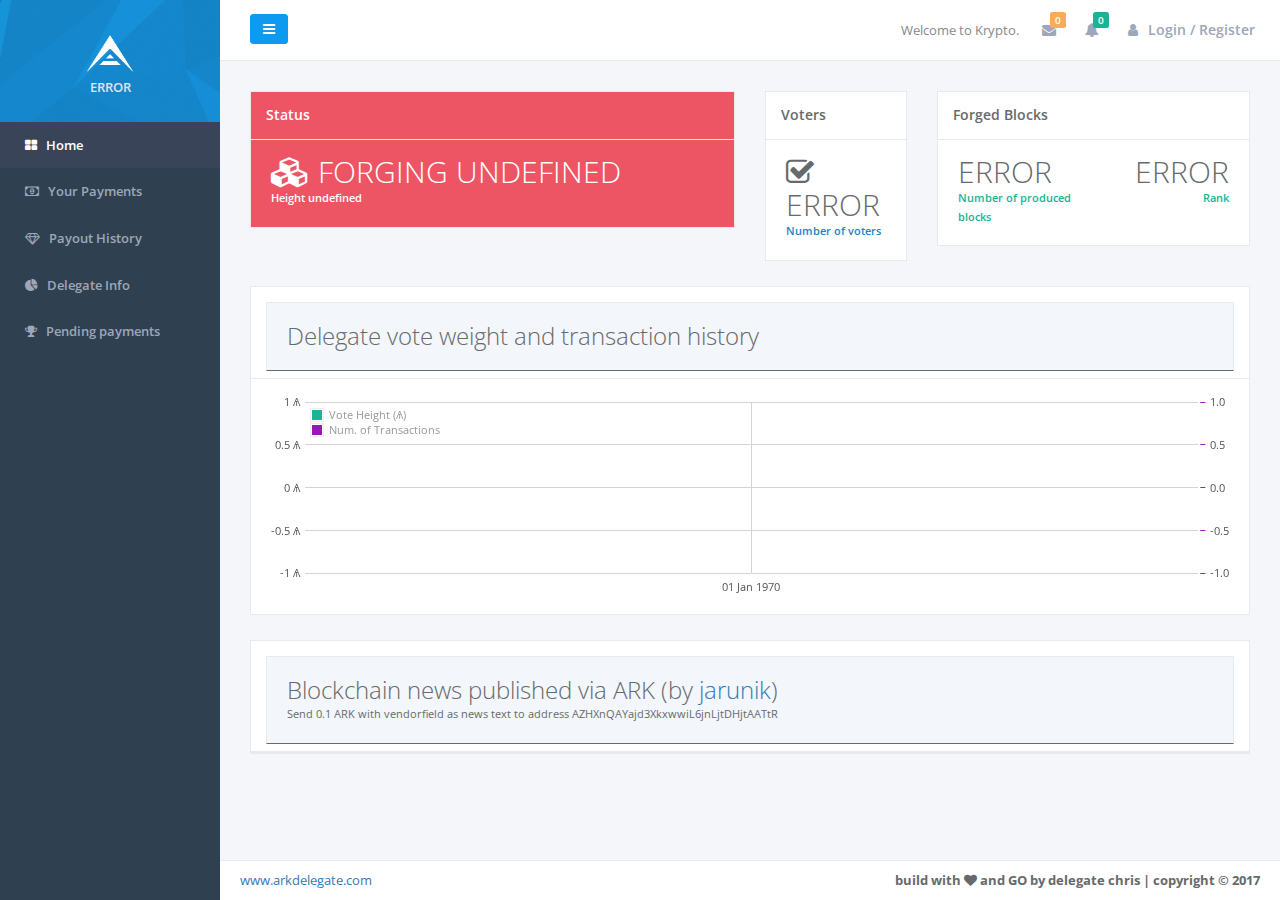
<file: cmd/arkgoserver/public/index.html>
﻿<!DOCTYPE html>
<html>

<head>
    <meta charset="utf-8">
    <meta name="viewport" content="width=device-width, initial-scale=1.0">

    <title>Index | KRYPTO</title>

    <link href="css/bootstrap.min.css" rel="stylesheet">
    <link href="font-awesome/css/font-awesome.css" rel="stylesheet">

    <link href="css/animate.css" rel="stylesheet">
    <link href="css/style.css" rel="stylesheet">

    <link rel="icon" type="image/x-icon" href="img/favicon.ico">

    <!-- Global site tag (gtag.js) - Google Analytics -->
    <script async src="https://www.googletagmanager.com/gtag/js?id=UA-108344341-1"></script>
    <script>
         window.dataLayer = window.dataLayer || [];
         function gtag() { dataLayer.push(arguments); }
         gtag('js', new Date());

         gtag('config', 'UA-108344341-1');
    </script>
</head>

<body>
    <div id="wrapper" class="skin-1">
        <nav class="navbar-default navbar-static-side" role="navigation">
            <div class="sidebar-collapse">
                <ul class="nav metismenu" id="side-menu">
                    <li class="nav-header">
                        <div class="dropdown profile-element">
                            <span>
                                <img alt="image" class="img-circle" src="img/ark-logo.png" style="max-width: 48px" />
                            </span>
                            <a id="KryptoAddress" href="#" target="_blank">
                                <span class="clear">
                                    <span class="block m-t-xs">
                                        <strong class="font-bold" id="KryptoUsername">&nbsp;</strong>
                                    </span>
                                </span>
                            </a>
                        </div>
                        <div class="logo-element">
                            Ѧ
                        </div>
                    </li>
                    <li class="active">
                        <a href="#">
                            <i class="fa fa-th-large"></i>
                            <span class="nav-label">Home</span>
                        </a>
                    </li>
                    <li>
                        <a href="yourpayments.html">
                            <i class="fa fa-money"></i>
                            <span class="nav-label">Your Payments</span>
                        </a>
                    </li>
                    <li>
                        <a href="payouthistory.html">
                            <i class="fa fa-diamond"></i>
                            <span class="nav-label">Payout History</span>
                        </a>
                    </li>
                    <li>
                        <a href="delegate.html">
                            <i class="fa fa-pie-chart"></i>
                            <span class="nav-label">Delegate Info</span>
                        </a>
                    </li>
                    <li>
                        <a href="pendingpayments.html">
                            <i class="fa fa-trophy"></i>
                            <span class="nav-label">Pending payments</span>
                        </a>
                    </li>
                </ul>
            </div>
        </nav>

        <div id="page-wrapper" class="gray-bg">
            <div class="row border-bottom">
                <nav class="navbar navbar-static-top white-bg" role="navigation" style="margin-bottom: 0">
                    <div class="navbar-header">
                        <a class="navbar-minimalize minimalize-styl-2 btn btn-primary " href="#">
                            <i class="fa fa-bars"></i>
                        </a>
                    </div>
                    <ul class="nav navbar-top-links navbar-right">
                        <li>
                            <span class="m-r-sm text-muted welcome-message">Welcome to Krypto.</span>
                        </li>
                        <li class="dropdown">
                            <a class="dropdown-toggle count-info" href="#">
                                <i class="fa fa-envelope"></i>
                                <span class="label label-warning">0</span>
                            </a>
                        </li>
                        <li class="dropdown">
                            <a class="dropdown-toggle count-info" href="#">
                                <i class="fa fa-bell"></i>
                                <span class="label label-primary">0</span>
                            </a>
                        </li>
                        <li class="dropdown">
                            <a class="dropdown-toggle count-info" aria-expanded="false" href="#" data-toggle="dropdown">
                                <i class="fa fa-user"></i> Login / Register
                            </a>
                            <ul class="dropdown-menu dropdown-alerts">
                                <li>
                                    <a href="login.html">
                                        <div>
                                            <i class="fa fa-user-circle-o fa-fw"></i> Existing user?
                                            <span class="pull-right text-muted small">Login here</span>
                                        </div>
                                    </a>
                                </li>
                                <li class="divider"></li>
                                <li>
                                    <a href="register.html">
                                        <div>
                                            <i class="fa fa-vcard fa-fw"></i> New to Krypto?
                                            <span class="pull-right text-muted small">Create account here</span>
                                        </div>
                                    </a>
                                </li>
                            </ul>
                        </li>
                    </ul>
                </nav>
            </div>

            <div class="wrapper wrapper-content">
                <div class="row">
                    <div class="col-lg-6">
                        <div class="ibox float-e-margins" id="widgetStatus">
                            <div class="ibox-title" style="background-color: transparent !important">
                                <h5>Status</h5>
                            </div>
                            <div class="ibox-content" style="background-color: transparent !important">
                                <h1 class="no-margins"><i class="fa fa-cubes"></i> <span id="lblNodeForgingAllowed"></span></h1>
                                <small class="font-bold" id="lblNodeHeight"></small>
                            </div>
                        </div>
                    </div>
                    <div class="col-lg-2">
                        <div class="ibox float-e-margins">
                            <div class="ibox-title">
                                <h5>Voters</h5>
                            </div>
                            <div class="ibox-content">
                                <h1 class="no-margins"><i class="fa fa-check-square-o"></i> <span id="KryptoVoters"></span></h1>
                                <small class="font-bold text-success">Number of voters</small>
                            </div>
                        </div>
                    </div>
                    <div class="col-lg-4">
                        <div class="ibox float-e-margins">
                            <div class="ibox-title">
                                <h5>Forged Blocks</h5>
                            </div>
                            <div class="ibox-content">
                                <div class="row">
                                    <div class="col-sm-6">
                                        <h1 class="no-margins" id="KryptoBlocksForged">0</h1>
                                        <div class="font-bold text-navy">
                                            <small>Number of produced blocks</small>
                                        </div>
                                    </div>
                                    <div class="col-sm-6 text-right">
                                        <h1 class="no-margins" id="KryptoRate">0</h1>
                                        <div class="font-bold text-navy">
                                            <small>Rank</small>
                                        </div>
                                    </div>
                                </div>
                            </div>
                        </div>
                    </div>
                </div>
                <div class="row">
                    <div class="col-lg-12">
                        <div class="ibox float-e-margins">
                            <div class="ibox-title">
                                <div class="ibox-content ibox-heading">
                                    <h3 class="m-b-xxs">Delegate vote weight and transaction history</h3>
                                </div>
                            </div>
                            <div class="ibox-content">
                                <div class="flot-chart">
                                    <div class="flot-chart-content" id="chartMyPayments"></div>
                                </div>
                            </div>
                        </div>
                    </div>
                </div>

                <div class="row">
                    <div class="col-lg-12">
                        <div class="ibox float-e-margins">
                            <div class="ibox-title">
                                <div class="ibox-content ibox-heading">
                                    <h3 class="m-b-xxs">Blockchain news published via ARK (by <a href="https://arkcoin.net/" target="_blank">jarunik</a>)</h3>
                                    <small>Send 0.1 ARK with vendorfield as news text to address AZHXnQAYajd3XkxwwiL6jnLjtDHjtAATtR</small>
                                </div>
                            </div>
                            <div class="ibox-content no-padding">
                                <ul class="list-group" id="listSocialFeed"></ul>
                            </div>
                            <div class="ibox-content no-padding text-center" id="paginationSocialFeed"></div>
                        </div>
                    </div>
                </div>
                <div class="tweet"></div>

                <div class="footer">
                    <div class="pull-left">
                        <a href="www.arkdelegate.com" target="_blank">www.arkdelegate.com</a>
                    </div>
                    <div class="pull-right">
                        <strong>build with
                            <i class="fa fa-heart"></i> and GO by delegate chris | copyright © 2017</strong>
                    </div>
                </div>
            </div>
        </div>

        <!-- Mainly scripts -->
        <script src="js/jquery-3.1.1.min.js"></script>
        <script src="js/bootstrap.min.js"></script>
        <script src="js/plugins/metisMenu/jquery.metisMenu.js"></script>
        <script src="js/plugins/slimscroll/jquery.slimscroll.min.js"></script>
        <script src="js/moment.min.js"></script>

        <!-- Flot -->
        <script src="js/plugins/flot/jquery.flot.js"></script>
        <script src="js/plugins/flot/jquery.flot.tooltip.min.js"></script>
        <script src="js/plugins/flot/jquery.flot.resize.js"></script>
        <script src="js/plugins/flot/jquery.flot.time.js"></script>

        <!-- Peity -->
        <script src="js/plugins/peity/jquery.peity.min.js"></script>

        <!-- linkify -->
        <script src="js/plugins/linkify/linkify.min.js"></script>
        <script src="js/plugins/linkify/linkify-jquery.min.js"></script>
        
        <!-- Custom and plugin javascript -->
        <script src="js/inspinia.js"></script>

        <!-- KryptoJS -->
        <script src="js/krypto.js"></script>
        <script src="js/krypto.ui.js"></script>

        <!-- Custom Krypto javascript-->
        <script src="js/krypto.ui.index.js"></script>
</body>

</html>
</file>
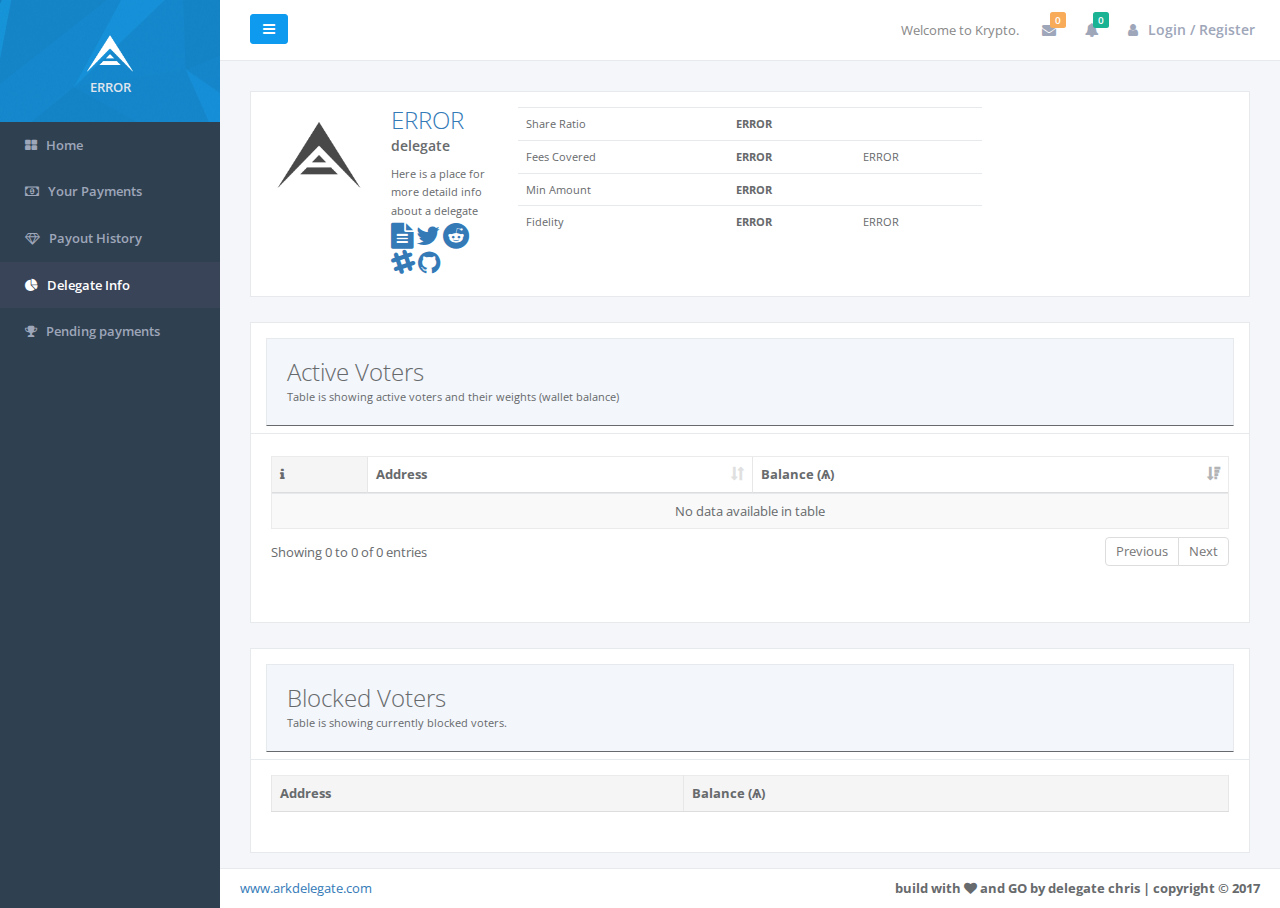
<file: cmd/arkgoserver/public/delegate.html>
﻿<!DOCTYPE html>
<html>

<head>
    <meta charset="utf-8">
    <meta name="viewport" content="width=device-width, initial-scale=1.0">

    <title>Delegate | KRYPTO</title>

    <link href="css/bootstrap.min.css" rel="stylesheet">
    <link href="font-awesome/css/font-awesome.css" rel="stylesheet">

    <!-- DataTables -->
    <link href="css/plugins/dataTables/datatables.min.css" rel="stylesheet">

    <link href="css/animate.css" rel="stylesheet">
    <link href="css/style.css" rel="stylesheet">

    <link rel="icon" type="image/x-icon" href="img/favicon.ico">

    <!-- Global site tag (gtag.js) - Google Analytics -->
    <script async src="https://www.googletagmanager.com/gtag/js?id=UA-108344341-1"></script>
    <script>
        window.dataLayer = window.dataLayer || [];
        function gtag() { dataLayer.push(arguments); }
        gtag('js', new Date());

        gtag('config', 'UA-108344341-1');
    </script>
</head>

<body>
    <div id="wrapper" class="skin-1">
        <nav class="navbar-default navbar-static-side" role="navigation">
            <div class="sidebar-collapse">
                <ul class="nav metismenu" id="side-menu">
                    <li class="nav-header">
                        <div class="dropdown profile-element">
                            <span>
                                <img alt="image" class="img-circle" src="img/ark-logo.png" style="max-width: 48px" />
                            </span>
                            <a id="KryptoAddress" href="#" target="_blank">
                                <span class="clear">
                                    <span class="block m-t-xs">
                                        <strong class="font-bold" id="KryptoUsername">&nbsp;</strong>
                                    </span>
                                </span>
                            </a>
                        </div>
                        <div class="logo-element">
                            Ѧ
                        </div>
                    </li>
                    <li>
                        <a href="index.html">
                            <i class="fa fa-th-large"></i>
                            <span class="nav-label">Home</span>
                        </a>
                    </li>
                    <li>
                        <a href="yourpayments.html">
                            <i class="fa fa-money"></i>
                            <span class="nav-label">Your Payments</span>
                        </a>
                    </li>
                    <li>
                        <a href="payouthistory.html">
                            <i class="fa fa-diamond"></i>
                            <span class="nav-label">Payout History</span>
                        </a>
                    </li>
                    <li class="active">
                        <a href="#">
                            <i class="fa fa-pie-chart"></i>
                            <span class="nav-label">Delegate Info</span>
                        </a>
                    </li>
                    <li>
                        <a href="pendingpayments.html">
                            <i class="fa fa-trophy"></i>
                            <span class="nav-label">Pending payments</span>
                        </a>
                    </li>
                </ul>
            </div>
        </nav>

        <div id="page-wrapper" class="gray-bg">
            <div class="row border-bottom">
                <nav class="navbar navbar-static-top white-bg" role="navigation" style="margin-bottom: 0">
                    <div class="navbar-header">
                        <a class="navbar-minimalize minimalize-styl-2 btn btn-primary " href="#">
                            <i class="fa fa-bars"></i>
                        </a>
                    </div>
                    <ul class="nav navbar-top-links navbar-right">
                        <li>
                            <span class="m-r-sm text-muted welcome-message">Welcome to Krypto.</span>
                        </li>
                        <li class="dropdown">
                            <a class="dropdown-toggle count-info" href="#">
                                <i class="fa fa-envelope"></i>
                                <span class="label label-warning">0</span>
                            </a>
                        </li>
                        <li class="dropdown">
                            <a class="dropdown-toggle count-info" href="#">
                                <i class="fa fa-bell"></i>
                                <span class="label label-primary">0</span>
                            </a>
                        </li>
                        <li class="dropdown">
                            <a class="dropdown-toggle count-info" aria-expanded="false" href="#" data-toggle="dropdown">
                                <i class="fa fa-user"></i> Login / Register
                            </a>
                            <ul class="dropdown-menu dropdown-alerts">
                                <li>
                                    <a href="login.html">
                                        <div>
                                            <i class="fa fa-user-circle-o fa-fw"></i> Existing user?
                                            <span class="pull-right text-muted small">Login here</span>
                                        </div>
                                    </a>
                                </li>
                                <li class="divider"></li>
                                <li>
                                    <a href="register.html">
                                        <div>
                                            <i class="fa fa-vcard fa-fw"></i> New to Krypto?
                                            <span class="pull-right text-muted small">Create account here</span>
                                        </div>
                                    </a>
                                </li>
                            </ul>
                        </li>
                    </ul>
                </nav>
            </div>

            <div class="wrapper wrapper-content">
                <div class="row">
                    <div class="col-lg-12">
                        <div class="ibox float-e-margins">
                            <div class="ibox-content">
                                <div class="row">
                                    <div class="col-md-3">
                                        <div class="profile-image">
                                            <img src="img/ark-logo-flat-black-512.png" class="img-circle circle-border m-b-md" alt="profile">
                                        </div>
                                        <div class="profile-info">
                                            <div>
                                                <a id="linkUsername" target="_blank">
                                                    <h2 class="no-margins" id="lblUsername"></h2>
                                                </a>
                                                <h4>delegate</h4>
                                                <small>
                                                    Here is a place for more detaild info about a delegate
                                                </small>
                                            </div>
                                            <div class="row">
                                                <div class="col-xs-12">
                                                    <a href="" id="btnProposal" target="_blank">
                                                        <i class="fa fa-2x fa-file-text"></i>
                                                    </a>
                                                    <a href="" id="btnTwitter" target="_blank">
                                                        <i class="fa fa-2x fa-twitter"></i>
                                                    </a>
                                                    <a href="" id="btnReddit" target="_blank">
                                                        <i class="fa fa-2x fa-reddit"></i>
                                                    </a>
                                                    <a href="" id="btnSlack" target="_blank">
                                                        <i class="fa fa-2x fa-slack"></i>
                                                    </a>
                                                    <a href="" id="btnGithub" target="_blank">
                                                        <i class="fa fa-2x fa-github"></i>
                                                    </a>
                                                </div>
                                            </div>
                                        </div>
                                    </div>
                                    <div class="col-md-6">
                                        <table class="table small m-b-xs">
                                            <tbody>
                                                <tr>
                                                    <td>Share Ratio</td>
                                                    <td>
                                                        <strong id="lblShareRatio"></strong>
                                                    </td>
                                                    <td></td>
                                                </tr>
                                                <tr>
                                                    <td>Fees Covered</td>
                                                    <td>
                                                        <strong id="lblFeesCovered"></strong>
                                                    </td>
                                                    <td id="lblFeesCoveredInfo"></td>
                                                </tr>
                                                <tr>
                                                    <td>Min Amount</td>
                                                    <td>
                                                        <strong id="lblMinAmount"></strong>
                                                    </td>
                                                    <td></td>
                                                </tr>
                                                <tr>
                                                    <td>Fidelity</td>
                                                    <td>
                                                        <strong id="lblFidelity"></strong>
                                                    </td>
                                                    <td id="lblFidelityInfo"></td>
                                                </tr>
                                            </tbody>
                                        </table>
                                    </div>
                                </div>
                            </div>
                        </div>
                    </div>
                </div>

                <div class="row">
                    <div class="col-lg-12">
                        <div class="ibox float-e-margins">
                            <div class="ibox-title">
                                <div class="ibox-content ibox-heading">
                                    <h3 class="m-b-xxs">Active Voters</h3>
                                    <small>Table is showing active voters and their weights (wallet balance)</small>
                                </div>
                            </div>
                            <div class="ibox-content">
                                <div class="">
                                    <table class="table table-striped table-bordered table-hover dt-responsive" id="tblVoters">
                                        <thead>
                                            <tr>
                                                <th title="Check payments">
                                                    <i class="fa fa-info"></i>
                                                </th>
                                                <th>Address</th>
                                                <th>Balance (Ѧ)</th>
                                            </tr>
                                        </thead>
                                    </table>
                                </div>
                            </div>
                        </div>
                    </div>
                </div>

                <div class="row">
                    <div class="col-lg-12">
                        <div class="ibox float-e-margins">
                            <div class="ibox-title">
                                <div class="ibox-content ibox-heading">
                                    <h3 class="m-b-xxs">Blocked Voters</h3>
                                    <small>Table is showing currently blocked voters.</small>
                                </div>
                            </div>
                            <div class="ibox-content">
                                <div class="">
                                    <table class="table table-striped table-bordered table-hover dt-responsive" id="tblVotersBlocked">
                                        <thead>
                                            <tr>
                                                <th>Address</th>
                                                <th>Balance (Ѧ)</th>
                                            </tr>
                                        </thead>
                                    </table>
                                </div>
                            </div>
                        </div>
                    </div>
                </div>

                <div class="footer">
                    <div class="pull-left">
                        <a href="www.arkdelegate.com" target="_blank">www.arkdelegate.com</a>
                    </div>
                    <div class="pull-right">
                        <strong>build with
                            <i class="fa fa-heart"></i> and GO by delegate chris | copyright © 2017</strong>
                    </div>
                </div>
            </div>
        </div>

        <!-- Mainly scripts -->
        <script src="js/jquery-3.1.1.min.js"></script>
        <script src="js/bootstrap.min.js"></script>
        <script src="js/plugins/metisMenu/jquery.metisMenu.js"></script>
        <script src="js/plugins/slimscroll/jquery.slimscroll.min.js"></script>
        <script src="js/moment.min.js"></script>

        <!-- DataTables -->
        <script src="js/plugins/dataTables/datatables.min.js"></script>
        <script src="js/plugins/dataTables/dataTables.bootstrap.min.js"></script>
        <script src="js/plugins/dataTables/responsive.bootstrap.min.js"></script>

        <!-- Custom and plugin javascript -->
        <script src="js/inspinia.js"></script>

        <!-- KryptoJS -->
        <script src="js/krypto.js"></script>
        <script src="js/krypto.ui.js"></script>

        <!-- Custom Krypto javascript-->
        <script src="js/krypto.ui.delegate.js"></script>
</body>

</html>
</file>
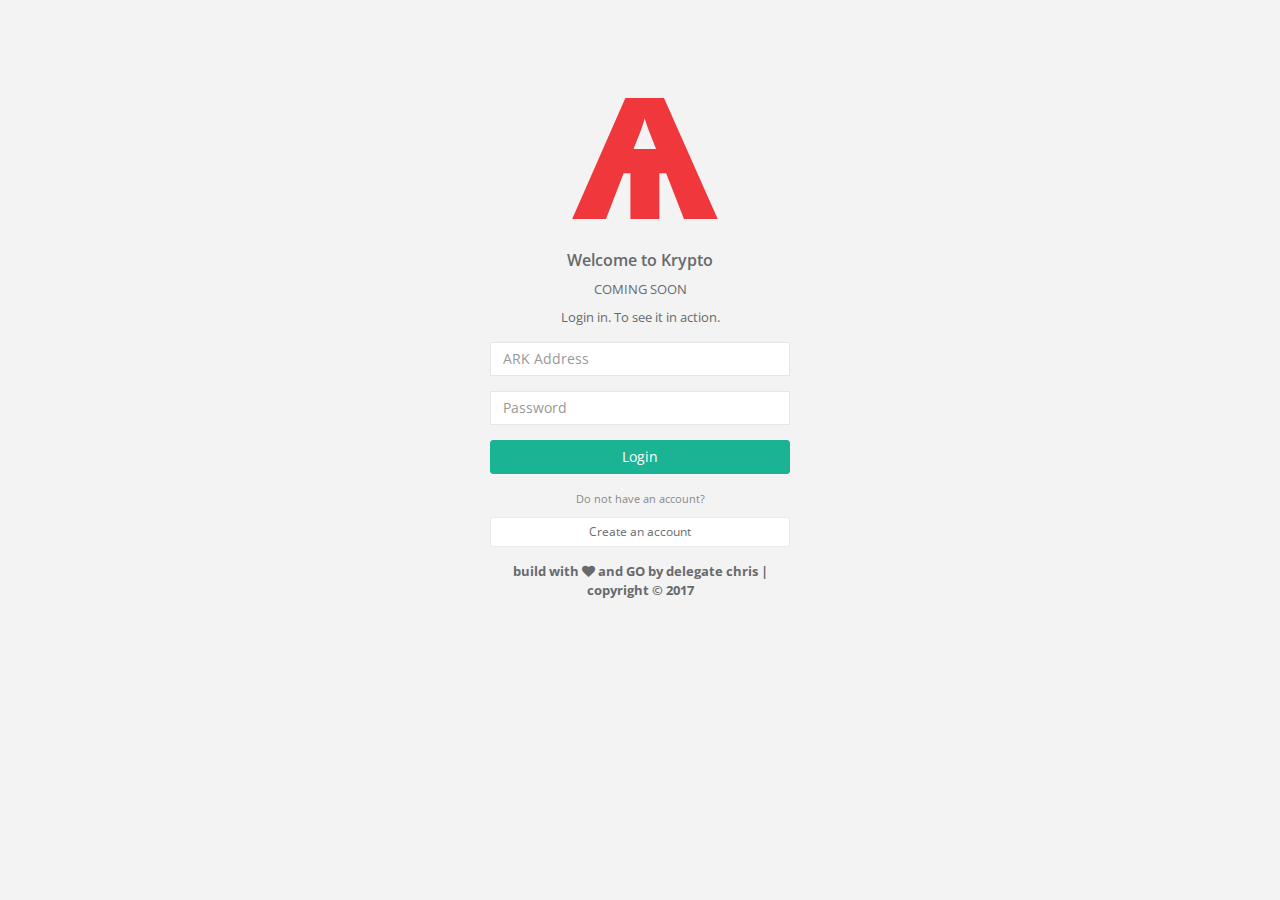
<file: cmd/arkgoserver/public/login.html>
<!DOCTYPE html>
<html>

<head>
    <meta charset="utf-8">
    <meta name="viewport" content="width=device-width, initial-scale=1.0">

    <title>Login | KRYPTO</title>

    <link href="css/bootstrap.min.css" rel="stylesheet">
    <link href="font-awesome/css/font-awesome.css" rel="stylesheet">

    <link href="css/animate.css" rel="stylesheet">
    <link href="css/style.css" rel="stylesheet">

    <link rel="icon" type="image/x-icon" href="img/favicon.ico">

    <!-- Global site tag (gtag.js) - Google Analytics -->
    <script async src="https://www.googletagmanager.com/gtag/js?id=UA-108344341-1"></script>
    <script>
        window.dataLayer = window.dataLayer || [];
        function gtag() { dataLayer.push(arguments); }
        gtag('js', new Date());

        gtag('config', 'UA-108344341-1');
    </script>
</head>

<body class="gray-bg">
    <div class="middle-box text-center loginscreen animated fadeInDown">
        <div>
            <div>
                <h1 class="logo-name">Ѧ</h1>
            </div>
            <h3>Welcome to Krypto</h3>
            <p>
                COMING SOON
            </p>
            <p>Login in. To see it in action.</p>
            <form class="m-t" role="form" action="index.html">
                <div class="form-group">
                    <input type="text" class="form-control" placeholder="ARK Address" required="">
                </div>
                <div class="form-group">
                    <input type="password" class="form-control" placeholder="Password" required="">
                </div>
                <button type="submit" class="btn btn-primary block full-width m-b">Login</button>

                <p class="text-muted text-center">
                    <small>Do not have an account?</small>
                </p>
                <a class="btn btn-sm btn-white btn-block" href="register.html">Create an account</a>
            </form>
            <p class="m-t">
                <strong>build with
                    <i class="fa fa-heart"></i> and GO by delegate chris | copyright © 2017</strong>
            </p>
        </div>
    </div>

    <!-- Mainly scripts -->
    <script src="js/jquery-3.1.1.min.js"></script>
    <script src="js/bootstrap.min.js"></script>
</body>

</html>
</file>
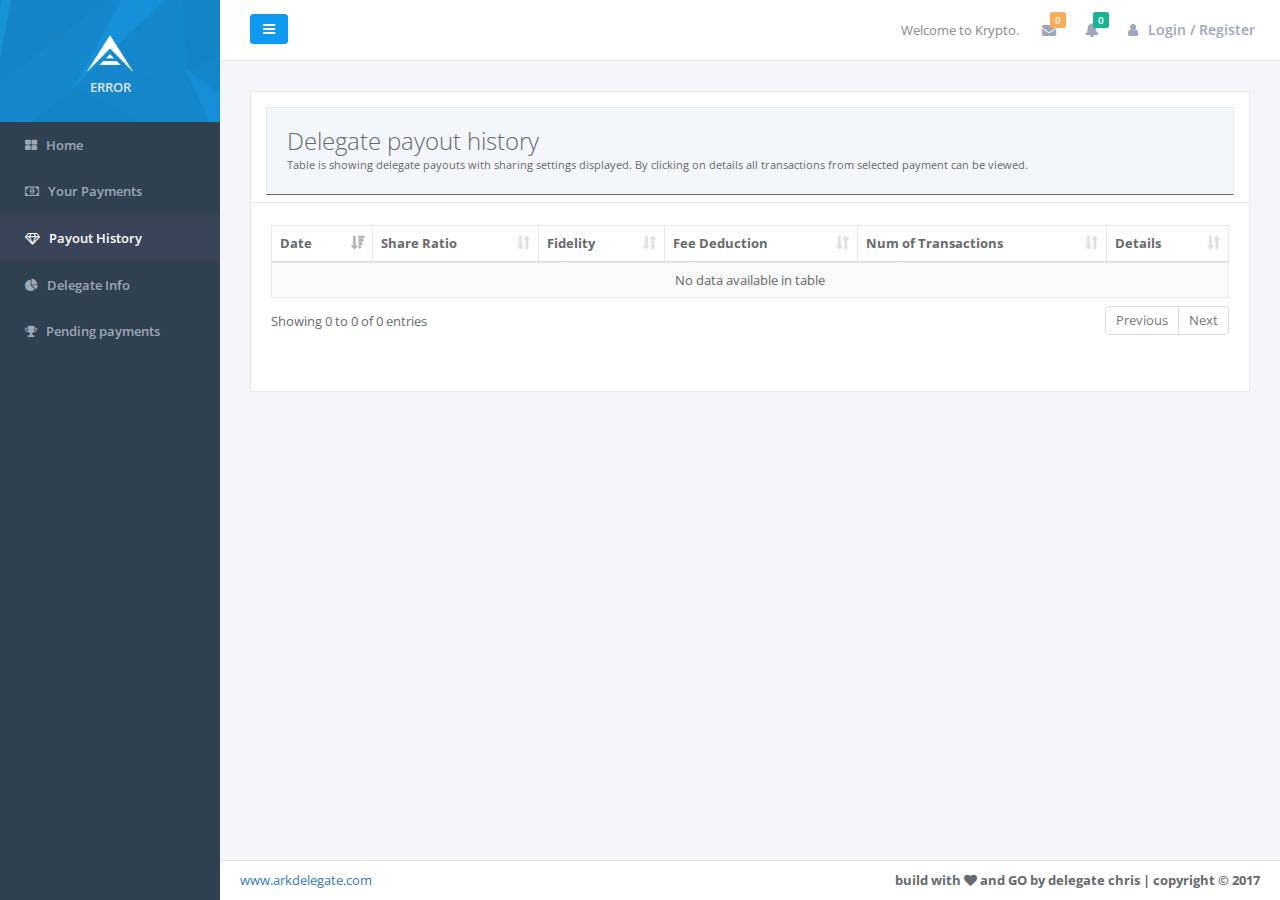
<file: cmd/arkgoserver/public/payouthistory.html>
﻿<!DOCTYPE html>
<html>

<head>
    <meta charset="utf-8">
    <meta name="viewport" content="width=device-width, initial-scale=1.0">

    <title>Payout History | KRYPTO</title>

    <link href="css/bootstrap.min.css" rel="stylesheet">
    <link href="font-awesome/css/font-awesome.css" rel="stylesheet">

    <!-- Morris -->
    <link href="css/plugins/morris/morris-0.4.3.min.css" rel="stylesheet">

    <!-- DataTables -->
    <link href="css/plugins/dataTables/datatables.min.css" rel="stylesheet">

    <link href="css/animate.css" rel="stylesheet">
    <link href="css/style.css" rel="stylesheet">

    <link rel="icon" type="image/x-icon" href="img/favicon.ico">

    <!-- Global site tag (gtag.js) - Google Analytics -->
    <script async src="https://www.googletagmanager.com/gtag/js?id=UA-108344341-1"></script>
    <script>
        window.dataLayer = window.dataLayer || [];
        function gtag() { dataLayer.push(arguments); }
        gtag('js', new Date());

        gtag('config', 'UA-108344341-1');
    </script>
</head>

<body>
    <div id="wrapper" class="skin-1">
        <nav class="navbar-default navbar-static-side" role="navigation">
            <div class="sidebar-collapse">
                <ul class="nav metismenu" id="side-menu">
                    <li class="nav-header">
                        <div class="dropdown profile-element">
                            <span>
                                <img alt="image" class="img-circle" src="img/ark-logo.png" style="max-width: 48px" />
                            </span>
                            <a id="KryptoAddress" href="#" target="_blank">
                                <span class="clear">
                                    <span class="block m-t-xs">
                                        <strong class="font-bold" id="KryptoUsername">&nbsp;</strong>
                                    </span>
                                </span>
                            </a>
                        </div>
                        <div class="logo-element">
                            Ѧ
                        </div>
                    </li>
                    <li>
                        <a href="index.html">
                            <i class="fa fa-th-large"></i>
                            <span class="nav-label">Home</span>
                        </a>
                    </li>
                    <li>
                        <a href="yourpayments.html">
                            <i class="fa fa-money"></i>
                            <span class="nav-label">Your Payments</span>
                        </a>
                    </li>
                    <li class="active">
                        <a href="#">
                            <i class="fa fa-diamond"></i>
                            <span class="nav-label">Payout History</span>
                        </a>
                    </li>
                    <li>
                        <a href="delegate.html">
                            <i class="fa fa-pie-chart"></i>
                            <span class="nav-label">Delegate Info</span>
                        </a>
                    </li>
                    <li>
                        <a href="pendingpayments.html">
                            <i class="fa fa-trophy"></i>
                            <span class="nav-label">Pending payments</span>
                        </a>
                    </li>
                </ul>
            </div>
        </nav>

        <div id="page-wrapper" class="gray-bg">
            <div class="row border-bottom">
                <nav class="navbar navbar-static-top white-bg" role="navigation" style="margin-bottom: 0">
                    <div class="navbar-header">
                        <a class="navbar-minimalize minimalize-styl-2 btn btn-primary " href="#">
                            <i class="fa fa-bars"></i>
                        </a>
                    </div>
                    <ul class="nav navbar-top-links navbar-right">
                        <li>
                            <span class="m-r-sm text-muted welcome-message">Welcome to Krypto.</span>
                        </li>
                        <li class="dropdown">
                            <a class="dropdown-toggle count-info" href="#">
                                <i class="fa fa-envelope"></i>
                                <span class="label label-warning">0</span>
                            </a>
                        </li>
                        <li class="dropdown">
                            <a class="dropdown-toggle count-info" href="#">
                                <i class="fa fa-bell"></i>
                                <span class="label label-primary">0</span>
                            </a>
                        </li>
                        <li class="dropdown">
                            <a class="dropdown-toggle count-info" aria-expanded="false" href="#" data-toggle="dropdown">
                                <i class="fa fa-user"></i> Login / Register
                            </a>
                            <ul class="dropdown-menu dropdown-alerts">
                                <li>
                                    <a href="login.html">
                                        <div>
                                            <i class="fa fa-user-circle-o fa-fw"></i> Existing user?
                                            <span class="pull-right text-muted small">Login here</span>
                                        </div>
                                    </a>
                                </li>
                                <li class="divider"></li>
                                <li>
                                    <a href="register.html">
                                        <div>
                                            <i class="fa fa-vcard fa-fw"></i> New to Krypto?
                                            <span class="pull-right text-muted small">Create account here</span>
                                        </div>
                                    </a>
                                </li>
                            </ul>
                        </li>
                    </ul>
                </nav>
            </div>

            <div class="wrapper wrapper-content animated fadeInRight">
                <div class="row">
                    <div class="col-lg-12">
                        <div class="ibox float-e-margins">
                            <div class="ibox-title">
                                <div class="ibox-content ibox-heading">
                                    <h3 class="m-b-xxs">Delegate payout history</h3>
                                    <small>Table is showing delegate payouts with sharing settings displayed. By clicking on details
                                        all transactions from selected payment can be viewed.</small>
                                </div>
                            </div>
                            <div class="ibox-content">
                                <div class="">
                                    <table class="table table-striped table-bordered table-hover dt-responsive" id="tblKryptoPayments">
                                        <thead>
                                            <tr>
                                                <th>Date</th>
                                                <th></th>
                                                <th>Share Ratio</th>
                                                <th>Fidelity</th>
                                                <th>Fee Deduction</th>
                                                <th>Num of Transactions</th>
                                                <th>Details</th>
                                            </tr>
                                        </thead>
                                    </table>
                                </div>
                            </div>
                        </div>
                    </div>
                </div>
            </div>

            <div class="footer">
                <div class="pull-left">
                    <a href="http://www.arkdelegate.com" target="_blank">www.arkdelegate.com</a>
                </div>
                <div class="pull-right">
                    <strong>build with
                        <i class="fa fa-heart"></i> and GO by delegate chris | copyright © 2017</strong>
                </div>
            </div>
        </div>
    </div>

    
    <!-- Mainly scripts -->
    <script src="js/jquery-3.1.1.min.js"></script>
    <script src="js/bootstrap.min.js"></script>
    <script src="js/plugins/metisMenu/jquery.metisMenu.js"></script>
    <script src="js/plugins/slimscroll/jquery.slimscroll.min.js"></script>
    <script src="js/moment.min.js"></script>

    <!-- DataTables -->
    <script src="js/plugins/dataTables/datatables.min.js"></script>
    <script src="js/plugins/dataTables/dataTables.bootstrap.min.js"></script>
    <script src="js/plugins/dataTables/responsive.bootstrap.min.js"></script>

    <!-- Custom and plugin javascript -->
    <script src="js/inspinia.js"></script>

    <!-- KryptoJS -->
    <script src="js/krypto.js"></script>
    <script src="js/krypto.ui.js"></script>

    <!-- Custom Krypto javascript-->
    <script src="js/krypto.ui.payouthistory.js"></script>
</body>

</html>
</file>
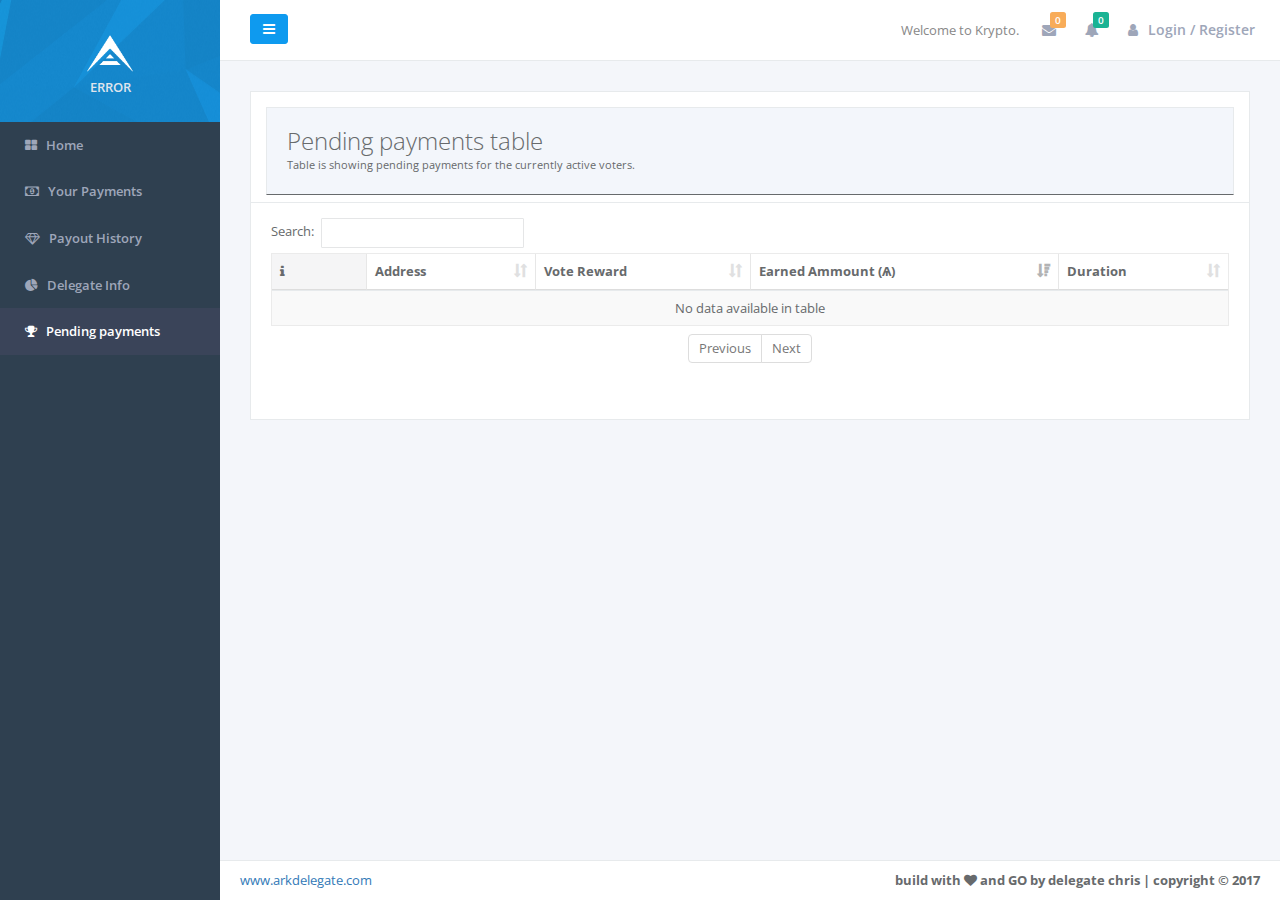
<file: cmd/arkgoserver/public/pendingpayments.html>
﻿<!DOCTYPE html>
<html>

<head>
    <meta charset="utf-8">
    <meta name="viewport" content="width=device-width, initial-scale=1.0">

    <title>Pending Payments | KRYPTO</title>

    <link href="css/bootstrap.min.css" rel="stylesheet">
    <link href="font-awesome/css/font-awesome.css" rel="stylesheet">

    <!-- Morris -->
    <link href="css/plugins/morris/morris-0.4.3.min.css" rel="stylesheet">

    <!-- DataTables -->
    <link href="css/plugins/dataTables/datatables.min.css" rel="stylesheet">

    <link href="css/animate.css" rel="stylesheet">
    <link href="css/style.css" rel="stylesheet">

    <link rel="icon" type="image/x-icon" href="img/favicon.ico">

    <!-- Global site tag (gtag.js) - Google Analytics -->
    <script async src="https://www.googletagmanager.com/gtag/js?id=UA-108344341-1"></script>
    <script>
        window.dataLayer = window.dataLayer || [];
        function gtag() { dataLayer.push(arguments); }
        gtag('js', new Date());

        gtag('config', 'UA-108344341-1');
    </script>
</head>

<body>
    <div id="wrapper" class="skin-1">
        <nav class="navbar-default navbar-static-side" role="navigation">
            <div class="sidebar-collapse">
                <ul class="nav metismenu" id="side-menu">
                    <li class="nav-header">
                        <div class="dropdown profile-element">
                            <span>
                                <img alt="image" class="img-circle" src="img/ark-logo.png" style="max-width: 48px" />
                            </span>
                            <a id="KryptoAddress" href="#" target="_blank">
                                <span class="clear">
                                    <span class="block m-t-xs">
                                        <strong class="font-bold" id="KryptoUsername">&nbsp;</strong>
                                    </span>
                                </span>
                            </a>
                        </div>
                        <div class="logo-element">
                            Ѧ
                        </div>
                    </li>
                    <li>
                        <a href="index.html">
                            <i class="fa fa-th-large"></i>
                            <span class="nav-label">Home</span>
                        </a>
                    </li>
                    <li>
                        <a href="yourpayments.html">
                            <i class="fa fa-money"></i>
                            <span class="nav-label">Your Payments</span>
                        </a>
                    </li>
                    <li>
                        <a href="payouthistory.html">
                            <i class="fa fa-diamond"></i>
                            <span class="nav-label">Payout History</span>
                        </a>
                    </li>
                    <li>
                        <a href="delegate.html">
                            <i class="fa fa-pie-chart"></i>
                            <span class="nav-label">Delegate Info</span>
                        </a>
                    </li>
                    <li class="active">
                        <a href="#">
                            <i class="fa fa-trophy"></i>
                            <span class="nav-label">Pending payments</span>
                        </a>
                    </li>
                </ul>
            </div>
        </nav>

        <div id="page-wrapper" class="gray-bg">
            <div class="row border-bottom">
                <nav class="navbar navbar-static-top white-bg" role="navigation" style="margin-bottom: 0">
                    <div class="navbar-header">
                        <a class="navbar-minimalize minimalize-styl-2 btn btn-primary " href="#">
                            <i class="fa fa-bars"></i>
                        </a>
                    </div>
                    <ul class="nav navbar-top-links navbar-right">
                        <li>
                            <span class="m-r-sm text-muted welcome-message">Welcome to Krypto.</span>
                        </li>
                        <li class="dropdown">
                            <a class="dropdown-toggle count-info" href="#">
                                <i class="fa fa-envelope"></i>
                                <span class="label label-warning">0</span>
                            </a>
                        </li>
                        <li class="dropdown">
                            <a class="dropdown-toggle count-info" href="#">
                                <i class="fa fa-bell"></i>
                                <span class="label label-primary">0</span>
                            </a>
                        </li>
                        <li class="dropdown">
                            <a class="dropdown-toggle count-info" aria-expanded="false" href="#" data-toggle="dropdown">
                                <i class="fa fa-user"></i> Login / Register
                            </a>
                            <ul class="dropdown-menu dropdown-alerts">
                                <li>
                                    <a href="login.html">
                                        <div>
                                            <i class="fa fa-user-circle-o fa-fw"></i> Existing user?
                                            <span class="pull-right text-muted small">Login here</span>
                                        </div>
                                    </a>
                                </li>
                                <li class="divider"></li>
                                <li>
                                    <a href="register.html">
                                        <div>
                                            <i class="fa fa-vcard fa-fw"></i> New to Krypto?
                                            <span class="pull-right text-muted small">Create account here</span>
                                        </div>
                                    </a>
                                </li>
                            </ul>
                        </li>
                    </ul>
                </nav>
            </div>

            <div class="wrapper wrapper-content animated fadeInRight">
                <div class="row">
                    <div class="col-lg-12">
                        <div class="ibox float-e-margins">
                            <div class="ibox-title">
                                <div class="ibox-content ibox-heading">
                                    <h3 class="m-b-xxs">Pending payments table</h3>
                                    <small>Table is showing pending payments for the currently active voters.</small>
                                </div>
                            </div>
                            <div class="ibox-content">
                                <div class="">
                                    <table class="table table-striped table-bordered table-hover dt-responsive" id="KryptoVotersRewards">
                                        <thead>
                                            <tr>
                                                <th title="Check payments">
                                                    <i class="fa fa-info"></i>
                                                </th>
                                                <th>Address</th>
                                                <th>Vote Reward</th>
                                                <th>Earned Ammount (Ѧ)</th>
                                                <th>Duration</th>
                                            </tr>
                                        </thead>
                                    </table>
                                </div>
                            </div>
                        </div>
                    </div>
                </div>
            </div>

            <div class="footer">
                <div class="pull-left">
                    <a href="www.arkdelegate.com" target="_blank">www.arkdelegate.com</a>
                </div>
                <div class="pull-right">
                    <strong>build with
                        <i class="fa fa-heart"></i> and GO by delegate chris | copyright © 2017</strong>
                </div>
            </div>
        </div>
    </div>
    
    <!-- Mainly scripts -->
    <script src="js/jquery-3.1.1.min.js"></script>
    <script src="js/bootstrap.min.js"></script>
    <script src="js/plugins/metisMenu/jquery.metisMenu.js"></script>
    <script src="js/plugins/slimscroll/jquery.slimscroll.min.js"></script>
    <script src="js/moment.min.js"></script>

    <!-- DataTables -->
    <script src="js/plugins/dataTables/datatables.min.js"></script>
    <script src="js/plugins/dataTables/dataTables.bootstrap.min.js"></script>
    <script src="js/plugins/dataTables/responsive.bootstrap.min.js"></script>

    <!-- Custom and plugin javascript -->
    <script src="js/inspinia.js"></script>

    <!-- KryptoJS -->
    <script src="js/krypto.js"></script>
    <script src="js/krypto.ui.js"></script>

    <!-- Custom Krypto javascript-->
    <script src="js/krypto.ui.pendingpayments.js"></script>
</body>

</html>
</file>
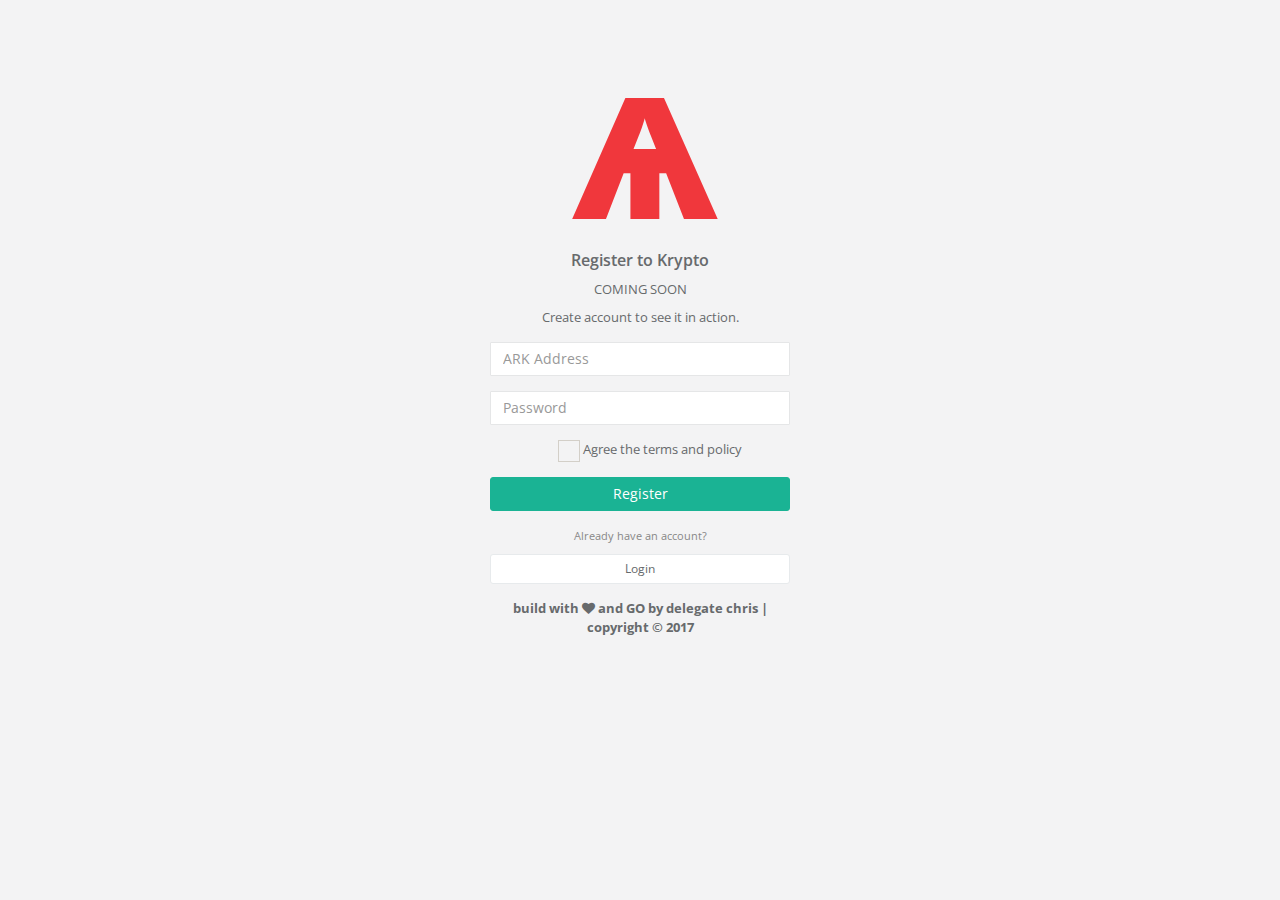
<file: cmd/arkgoserver/public/register.html>
<!DOCTYPE html>
<html>

<head>
    <meta charset="utf-8">
    <meta name="viewport" content="width=device-width, initial-scale=1.0">

    <title>Register | KRYPTO</title>

    <link href="css/bootstrap.min.css" rel="stylesheet">
    <link href="font-awesome/css/font-awesome.css" rel="stylesheet">
    <link href="css/plugins/iCheck/custom.css" rel="stylesheet">
    <link href="css/animate.css" rel="stylesheet">
    <link href="css/style.css" rel="stylesheet">

    <link rel="icon" type="image/x-icon" href="img/favicon.ico">

    <!-- Global site tag (gtag.js) - Google Analytics -->
    <script async src="https://www.googletagmanager.com/gtag/js?id=UA-108344341-1"></script>
    <script>
        window.dataLayer = window.dataLayer || [];
        function gtag() { dataLayer.push(arguments); }
        gtag('js', new Date());

        gtag('config', 'UA-108344341-1');
    </script>
</head>

<body class="gray-bg">
    <div class="middle-box text-center loginscreen   animated fadeInDown">
        <div>
            <div>
                <h1 class="logo-name">Ѧ</h1>
            </div>
            <h3>Register to Krypto</h3>
            <p>
                COMING SOON
            </p>
            <p>Create account to see it in action.</p>
            <form class="m-t" role="form" action="register.html">
                <div class="form-group">
                    <input type="text" class="form-control" placeholder="ARK Address" required="">
                </div>
                <div class="form-group">
                    <input type="password" class="form-control" placeholder="Password" required="">
                </div>
                <div class="form-group">
                    <div class="checkbox i-checks">
                        <label>
                            <input type="checkbox">
                            <i></i> Agree the terms and policy </label>
                    </div>
                </div>
                <button type="submit" class="btn btn-primary block full-width m-b">Register</button>

                <p class="text-muted text-center">
                    <small>Already have an account?</small>
                </p>
                <a class="btn btn-sm btn-white btn-block" href="login.html">Login</a>
            </form>
            <p class="m-t">
                <strong>build with
                    <i class="fa fa-heart"></i> and GO by delegate chris | copyright © 2017</strong>
            </p>
        </div>
    </div>

    <!-- Mainly scripts -->
    <script src="js/jquery-3.1.1.min.js"></script>
    <script src="js/bootstrap.min.js"></script>

    <!-- iCheck -->
    <script src="js/plugins/iCheck/icheck.min.js"></script>

    <script src="js/krypto.ui.register.js"></script>
</body>

</html>
</file>
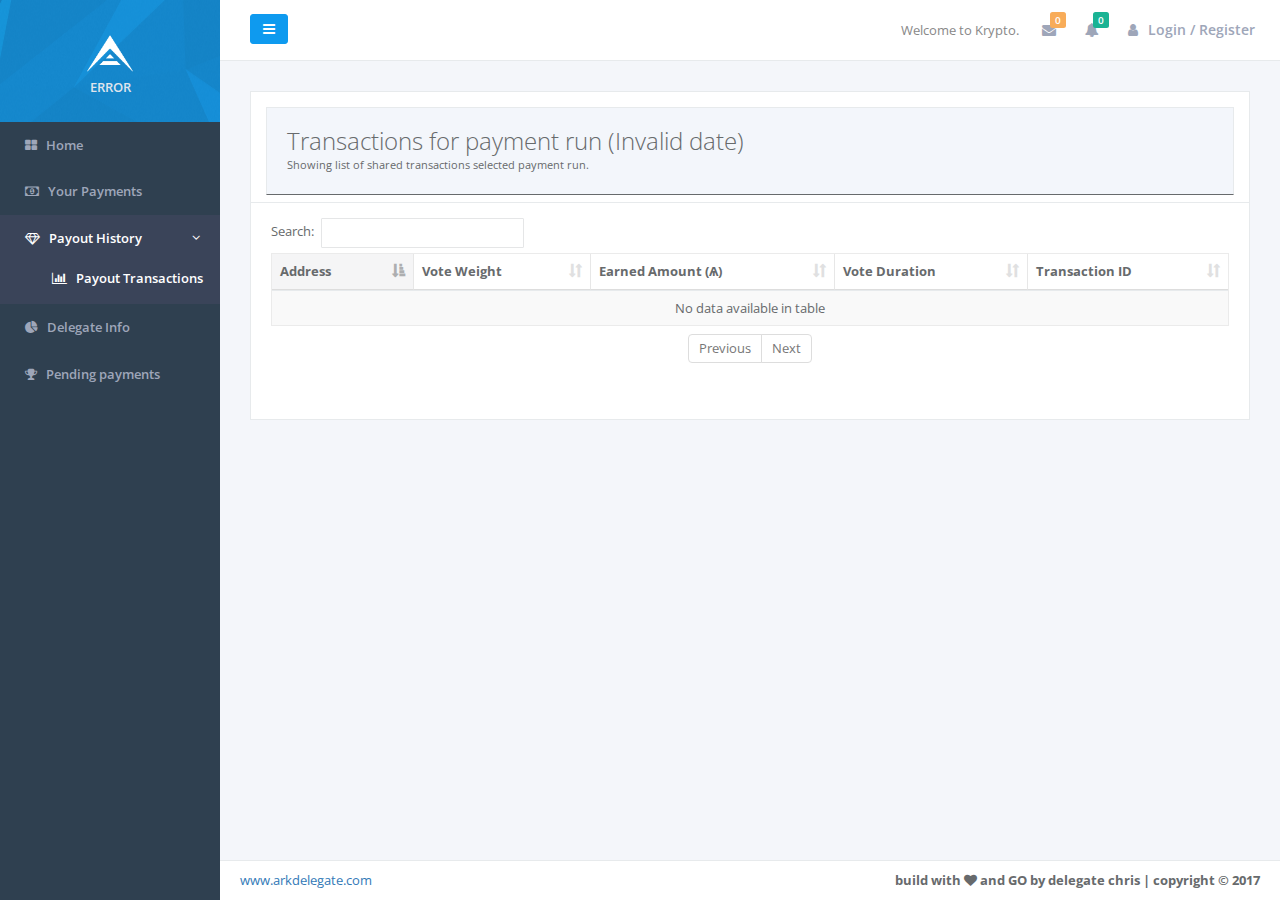
<file: cmd/arkgoserver/public/transactions.html>
﻿<!DOCTYPE html>
<html>

<head>
    <meta charset="utf-8">
    <meta name="viewport" content="width=device-width, initial-scale=1.0">

    <title>Transactions | KRYPTO</title>

    <link href="css/bootstrap.min.css" rel="stylesheet">
    <link href="font-awesome/css/font-awesome.css" rel="stylesheet">

    <!-- Morris -->
    <link href="css/plugins/morris/morris-0.4.3.min.css" rel="stylesheet">

    <!-- DataTables -->
    <link href="css/plugins/dataTables/datatables.min.css" rel="stylesheet">

    <link href="css/animate.css" rel="stylesheet">
    <link href="css/style.css" rel="stylesheet">

    <link rel="icon" type="image/x-icon" href="img/favicon.ico">

    <!-- Global site tag (gtag.js) - Google Analytics -->
    <script async src="https://www.googletagmanager.com/gtag/js?id=UA-108344341-1"></script>
    <script>
        window.dataLayer = window.dataLayer || [];
        function gtag() { dataLayer.push(arguments); }
        gtag('js', new Date());

        gtag('config', 'UA-108344341-1');
    </script>
</head>

<body>
    <div id="wrapper" class="skin-1">
        <nav class="navbar-default navbar-static-side" role="navigation">
            <div class="sidebar-collapse">
                <ul class="nav metismenu" id="side-menu">
                    <li class="nav-header">
                        <div class="dropdown profile-element">
                            <span>
                                <img alt="image" class="img-circle" src="img/ark-logo.png" style="max-width: 48px" />
                            </span>
                            <a id="KryptoAddress" href="#" target="_blank">
                                <span class="clear">
                                    <span class="block m-t-xs">
                                        <strong class="font-bold" id="KryptoUsername">&nbsp;</strong>
                                    </span>
                                </span>
                            </a>
                        </div>
                        <div class="logo-element">
                            Ѧ
                        </div>
                    </li>
                    <li>
                        <a href="index.html">
                            <i class="fa fa-th-large"></i>
                            <span class="nav-label">Home</span>
                        </a>
                    </li>
                    <li>
                        <a href="yourpayments.html">
                            <i class="fa fa-money"></i>
                            <span class="nav-label">Your Payments</span>
                        </a>
                    </li>
                    <li class="active">
                        <a href="payouthistory.html">
                            <i class="fa fa-diamond"></i>
                            <span class="nav-label">Payout History</span>
                            <span class="fa arrow"></span>
                        </a>
                        <ul class="nav nav-second-level collapse in">
                            <li class="active">
                                <a id="aMe" href="">
                                    <i class="fa fa-bar-chart-o"></i>
                                    <span class="nav-label">Payout Transactions</span>
                                </a>
                            </li>

                        </ul>
                    </li>
                    <li>
                        <a href="delegate.html">
                            <i class="fa fa-pie-chart"></i>
                            <span class="nav-label">Delegate Info</span>
                        </a>
                    </li>
                    <li>
                        <a href="pendingpayments.html">
                            <i class="fa fa-trophy"></i>
                            <span class="nav-label">Pending payments</span>
                        </a>
                    </li>
                </ul>
            </div>
        </nav>

        <div id="page-wrapper" class="gray-bg">
            <div class="row border-bottom">
                <nav class="navbar navbar-static-top white-bg" role="navigation" style="margin-bottom: 0">
                    <div class="navbar-header">
                        <a class="navbar-minimalize minimalize-styl-2 btn btn-primary " href="#">
                            <i class="fa fa-bars"></i>
                        </a>
                    </div>
                    <ul class="nav navbar-top-links navbar-right">
                        <li>
                            <span class="m-r-sm text-muted welcome-message">Welcome to Krypto.</span>
                        </li>
                        <li class="dropdown">
                            <a class="dropdown-toggle count-info" href="#">
                                <i class="fa fa-envelope"></i>
                                <span class="label label-warning">0</span>
                            </a>
                        </li>
                        <li class="dropdown">
                            <a class="dropdown-toggle count-info" href="#">
                                <i class="fa fa-bell"></i>
                                <span class="label label-primary">0</span>
                            </a>
                        </li>
                        <li class="dropdown">
                            <a class="dropdown-toggle count-info" aria-expanded="false" href="#" data-toggle="dropdown">
                                <i class="fa fa-user"></i> Login / Register
                            </a>
                            <ul class="dropdown-menu dropdown-alerts">
                                <li>
                                    <a href="login.html">
                                        <div>
                                            <i class="fa fa-user-circle-o fa-fw"></i> Existing user?
                                            <span class="pull-right text-muted small">Login here</span>
                                        </div>
                                    </a>
                                </li>
                                <li class="divider"></li>
                                <li>
                                    <a href="register.html">
                                        <div>
                                            <i class="fa fa-vcard fa-fw"></i> New to Krypto?
                                            <span class="pull-right text-muted small">Create account here</span>
                                        </div>
                                    </a>
                                </li>
                            </ul>
                        </li>
                    </ul>
                </nav>
            </div>

            <div class="wrapper wrapper-content animated fadeInRight">
                <div class="row">
                    <div class="col-lg-12">
                        <div class="ibox float-e-margins">
                            <div class="ibox-title">
                                <div class="ibox-content ibox-heading">
                                    <h3 class="m-b-xxs">Transactions for payment run <span id="lblTimestamp"></span></h3>
                                    <small>Showing list of shared transactions selected payment run.</small>
                                </div>
                            </div>
                            <div class="ibox-content">
                                <div class="">
                                    <table class="table table-striped table-bordered table-hover dt-responsive" id="KryptoPaymentTransactions">
                                        <thead>
                                            <tr>
                                                <th>Address</th>
                                                <th>Vote Weight</th>
                                                <th>Earned Amount (Ѧ)</th>
                                                <th>Vote Duration</th>
                                                <th>Vote Duration</th>
                                                <th>Transaction ID</th>
                                            </tr>
                                        </thead>
                                    </table>
                                </div>
                            </div>
                        </div>
                    </div>
                </div>
            </div>

            <div class="footer">
                <div class="pull-left">
                    <a href="www.arkdelegate.com" target="_blank">www.arkdelegate.com</a>
                </div>
                <div class="pull-right">
                    <strong>build with
                        <i class="fa fa-heart"></i> and GO by delegate chris | copyright © 2017</strong>
                </div>
            </div>
        </div>
    </div>

    <!-- Mainly scripts -->
    <script src="js/jquery-3.1.1.min.js"></script>
    <script src="js/bootstrap.min.js"></script>
    <script src="js/plugins/metisMenu/jquery.metisMenu.js"></script>
    <script src="js/plugins/slimscroll/jquery.slimscroll.min.js"></script>
    <script src="js/moment.min.js"></script>

    <!-- DataTables -->
    <script src="js/plugins/dataTables/datatables.min.js"></script>
    <script src="js/plugins/dataTables/dataTables.bootstrap.min.js"></script>
    <script src="js/plugins/dataTables/responsive.bootstrap.min.js"></script>

    <!-- Custom and plugin javascript -->
    <script src="js/inspinia.js"></script>

    <!-- KryptoJS -->
    <script src="js/krypto.js"></script>
    <script src="js/krypto.ui.js"></script>

    <!-- Custom Krypto javascript-->
    <script src="js/krypto.ui.transactions.js"></script>
</body>

</html>
</file>
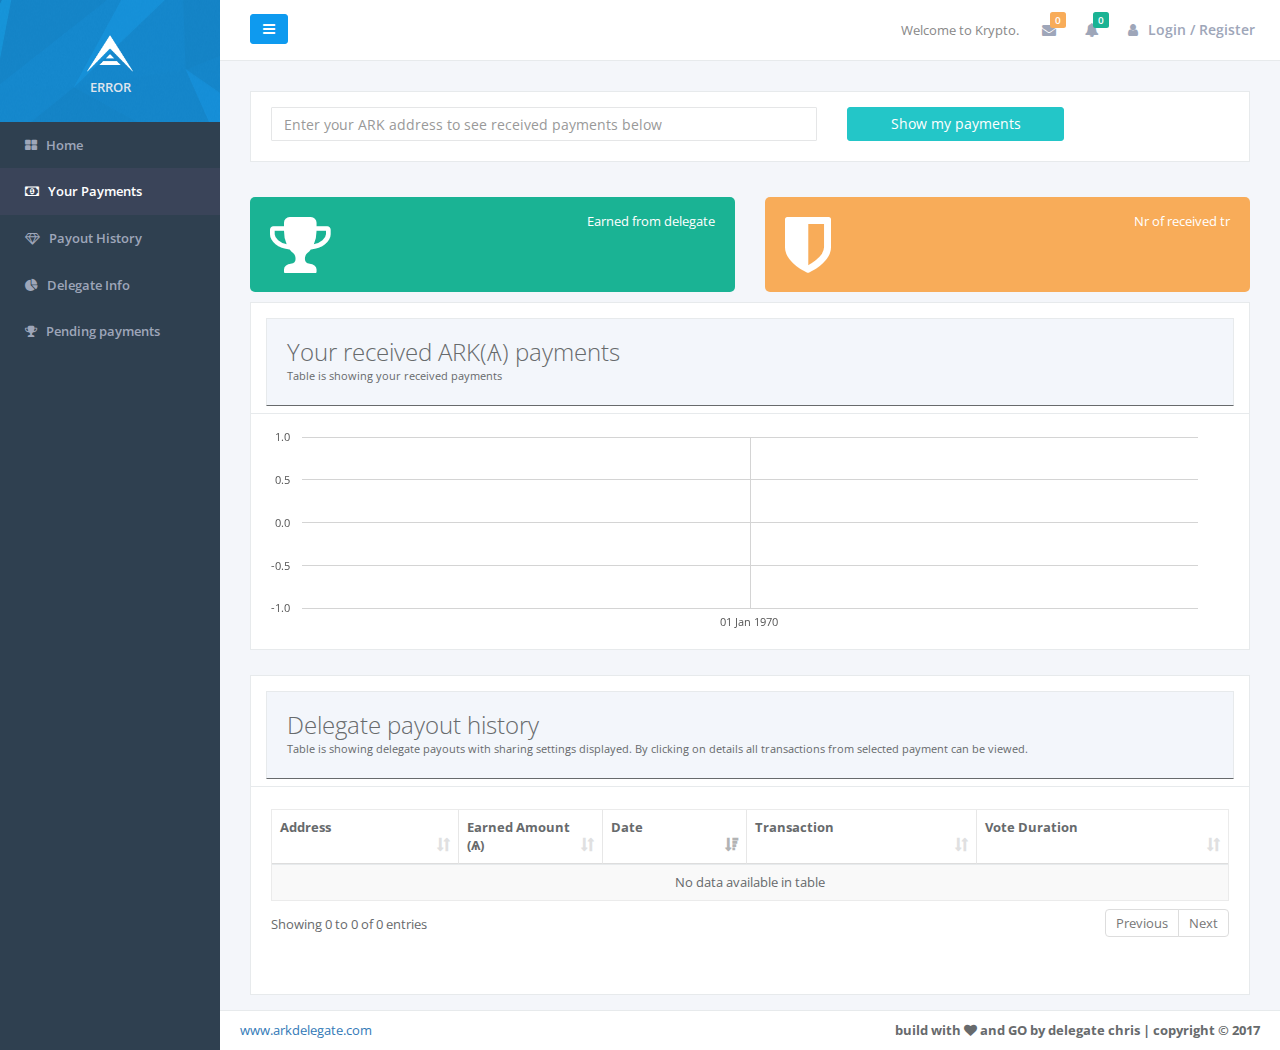
<file: cmd/arkgoserver/public/yourpayments.html>
﻿<!DOCTYPE html>
<html>

<head>
    <meta charset="utf-8">
    <meta name="viewport" content="width=device-width, initial-scale=1.0">

    <title>Your Payments | KRYPTO</title>

    <link href="css/bootstrap.min.css" rel="stylesheet">
    <link href="font-awesome/css/font-awesome.css" rel="stylesheet">

    <!-- Morris -->
    <link href="css/plugins/morris/morris-0.4.3.min.css" rel="stylesheet">

    <!-- DataTables -->
    <link href="css/plugins/dataTables/datatables.min.css" rel="stylesheet">

    <link href="css/animate.css" rel="stylesheet">
    <link href="css/style.css" rel="stylesheet">

    <link rel="icon" type="image/x-icon" href="img/favicon.ico">

    <!-- Global site tag (gtag.js) - Google Analytics -->
    <script async src="https://www.googletagmanager.com/gtag/js?id=UA-108344341-1"></script>
    <script>
        window.dataLayer = window.dataLayer || [];
        function gtag() { dataLayer.push(arguments); }
        gtag('js', new Date());

        gtag('config', 'UA-108344341-1');
    </script>
</head>

<body>
    <div id="wrapper" class="skin-1">
        <nav class="navbar-default navbar-static-side" role="navigation">
            <div class="sidebar-collapse">
                <ul class="nav metismenu" id="side-menu">
                    <li class="nav-header">
                        <div class="dropdown profile-element">
                            <span>
                                <img alt="image" class="img-circle" src="img/ark-logo.png" style="max-width: 48px" />
                            </span>
                            <a id="KryptoAddress" href="#" target="_blank">
                                <span class="clear">
                                    <span class="block m-t-xs">
                                        <strong class="font-bold" id="KryptoUsername">&nbsp;</strong>
                                    </span>
                                </span>
                            </a>
                        </div>
                        <div class="logo-element">
                            Ѧ
                        </div>
                    </li>
                    <li>
                        <a href="index.html">
                            <i class="fa fa-th-large"></i>
                            <span class="nav-label">Home</span>
                        </a>
                    </li>
                    <li class="active">
                        <a href="#">
                            <i class="fa fa-money"></i>
                            <span class="nav-label">Your Payments</span>
                        </a>
                    </li>
                    <li>
                        <a href="payouthistory.html">
                            <i class="fa fa-diamond"></i>
                            <span class="nav-label">Payout History</span>
                        </a>
                    </li>
                    <li>
                        <a href="delegate.html">
                            <i class="fa fa-pie-chart"></i>
                            <span class="nav-label">Delegate Info</span>
                        </a>
                    </li>
                    <li>
                        <a href="pendingpayments.html">
                            <i class="fa fa-trophy"></i>
                            <span class="nav-label">Pending payments</span>
                        </a>
                    </li>
                </ul>
            </div>
        </nav>

        <div id="page-wrapper" class="gray-bg">
            <div class="row border-bottom">
                <nav class="navbar navbar-static-top white-bg" role="navigation" style="margin-bottom: 0">
                    <div class="navbar-header" style="width: 100%">
                        <a class="navbar-minimalize minimalize-styl-2 btn btn-primary " href="#">
                            <i class="fa fa-bars"></i>
                        </a>
                        <ul class="nav navbar-top-links navbar-right">
                            <li>
                                <span class="m-r-sm text-muted welcome-message">Welcome to Krypto.</span>
                            </li>
                            <li class="dropdown">
                                <a class="dropdown-toggle count-info" href="#">
                                    <i class="fa fa-envelope"></i>
                                    <span class="label label-warning">0</span>
                                </a>
                            </li>
                            <li class="dropdown">
                                <a class="dropdown-toggle count-info" href="#">
                                    <i class="fa fa-bell"></i>
                                    <span class="label label-primary">0</span>
                                </a>
                            </li>
                            <li class="dropdown">
                                <a class="dropdown-toggle count-info" aria-expanded="false" href="#" data-toggle="dropdown">
                                    <i class="fa fa-user"></i> Login / Register
                                </a>
                                <ul class="dropdown-menu dropdown-alerts">
                                    <li>
                                        <a href="login.html">
                                            <div>
                                                <i class="fa fa-user-circle-o fa-fw"></i> Existing user?
                                                <span class="pull-right text-muted small">Login here</span>
                                            </div>
                                        </a>
                                    </li>
                                    <li class="divider"></li>
                                    <li>
                                        <a href="register.html">
                                            <div>
                                                <i class="fa fa-vcard fa-fw"></i> New to Krypto?
                                                <span class="pull-right text-muted small">Create account here</span>
                                            </div>
                                        </a>
                                    </li>
                                </ul>
                            </li>
                        </ul>
                </nav>
                </div>

                <div class="wrapper wrapper-content animated fadeInRight">
                    <div class="row">
                        <div class="col-sm-12">
                            <div class="ibox">
                                <div class="ibox-content">
                                    <div class="row">
                                        <div class="col-sm-7">
                                            <input type="text" placeholder="Enter your ARK address to see received payments below" class="form-control" id="tbAddress" />
                                        </div>
                                        <div class="col-sm-3">
                                            <button class="btn btn-block btn-info" id="btnAddress">Show my payments</button>
                                        </div>
                                    </div>
                                </div>
                            </div>
                        </div>
                    </div>
                    <div class="row">
                        <div class="col-lg-6">
                            <div class="widget style1 navy-bg">
                                <div class="row">
                                    <div class="col-xs-4">
                                        <i class="fa fa-trophy fa-5x"></i>
                                    </div>
                                    <div class="col-xs-8 text-right">
                                        <span> Earned from delegate </span>
                                        <h2 class="font-bold" id="lblTotalEarned">&nbsp;</h2>
                                    </div>
                                </div>
                            </div>
                        </div>
                        <div class="col-lg-6">
                            <div class="widget style1 yellow-bg">
                                <div class="row">
                                    <div class="col-xs-4">
                                        <i class="fa fa-shield fa-5x"></i>
                                    </div>
                                    <div class="col-xs-8 text-right">
                                        <span> Nr of received tr </span>
                                        <h2 class="font-bold" id="lblNumOfTransactions">&nbsp;</h2>
                                    </div>
                                </div>
                            </div>
                        </div>
                    </div>
                    <div class="row">
                        <div class="col-lg-12">
                            <div class="ibox float-e-margins">
                                <div class="ibox-title">
                                    <div class="ibox-content ibox-heading">
                                        <h3 class="m-b-xxs">Your received ARK(Ѧ) payments</h3>
                                        <small>Table is showing your received payments</small>
                                    </div>
                                </div>
                                <div class="ibox-content">
                                    <div class="flot-chart">
                                        <div class="flot-chart-content" id="chartMyPayments"></div>
                                    </div>
                                </div>
                            </div>
                        </div>
                    </div>
                    <div class="row">
                        <div class="col-lg-12">
                            <div class="ibox float-e-margins">
                                <div class="ibox-title">
                                    <div class="ibox-content ibox-heading">
                                        <h3 class="m-b-xxs">Delegate payout history</h3>
                                        <small>Table is showing delegate payouts with sharing settings displayed. By clicking on
                                            details all transactions from selected payment can be viewed.</small>
                                    </div>
                                </div>
                                <div class="ibox-content">
                                    <div class="table-responsive">
                                        <table class="table table-striped table-bordered table-hover dt-responsive" id="tblMyPayments">
                                            <thead>
                                                <tr>
                                                    <th>Address</th>
                                                    <th>Earned Amount (Ѧ)</th>
                                                    <th>Date</th>
                                                    <th>Date</th>
                                                    <th>Transaction</th>
                                                    <th>Vote Duration</th>
                                                    <th>Vote Duration</th>
                                                </tr>
                                            </thead>
                                        </table>
                                    </div>
                                </div>
                            </div>
                        </div>
                    </div>
                </div>

                <div class="footer">
                    <div class="pull-left">
                        <a href="www.arkdelegate.com" target="_blank">www.arkdelegate.com</a>
                    </div>
                    <div class="pull-right">
                        <strong>build with
                            <i class="fa fa-heart"></i> and GO by delegate chris | copyright © 2017</strong>
                    </div>
                </div>
            </div>
        </div>

        <!-- Mainly scripts -->
        <script src="js/jquery-3.1.1.min.js"></script>
        <script src="js/bootstrap.min.js"></script>
        <script src="js/plugins/metisMenu/jquery.metisMenu.js"></script>
        <script src="js/plugins/slimscroll/jquery.slimscroll.min.js"></script>
        <script src="js/moment.min.js"></script>

        <!-- DataTables -->
        <script src="js/plugins/dataTables/datatables.min.js"></script>
        <script src="js/plugins/dataTables/dataTables.bootstrap.min.js"></script>
        <script src="js/plugins/dataTables/responsive.bootstrap.min.js"></script>

        <!-- Flot -->
        <script src="js/plugins/flot/jquery.flot.js"></script>
        <script src="js/plugins/flot/jquery.flot.tooltip.min.js"></script>
        <script src="js/plugins/flot/jquery.flot.resize.js"></script>
        <script src="js/plugins/flot/jquery.flot.time.js"></script>

        <!-- Custom and plugin javascript -->
        <script src="js/inspinia.js"></script>

        <!-- KryptoJS -->
        <script src="js/krypto.js"></script>
        <script src="js/krypto.ui.js"></script>

        <!-- Custom Krypto javascript-->
        <script src="js/krypto.ui.yourpayments.js"></script>
</body>

</html>
</file>
<file: cmd/arkgoserver/public/css/style.css>
@import url("https://fonts.googleapis.com/css?family=Open+Sans:300,400,600,700");
@import url("https://fonts.googleapis.com/css?family=Roboto:400,300,500,700");

/*
 *
 *   INSPINIA - Responsive Admin Theme
 *   version 2.7
 *
*/
h1,
h2,
h3,
h4,
h5,
h6 {
  font-weight: 100;
}
h1 {
  font-size: 30px;
}
h2 {
  font-size: 24px;
}
h3 {
  font-size: 16px;
}
h4 {
  font-size: 14px;
}
h5 {
  font-size: 12px;
}
h6 {
  font-size: 10px;
}
h3,
h4,
h5 {
  margin-top: 5px;
  font-weight: 600;
}

.nav > li > a {
  color: #a7b1c2;
  font-weight: 600;
  padding: 14px 20px 14px 25px;
}
.nav.navbar-right > li > a {
  color: #999c9e;
}
.nav > li.active > a {
  color: #ffffff;
}
.navbar-default .nav > li > a:hover,
.navbar-default .nav > li > a:focus {
  background-color: #293846;
  color: white;
}
.nav .open > a,
.nav .open > a:hover,
.nav .open > a:focus {
  background: #fff;
}
.nav.navbar-top-links > li > a:hover,
.nav.navbar-top-links > li > a:focus {
  background-color: transparent;
}
.nav > li > a i {
  margin-right: 6px;
}
.navbar {
  border: 0;
}
.navbar-default {
  background-color: transparent;
  border-color: #2f4050;
}
.navbar-top-links li {
  display: inline-block;
}
.navbar-top-links li:last-child {
  margin-right: 40px;
}
.body-small .navbar-top-links li:last-child {
  margin-right: 0;
}
.navbar-top-links li a {
  padding: 20px 10px;
  min-height: 50px;
}
.dropdown-menu {
  border: medium none;
  border-radius: 3px;
  box-shadow: 0 0 3px rgba(86, 96, 117, 0.7);
  display: none;
  float: left;
  font-size: 12px;
  left: 0;
  list-style: none outside none;
  padding: 0;
  position: absolute;
  text-shadow: none;
  top: 100%;
  z-index: 1000;
}
.dropdown-menu > li > a {
  border-radius: 3px;
  color: inherit;
  line-height: 25px;
  margin: 4px;
  text-align: left;
  font-weight: normal;
}
.dropdown-menu > .active > a,
.dropdown-menu > .active > a:focus,
.dropdown-menu > .active > a:hover {
  color: #fff;
  text-decoration: none;
  background-color: #1ab394;
  outline: 0;
}
.dropdown-menu > li > a.font-bold {
  font-weight: 600;
}
.navbar-top-links .dropdown-menu li {
  display: block;
}
.navbar-top-links .dropdown-menu li:last-child {
  margin-right: 0;
}
.navbar-top-links .dropdown-menu li a {
  padding: 3px 20px;
  min-height: 0;
}
.navbar-top-links .dropdown-menu li a div {
  white-space: normal;
}
.navbar-top-links .dropdown-messages,
.navbar-top-links .dropdown-tasks,
.navbar-top-links .dropdown-alerts {
  width: 310px;
  min-width: 0;
}
.navbar-top-links .dropdown-messages {
  margin-left: 5px;
}
.navbar-top-links .dropdown-tasks {
  margin-left: -59px;
}
.navbar-top-links .dropdown-alerts {
  margin-left: -123px;
}
.navbar-top-links .dropdown-user {
  right: 0;
  left: auto;
}
.dropdown-messages,
.dropdown-alerts {
  padding: 10px 10px 10px 10px;
}
.dropdown-messages li a,
.dropdown-alerts li a {
  font-size: 12px;
}
.dropdown-messages li em,
.dropdown-alerts li em {
  font-size: 10px;
}
.nav.navbar-top-links .dropdown-alerts a {
  font-size: 12px;
}
.nav-header {
  padding: 33px 25px;
  background-color: #2f4050;
  background-image: url("patterns/header-profile.png");
}
.pace-done .nav-header {
  transition: all 0.4s;
}
ul.nav-second-level {
  background: #293846;
}
.nav > li.active {
  border-left: 4px solid #19aa8d;
  background: #293846;
}
.nav.nav-second-level > li.active {
  border: none;
}
.nav.nav-second-level.collapse[style] {
  height: auto !important;
}
.nav-header a {
  color: #DFE4ED;
}
.nav-header .text-muted {
  color: #8095a8;
}
.minimalize-styl-2 {
  padding: 4px 12px;
  margin: 14px 5px 5px 20px;
  font-size: 14px;
  float: left;
}
.navbar-form-custom {
  float: left;
  height: 50px;
  padding: 0;
  width: 300px;
  display: block;
}
.navbar-form-custom .form-group {
  margin-bottom: 0;
}
.nav.navbar-top-links a {
  font-size: 14px;
}
.navbar-form-custom .form-control {
  background: none repeat scroll 0 0 rgba(0, 0, 0, 0);
  border: medium none;
  font-size: 14px;
  height: 60px;
  margin: 0;
  z-index: 2000;
}
.count-info .label {
  line-height: 12px;
  padding: 2px 5px;
  position: absolute;
  right: 6px;
  top: 12px;
}
.arrow {
  float: right;
}
.fa.arrow:before {
  content: "\f104";
}
.active > a > .fa.arrow:before {
  content: "\f107";
}
.nav-second-level li,
.nav-third-level li {
  border-bottom: none !important;
}
.nav-second-level li a {
  padding: 7px 10px 7px 10px;
  padding-left: 52px;
}
.nav-third-level li a {
  padding-left: 62px;
}
.nav-second-level li:last-child {
  margin-bottom: 10px;
}
body:not(.fixed-sidebar):not(.canvas-menu).mini-navbar .nav li:hover > .nav-second-level,
.mini-navbar .nav li:focus > .nav-second-level {
  display: block;
  border-radius: 0 2px 2px 0;
  min-width: 140px;
  height: auto;
}
body.mini-navbar .navbar-default .nav > li > .nav-second-level li a {
  font-size: 12px;
  border-radius: 3px;
}
.fixed-nav .slimScrollDiv #side-menu {
  padding-bottom: 60px;
}
.mini-navbar .nav-second-level li a {
  padding: 10px 10px 10px 15px;
}
.mini-navbar .nav .nav-second-level {
  position: absolute;
  left: 70px;
  top: 0;
  background-color: #2f4050;
  padding: 10px 10px 10px 10px;
  font-size: 12px;
}
.canvas-menu.mini-navbar .nav-second-level {
  background: #293846;
}
.mini-navbar li.active .nav-second-level {
  left: 65px;
}
.navbar-default .special_link a {
  background: #1ab394;
  color: white;
}
.navbar-default .special_link a:hover {
  background: #17987e !important;
  color: white;
}
.navbar-default .special_link a span.label {
  background: #fff;
  color: #1ab394;
}
.navbar-default .landing_link a {
  background: #1cc09f;
  color: white;
}
.navbar-default .landing_link a:hover {
  background: #1ab394 !important;
  color: white;
}
.navbar-default .landing_link a span.label {
  background: #fff;
  color: #1cc09f;
}
.logo-element {
  text-align: center;
  font-size: 18px;
  font-weight: 600;
  color: white;
  display: none;
  padding: 18px 0;
}
.pace-done .navbar-static-side,
.pace-done .nav-header,
.pace-done li.active,
.pace-done #page-wrapper,
.pace-done .footer {
  -webkit-transition: all 0.4s;
  -moz-transition: all 0.4s;
  -o-transition: all 0.4s;
  transition: all 0.4s;
}
.navbar-fixed-top {
  background: #fff;
  transition-duration: 0.4s;
  border-bottom: 1px solid #e7eaec !important;
  z-index: 2030;
}
.navbar-fixed-top,
.navbar-static-top {
  background: #f3f3f4;
}
.fixed-nav #wrapper {
  margin-top: 0;
}
.nav-tabs > li.active > a,
.nav-tabs > li.active > a:hover,
.nav-tabs > li.active > a:focus {
  -moz-border-bottom-colors: none;
  -moz-border-left-colors: none;
  -moz-border-right-colors: none;
  -moz-border-top-colors: none;
  background: none;
  border-color: #dddddd #dddddd rgba(0, 0, 0, 0);
  border-bottom: #f3f3f4;
  border-image: none;
  border-style: solid;
  border-width: 1px;
  color: #555555;
  cursor: default;
}
.nav.nav-tabs li {
  background: none;
  border: none;
}
body.fixed-nav #wrapper .navbar-static-side,
body.fixed-nav #wrapper #page-wrapper {
  margin-top: 60px;
}
body.top-navigation.fixed-nav #wrapper #page-wrapper {
  margin-top: 0;
}
body.fixed-nav.fixed-nav-basic .navbar-fixed-top {
  left: 220px;
}
body.fixed-nav.fixed-nav-basic.mini-navbar .navbar-fixed-top {
  left: 70px;
}
body.fixed-nav.fixed-nav-basic.fixed-sidebar.mini-navbar .navbar-fixed-top {
  left: 0;
}
body.fixed-nav.fixed-nav-basic #wrapper .navbar-static-side {
  margin-top: 0;
}
body.fixed-nav.fixed-nav-basic.body-small .navbar-fixed-top {
  left: 0;
}
body.fixed-nav.fixed-nav-basic.fixed-sidebar.mini-navbar.body-small .navbar-fixed-top {
  left: 220px;
}
.fixed-nav .minimalize-styl-2 {
  margin: 14px 5px 5px 15px;
}
.body-small .navbar-fixed-top {
  margin-left: 0;
}
body.mini-navbar .navbar-static-side {
  width: 70px;
}
body.mini-navbar .profile-element,
body.mini-navbar .nav-label,
body.mini-navbar .navbar-default .nav li a span {
  display: none;
}
body.canvas-menu .profile-element {
  display: block;
}
body:not(.fixed-sidebar):not(.canvas-menu).mini-navbar .nav-second-level {
  display: none;
}
body.mini-navbar .navbar-default .nav > li > a {
  font-size: 16px;
}
body.mini-navbar .logo-element {
  display: block;
}
body.canvas-menu .logo-element {
  display: none;
}
body.mini-navbar .nav-header {
  padding: 0;
  background-color: #1ab394;
}
body.canvas-menu .nav-header {
  padding: 33px 25px;
}
body.mini-navbar #page-wrapper {
  margin: 0 0 0 70px;
}
body.fixed-sidebar.mini-navbar .footer,
body.canvas-menu.mini-navbar .footer {
  margin: 0 0 0 0 !important;
}
body.canvas-menu.mini-navbar #page-wrapper,
body.canvas-menu.mini-navbar .footer {
  margin: 0 0 0 0;
}
body.fixed-sidebar .navbar-static-side,
body.canvas-menu .navbar-static-side {
  position: fixed;
  width: 220px;
  z-index: 2001;
  height: 100%;
}
body.fixed-sidebar.mini-navbar .navbar-static-side {
  width: 0;
}
body.fixed-sidebar.mini-navbar #page-wrapper {
  margin: 0 0 0 0;
}
body.body-small.fixed-sidebar.mini-navbar #page-wrapper {
  margin: 0 0 0 220px;
}
body.body-small.fixed-sidebar.mini-navbar .navbar-static-side {
  width: 220px;
}
.fixed-sidebar.mini-navbar .nav li:focus > .nav-second-level,
.canvas-menu.mini-navbar .nav li:focus > .nav-second-level {
  display: block;
  height: auto;
}
body.fixed-sidebar.mini-navbar .navbar-default .nav > li > .nav-second-level li a {
  font-size: 12px;
  border-radius: 3px;
}
body.canvas-menu.mini-navbar .navbar-default .nav > li > .nav-second-level li a {
  font-size: 13px;
  border-radius: 3px;
}
.fixed-sidebar.mini-navbar .nav-second-level li a,
.canvas-menu.mini-navbar .nav-second-level li a {
  padding: 10px 10px 10px 15px;
}
.fixed-sidebar.mini-navbar .nav-second-level,
.canvas-menu.mini-navbar .nav-second-level {
  position: relative;
  padding: 0;
  font-size: 13px;
}
.fixed-sidebar.mini-navbar li.active .nav-second-level,
.canvas-menu.mini-navbar li.active .nav-second-level {
  left: 0;
}
body.fixed-sidebar.mini-navbar .navbar-default .nav > li > a,
body.canvas-menu.mini-navbar .navbar-default .nav > li > a {
  font-size: 13px;
}
body.fixed-sidebar.mini-navbar .nav-label,
body.fixed-sidebar.mini-navbar .navbar-default .nav li a span,
body.canvas-menu.mini-navbar .nav-label,
body.canvas-menu.mini-navbar .navbar-default .nav li a span {
  display: inline;
}
body.canvas-menu.mini-navbar .navbar-default .nav li .profile-element a span {
  display: block;
}
.canvas-menu.mini-navbar .nav-second-level li a,
.fixed-sidebar.mini-navbar .nav-second-level li a {
  padding: 7px 10px 7px 52px;
}
.fixed-sidebar.mini-navbar .nav-second-level,
.canvas-menu.mini-navbar .nav-second-level {
  left: 0;
}
body.canvas-menu nav.navbar-static-side {
  z-index: 2001;
  background: #2f4050;
  height: 100%;
  position: fixed;
  display: none;
}
body.canvas-menu.mini-navbar nav.navbar-static-side {
  display: block;
  width: 220px;
}
.top-navigation #page-wrapper {
  margin-left: 0;
}
.top-navigation .navbar-nav .dropdown-menu > .active > a {
  background: white;
  color: #1ab394;
  font-weight: bold;
}
.white-bg .navbar-fixed-top,
.white-bg .navbar-static-top {
  background: #fff;
}
.top-navigation .navbar {
  margin-bottom: 0;
}
.top-navigation .nav > li > a {
  padding: 15px 20px;
  color: #676a6c;
}
.top-navigation .nav > li a:hover,
.top-navigation .nav > li a:focus {
  background: #fff;
  color: #1ab394;
}
.top-navigation .nav > li.active {
  background: #fff;
  border: none;
}
.top-navigation .nav > li.active > a {
  color: #1ab394;
}
.top-navigation .navbar-right {
  margin-right: 10px;
}
.top-navigation .navbar-nav .dropdown-menu {
  box-shadow: none;
  border: 1px solid #e7eaec;
}
.top-navigation .dropdown-menu > li > a {
  margin: 0;
  padding: 7px 20px;
}
.navbar .dropdown-menu {
  margin-top: 0;
}
.top-navigation .navbar-brand {
  background: #1ab394;
  color: #fff;
  padding: 15px 25px;
}
.top-navigation .navbar-top-links li:last-child {
  margin-right: 0;
}
.top-navigation.mini-navbar #page-wrapper,
.top-navigation.body-small.fixed-sidebar.mini-navbar #page-wrapper,
.mini-navbar .top-navigation #page-wrapper,
.body-small.fixed-sidebar.mini-navbar .top-navigation #page-wrapper,
.canvas-menu #page-wrapper {
  margin: 0;
}
.top-navigation.fixed-nav #wrapper,
.fixed-nav #wrapper.top-navigation {
  margin-top: 50px;
}
.top-navigation .footer.fixed {
  margin-left: 0 !important;
}
.top-navigation .wrapper.wrapper-content {
  padding: 40px;
}
.top-navigation.body-small .wrapper.wrapper-content,
.body-small .top-navigation .wrapper.wrapper-content {
  padding: 40px 0 40px 0;
}
.navbar-toggle {
  background-color: #1ab394;
  color: #fff;
  padding: 6px 12px;
  font-size: 14px;
}
.top-navigation .navbar-nav .open .dropdown-menu > li > a,
.top-navigation .navbar-nav .open .dropdown-menu .dropdown-header {
  padding: 10px 15px 10px 20px;
}
@media (max-width: 768px) {
  .top-navigation .navbar-header {
    display: block;
    float: none;
  }
}
.menu-visible-lg,
.menu-visible-md {
  display: none !important;
}
@media (min-width: 1200px) {
  .menu-visible-lg {
    display: block !important;
  }
}
@media (min-width: 992px) {
  .menu-visible-md {
    display: block !important;
  }
}
@media (max-width: 767px) {
  .menu-visible-md {
    display: block !important;
  }
  .menu-visible-lg {
    display: block !important;
  }
}
.btn {
  border-radius: 3px;
}
.float-e-margins .btn {
  margin-bottom: 5px;
}
.btn-w-m {
  min-width: 120px;
}
.btn-primary.btn-outline {
  color: #1ab394;
}
.btn-success.btn-outline {
  color: #1c84c6;
}
.btn-info.btn-outline {
  color: #23c6c8;
}
.btn-warning.btn-outline {
  color: #f8ac59;
}
.btn-danger.btn-outline {
  color: #ed5565;
}
.btn-primary.btn-outline:hover,
.btn-success.btn-outline:hover,
.btn-info.btn-outline:hover,
.btn-warning.btn-outline:hover,
.btn-danger.btn-outline:hover {
  color: #fff;
}
.btn-primary {
  background-color: #1ab394;
  border-color: #1ab394;
  color: #FFFFFF;
}
.btn-primary:hover,
.btn-primary:focus,
.btn-primary:active,
.btn-primary.active,
.open .dropdown-toggle.btn-primary,
.btn-primary:active:focus,
.btn-primary:active:hover,
.btn-primary.active:hover,
.btn-primary.active:focus {
  background-color: #18a689;
  border-color: #18a689;
  color: #FFFFFF;
}
.btn-primary:active,
.btn-primary.active,
.open .dropdown-toggle.btn-primary {
  background-image: none;
}
.btn-primary.disabled,
.btn-primary.disabled:hover,
.btn-primary.disabled:focus,
.btn-primary.disabled:active,
.btn-primary.disabled.active,
.btn-primary[disabled],
.btn-primary[disabled]:hover,
.btn-primary[disabled]:focus,
.btn-primary[disabled]:active,
.btn-primary.active[disabled],
fieldset[disabled] .btn-primary,
fieldset[disabled] .btn-primary:hover,
fieldset[disabled] .btn-primary:focus,
fieldset[disabled] .btn-primary:active,
fieldset[disabled] .btn-primary.active {
  background-color: #1dc5a3;
  border-color: #1dc5a3;
}
.btn-success {
  background-color: #1c84c6;
  border-color: #1c84c6;
  color: #FFFFFF;
}
.btn-success:hover,
.btn-success:focus,
.btn-success:active,
.btn-success.active,
.open .dropdown-toggle.btn-success,
.btn-success:active:focus,
.btn-success:active:hover,
.btn-success.active:hover,
.btn-success.active:focus {
  background-color: #1a7bb9;
  border-color: #1a7bb9;
  color: #FFFFFF;
}
.btn-success:active,
.btn-success.active,
.open .dropdown-toggle.btn-success {
  background-image: none;
}
.btn-success.disabled,
.btn-success.disabled:hover,
.btn-success.disabled:focus,
.btn-success.disabled:active,
.btn-success.disabled.active,
.btn-success[disabled],
.btn-success[disabled]:hover,
.btn-success[disabled]:focus,
.btn-success[disabled]:active,
.btn-success.active[disabled],
fieldset[disabled] .btn-success,
fieldset[disabled] .btn-success:hover,
fieldset[disabled] .btn-success:focus,
fieldset[disabled] .btn-success:active,
fieldset[disabled] .btn-success.active {
  background-color: #1f90d8;
  border-color: #1f90d8;
}
.btn-info {
  background-color: #23c6c8;
  border-color: #23c6c8;
  color: #FFFFFF;
}
.btn-info:hover,
.btn-info:focus,
.btn-info:active,
.btn-info.active,
.open .dropdown-toggle.btn-info,
.btn-info:active:focus,
.btn-info:active:hover,
.btn-info.active:hover,
.btn-info.active:focus {
  background-color: #21b9bb;
  border-color: #21b9bb;
  color: #FFFFFF;
}
.btn-info:active,
.btn-info.active,
.open .dropdown-toggle.btn-info {
  background-image: none;
}
.btn-info.disabled,
.btn-info.disabled:hover,
.btn-info.disabled:focus,
.btn-info.disabled:active,
.btn-info.disabled.active,
.btn-info[disabled],
.btn-info[disabled]:hover,
.btn-info[disabled]:focus,
.btn-info[disabled]:active,
.btn-info.active[disabled],
fieldset[disabled] .btn-info,
fieldset[disabled] .btn-info:hover,
fieldset[disabled] .btn-info:focus,
fieldset[disabled] .btn-info:active,
fieldset[disabled] .btn-info.active {
  background-color: #26d7d9;
  border-color: #26d7d9;
}
.btn-default {
  color: inherit;
  background: white;
  border: 1px solid #e7eaec;
}
.btn-default:hover,
.btn-default:focus,
.btn-default:active,
.btn-default.active,
.open .dropdown-toggle.btn-default,
.btn-default:active:focus,
.btn-default:active:hover,
.btn-default.active:hover,
.btn-default.active:focus {
  color: inherit;
  border: 1px solid #d2d2d2;
}
.btn-default:active,
.btn-default.active,
.open .dropdown-toggle.btn-default {
  box-shadow: 0 2px 5px rgba(0, 0, 0, 0.15) inset;
}
.btn-default.disabled,
.btn-default.disabled:hover,
.btn-default.disabled:focus,
.btn-default.disabled:active,
.btn-default.disabled.active,
.btn-default[disabled],
.btn-default[disabled]:hover,
.btn-default[disabled]:focus,
.btn-default[disabled]:active,
.btn-default.active[disabled],
fieldset[disabled] .btn-default,
fieldset[disabled] .btn-default:hover,
fieldset[disabled] .btn-default:focus,
fieldset[disabled] .btn-default:active,
fieldset[disabled] .btn-default.active {
  color: #cacaca;
}
.btn-warning {
  background-color: #f8ac59;
  border-color: #f8ac59;
  color: #FFFFFF;
}
.btn-warning:hover,
.btn-warning:focus,
.btn-warning:active,
.btn-warning.active,
.open .dropdown-toggle.btn-warning,
.btn-warning:active:focus,
.btn-warning:active:hover,
.btn-warning.active:hover,
.btn-warning.active:focus {
  background-color: #f7a54a;
  border-color: #f7a54a;
  color: #FFFFFF;
}
.btn-warning:active,
.btn-warning.active,
.open .dropdown-toggle.btn-warning {
  background-image: none;
}
.btn-warning.disabled,
.btn-warning.disabled:hover,
.btn-warning.disabled:focus,
.btn-warning.disabled:active,
.btn-warning.disabled.active,
.btn-warning[disabled],
.btn-warning[disabled]:hover,
.btn-warning[disabled]:focus,
.btn-warning[disabled]:active,
.btn-warning.active[disabled],
fieldset[disabled] .btn-warning,
fieldset[disabled] .btn-warning:hover,
fieldset[disabled] .btn-warning:focus,
fieldset[disabled] .btn-warning:active,
fieldset[disabled] .btn-warning.active {
  background-color: #f9b66d;
  border-color: #f9b66d;
}
.btn-danger {
  background-color: #ed5565;
  border-color: #ed5565;
  color: #FFFFFF;
}
.btn-danger:hover,
.btn-danger:focus,
.btn-danger:active,
.btn-danger.active,
.open .dropdown-toggle.btn-danger,
.btn-danger:active:focus,
.btn-danger:active:hover,
.btn-danger.active:hover,
.btn-danger.active:focus {
  background-color: #ec4758;
  border-color: #ec4758;
  color: #FFFFFF;
}
.btn-danger:active,
.btn-danger.active,
.open .dropdown-toggle.btn-danger {
  background-image: none;
}
.btn-danger.disabled,
.btn-danger.disabled:hover,
.btn-danger.disabled:focus,
.btn-danger.disabled:active,
.btn-danger.disabled.active,
.btn-danger[disabled],
.btn-danger[disabled]:hover,
.btn-danger[disabled]:focus,
.btn-danger[disabled]:active,
.btn-danger.active[disabled],
fieldset[disabled] .btn-danger,
fieldset[disabled] .btn-danger:hover,
fieldset[disabled] .btn-danger:focus,
fieldset[disabled] .btn-danger:active,
fieldset[disabled] .btn-danger.active {
  background-color: #ef6776;
  border-color: #ef6776;
}
.btn-link {
  color: inherit;
}
.btn-link:hover,
.btn-link:focus,
.btn-link:active,
.btn-link.active,
.open .dropdown-toggle.btn-link {
  color: #1ab394;
  text-decoration: none;
}
.btn-link:active,
.btn-link.active,
.open .dropdown-toggle.btn-link {
  background-image: none;
}
.btn-link.disabled,
.btn-link.disabled:hover,
.btn-link.disabled:focus,
.btn-link.disabled:active,
.btn-link.disabled.active,
.btn-link[disabled],
.btn-link[disabled]:hover,
.btn-link[disabled]:focus,
.btn-link[disabled]:active,
.btn-link.active[disabled],
fieldset[disabled] .btn-link,
fieldset[disabled] .btn-link:hover,
fieldset[disabled] .btn-link:focus,
fieldset[disabled] .btn-link:active,
fieldset[disabled] .btn-link.active {
  color: #cacaca;
}
.btn-white {
  color: inherit;
  background: white;
  border: 1px solid #e7eaec;
}
.btn-white:hover,
.btn-white:focus,
.btn-white:active,
.btn-white.active,
.open .dropdown-toggle.btn-white,
.btn-white:active:focus,
.btn-white:active:hover,
.btn-white.active:hover,
.btn-white.active:focus {
  color: inherit;
  border: 1px solid #d2d2d2;
}
.btn-white:active,
.btn-white.active {
  box-shadow: 0 2px 5px rgba(0, 0, 0, 0.15) inset;
}
.btn-white:active,
.btn-white.active,
.open .dropdown-toggle.btn-white {
  background-image: none;
}
.btn-white.disabled,
.btn-white.disabled:hover,
.btn-white.disabled:focus,
.btn-white.disabled:active,
.btn-white.disabled.active,
.btn-white[disabled],
.btn-white[disabled]:hover,
.btn-white[disabled]:focus,
.btn-white[disabled]:active,
.btn-white.active[disabled],
fieldset[disabled] .btn-white,
fieldset[disabled] .btn-white:hover,
fieldset[disabled] .btn-white:focus,
fieldset[disabled] .btn-white:active,
fieldset[disabled] .btn-white.active {
  color: #cacaca;
}
.form-control,
.form-control:focus,
.has-error .form-control:focus,
.has-success .form-control:focus,
.has-warning .form-control:focus,
.navbar-collapse,
.navbar-form,
.navbar-form-custom .form-control:focus,
.navbar-form-custom .form-control:hover,
.open .btn.dropdown-toggle,
.panel,
.popover,
.progress,
.progress-bar {
  box-shadow: none;
}
.btn-outline {
  color: inherit;
  background-color: transparent;
  transition: all .5s;
}
.btn-rounded {
  border-radius: 50px;
}
.btn-large-dim {
  width: 90px;
  height: 90px;
  font-size: 42px;
}
button.dim {
  display: inline-block;
  text-decoration: none;
  text-transform: uppercase;
  text-align: center;
  padding-top: 6px;
  margin-right: 10px;
  position: relative;
  cursor: pointer;
  border-radius: 5px;
  font-weight: 600;
  margin-bottom: 20px !important;
}
button.dim:active {
  top: 3px;
}
button.btn-primary.dim {
  box-shadow: inset 0 0 0 #16987e, 0 5px 0 0 #16987e, 0 10px 5px #999999;
}
button.btn-primary.dim:active {
  box-shadow: inset 0 0 0 #16987e, 0 2px 0 0 #16987e, 0 5px 3px #999999;
}
button.btn-default.dim {
  box-shadow: inset 0 0 0 #b3b3b3, 0 5px 0 0 #b3b3b3, 0 10px 5px #999999;
}
button.btn-default.dim:active {
  box-shadow: inset 0 0 0 #b3b3b3, 0 2px 0 0 #b3b3b3, 0 5px 3px #999999;
}
button.btn-warning.dim {
  box-shadow: inset 0 0 0 #f79d3c, 0 5px 0 0 #f79d3c, 0 10px 5px #999999;
}
button.btn-warning.dim:active {
  box-shadow: inset 0 0 0 #f79d3c, 0 2px 0 0 #f79d3c, 0 5px 3px #999999;
}
button.btn-info.dim {
  box-shadow: inset 0 0 0 #1eacae, 0 5px 0 0 #1eacae, 0 10px 5px #999999;
}
button.btn-info.dim:active {
  box-shadow: inset 0 0 0 #1eacae, 0 2px 0 0 #1eacae, 0 5px 3px #999999;
}
button.btn-success.dim {
  box-shadow: inset 0 0 0 #1872ab, 0 5px 0 0 #1872ab, 0 10px 5px #999999;
}
button.btn-success.dim:active {
  box-shadow: inset 0 0 0 #1872ab, 0 2px 0 0 #1872ab, 0 5px 3px #999999;
}
button.btn-danger.dim {
  box-shadow: inset 0 0 0 #ea394c, 0 5px 0 0 #ea394c, 0 10px 5px #999999;
}
button.btn-danger.dim:active {
  box-shadow: inset 0 0 0 #ea394c, 0 2px 0 0 #ea394c, 0 5px 3px #999999;
}
button.dim:before {
  font-size: 50px;
  line-height: 1em;
  font-weight: normal;
  color: #fff;
  display: block;
  padding-top: 10px;
}
button.dim:active:before {
  top: 7px;
  font-size: 50px;
}
.btn:focus {
  outline: none !important;
}
.label {
  background-color: #d1dade;
  color: #5e5e5e;
  font-family: 'Open Sans', 'Helvetica Neue', Helvetica, Arial, sans-serif;
  font-size: 10px;
  font-weight: 600;
  padding: 3px 8px;
  text-shadow: none;
}
.badge {
  background-color: #d1dade;
  color: #5e5e5e;
  font-family: 'Open Sans', 'Helvetica Neue', Helvetica, Arial, sans-serif;
  font-size: 11px;
  font-weight: 600;
  padding-bottom: 4px;
  padding-left: 6px;
  padding-right: 6px;
  text-shadow: none;
}
.label-primary,
.badge-primary {
  background-color: #1ab394;
  color: #FFFFFF;
}
.label-success,
.badge-success {
  background-color: #1c84c6;
  color: #FFFFFF;
}
.label-warning,
.badge-warning {
  background-color: #f8ac59;
  color: #FFFFFF;
}
.label-warning-light,
.badge-warning-light {
  background-color: #f8ac59;
  color: #ffffff;
}
.label-danger,
.badge-danger {
  background-color: #ed5565;
  color: #FFFFFF;
}
.label-info,
.badge-info {
  background-color: #23c6c8;
  color: #FFFFFF;
}
.label-inverse,
.badge-inverse {
  background-color: #262626;
  color: #FFFFFF;
}
.label-white,
.badge-white {
  background-color: #FFFFFF;
  color: #5E5E5E;
}
.label-white,
.badge-disable {
  background-color: #2A2E36;
  color: #8B91A0;
}
/* TOOGLE SWICH */
.onoffswitch {
  position: relative;
  width: 64px;
  -webkit-user-select: none;
  -moz-user-select: none;
  -ms-user-select: none;
}
.onoffswitch-checkbox {
  display: none;
}
.onoffswitch-label {
  display: block;
  overflow: hidden;
  cursor: pointer;
  border: 2px solid #1ab394;
  border-radius: 2px;
}
.onoffswitch-inner {
  width: 200%;
  margin-left: -100%;
  -moz-transition: margin 0.3s ease-in 0s;
  -webkit-transition: margin 0.3s ease-in 0s;
  -o-transition: margin 0.3s ease-in 0s;
  transition: margin 0.3s ease-in 0s;
}
.onoffswitch-inner:before,
.onoffswitch-inner:after {
  float: left;
  width: 50%;
  height: 20px;
  padding: 0;
  line-height: 20px;
  font-size: 12px;
  color: white;
  font-family: Trebuchet, Arial, sans-serif;
  font-weight: bold;
  -moz-box-sizing: border-box;
  -webkit-box-sizing: border-box;
  box-sizing: border-box;
}
.onoffswitch-inner:before {
  content: "ON";
  padding-left: 10px;
  background-color: #1ab394;
  color: #FFFFFF;
}
.onoffswitch-inner:after {
  content: "OFF";
  padding-right: 10px;
  background-color: #FFFFFF;
  color: #999999;
  text-align: right;
}
.onoffswitch-switch {
  width: 20px;
  margin: 0;
  background: #FFFFFF;
  border: 2px solid #1ab394;
  border-radius: 2px;
  position: absolute;
  top: 0;
  bottom: 0;
  right: 44px;
  -moz-transition: all 0.3s ease-in 0s;
  -webkit-transition: all 0.3s ease-in 0s;
  -o-transition: all 0.3s ease-in 0s;
  transition: all 0.3s ease-in 0s;
}
.onoffswitch-checkbox:checked + .onoffswitch-label .onoffswitch-inner {
  margin-left: 0;
}
.onoffswitch-checkbox:checked + .onoffswitch-label .onoffswitch-switch {
  right: 0;
}
.onoffswitch-checkbox:disabled + .onoffswitch-label .onoffswitch-inner:before {
  background-color: #919191;
}
.onoffswitch-checkbox:disabled + .onoffswitch-label,
.onoffswitch-checkbox:disabled + .onoffswitch-label .onoffswitch-switch {
  border-color: #919191;
}
/* CHOSEN PLUGIN */
.chosen-container-single .chosen-single {
  background: #ffffff;
  box-shadow: none;
  -moz-box-sizing: border-box;
  border-radius: 2px;
  cursor: text;
  height: auto !important;
  margin: 0;
  min-height: 30px;
  overflow: hidden;
  padding: 4px 12px;
  position: relative;
  width: 100%;
}
.chosen-container-multi .chosen-choices li.search-choice {
  background: #f1f1f1;
  border: 1px solid #e5e6e7;
  border-radius: 2px;
  box-shadow: none;
  color: #333333;
  cursor: default;
  line-height: 13px;
  margin: 3px 0 3px 5px;
  padding: 3px 20px 3px 5px;
  position: relative;
}
/* Tags Input Plugin */
.bootstrap-tagsinput {
  border: 1px solid #e5e6e7;
  box-shadow: none;
}
/* PAGINATIN */
.pagination > .active > a,
.pagination > .active > span,
.pagination > .active > a:hover,
.pagination > .active > span:hover,
.pagination > .active > a:focus,
.pagination > .active > span:focus {
  background-color: #f4f4f4;
  border-color: #DDDDDD;
  color: inherit;
  cursor: default;
  z-index: 2;
}
.pagination > li > a,
.pagination > li > span {
  background-color: #FFFFFF;
  border: 1px solid #DDDDDD;
  color: inherit;
  float: left;
  line-height: 1.42857;
  margin-left: -1px;
  padding: 4px 10px;
  position: relative;
  text-decoration: none;
}
/* TOOLTIPS */
.tooltip-inner {
  background-color: #2F4050;
}
.tooltip.top .tooltip-arrow {
  border-top-color: #2F4050;
}
.tooltip.right .tooltip-arrow {
  border-right-color: #2F4050;
}
.tooltip.bottom .tooltip-arrow {
  border-bottom-color: #2F4050;
}
.tooltip.left .tooltip-arrow {
  border-left-color: #2F4050;
}
/* EASY PIE CHART*/
.easypiechart {
  position: relative;
  text-align: center;
}
.easypiechart .h2 {
  margin-left: 10px;
  margin-top: 10px;
  display: inline-block;
}
.easypiechart canvas {
  top: 0;
  left: 0;
}
.easypiechart .easypie-text {
  line-height: 1;
  position: absolute;
  top: 33px;
  width: 100%;
  z-index: 1;
}
.easypiechart img {
  margin-top: -4px;
}
.jqstooltip {
  -webkit-box-sizing: content-box;
  -moz-box-sizing: content-box;
  box-sizing: content-box;
}
/* FULLCALENDAR */
.fc-state-default {
  background-color: #ffffff;
  background-image: none;
  background-repeat: repeat-x;
  box-shadow: none;
  color: #333333;
  text-shadow: none;
}
.fc-state-default {
  border: 1px solid;
}
.fc-button {
  color: inherit;
  border: 1px solid #e7eaec;
  cursor: pointer;
  display: inline-block;
  height: 1.9em;
  line-height: 1.9em;
  overflow: hidden;
  padding: 0 0.6em;
  position: relative;
  white-space: nowrap;
}
.fc-state-active {
  background-color: #1ab394;
  border-color: #1ab394;
  color: #ffffff;
}
.fc-header-title h2 {
  font-size: 16px;
  font-weight: 600;
  color: inherit;
}
.fc-content .fc-widget-header,
.fc-content .fc-widget-content {
  border-color: #e7eaec;
  font-weight: normal;
}
.fc-border-separate tbody {
  background-color: #F8F8F8;
}
.fc-state-highlight {
  background: none repeat scroll 0 0 #FCF8E3;
}
.external-event {
  padding: 5px 10px;
  border-radius: 2px;
  cursor: pointer;
  margin-bottom: 5px;
}
.fc-ltr .fc-event-hori.fc-event-end,
.fc-rtl .fc-event-hori.fc-event-start {
  border-radius: 2px;
}
.fc-event,
.fc-agenda .fc-event-time,
.fc-event a {
  padding: 4px 6px;
  background-color: #1ab394;
  /* background color */
  border-color: #1ab394;
  /* border color */
}
.fc-event-time,
.fc-event-title {
  color: #717171;
  padding: 0 1px;
}
.ui-calendar .fc-event-time,
.ui-calendar .fc-event-title {
  color: #fff;
}
/* Chat */
.chat-activity-list .chat-element {
  border-bottom: 1px solid #e7eaec;
}
.chat-element:first-child {
  margin-top: 0;
}
.chat-element {
  padding-bottom: 15px;
}
.chat-element,
.chat-element .media {
  margin-top: 15px;
}
.chat-element,
.media-body {
  overflow: hidden;
}
.chat-element .media-body {
  display: block;
  width: auto;
}
.chat-element > .pull-left {
  margin-right: 10px;
}
.chat-element img.img-circle,
.dropdown-messages-box img.img-circle {
  width: 38px;
  height: 38px;
}
.chat-element .well {
  border: 1px solid #e7eaec;
  box-shadow: none;
  margin-top: 10px;
  margin-bottom: 5px;
  padding: 10px 20px;
  font-size: 11px;
  line-height: 16px;
}
.chat-element .actions {
  margin-top: 10px;
}
.chat-element .photos {
  margin: 10px 0;
}
.right.chat-element > .pull-right {
  margin-left: 10px;
}
.chat-photo {
  max-height: 180px;
  border-radius: 4px;
  overflow: hidden;
  margin-right: 10px;
  margin-bottom: 10px;
}
.chat {
  margin: 0;
  padding: 0;
  list-style: none;
}
.chat li {
  margin-bottom: 10px;
  padding-bottom: 5px;
  border-bottom: 1px dotted #B3A9A9;
}
.chat li.left .chat-body {
  margin-left: 60px;
}
.chat li.right .chat-body {
  margin-right: 60px;
}
.chat li .chat-body p {
  margin: 0;
  color: #777777;
}
.panel .slidedown .glyphicon,
.chat .glyphicon {
  margin-right: 5px;
}
.chat-panel .panel-body {
  height: 350px;
  overflow-y: scroll;
}
/* LIST GROUP */
a.list-group-item.active,
a.list-group-item.active:hover,
a.list-group-item.active:focus {
  background-color: #1ab394;
  border-color: #1ab394;
  color: #FFFFFF;
  z-index: 2;
}
.list-group-item-heading {
  margin-top: 10px;
}
.list-group-item-text {
  margin: 0 0 10px;
  color: inherit;
  font-size: 12px;
  line-height: inherit;
}
.no-padding .list-group-item {
  border-left: none;
  border-right: none;
  border-bottom: none;
}
.no-padding .list-group-item:first-child {
  border-left: none;
  border-right: none;
  border-bottom: none;
  border-top: none;
}
.no-padding .list-group {
  margin-bottom: 0;
}
.list-group-item {
  background-color: inherit;
  border: 1px solid #e7eaec;
  display: block;
  margin-bottom: -1px;
  padding: 10px 15px;
  position: relative;
}
.elements-list .list-group-item {
  border-left: none;
  border-right: none;
  padding: 15px 25px;
}
.elements-list .list-group-item:first-child {
  border-left: none;
  border-right: none;
  border-top: none !important;
}
.elements-list .list-group {
  margin-bottom: 0;
}
.elements-list a {
  color: inherit;
}
.elements-list .list-group-item.active,
.elements-list .list-group-item:hover {
  background: #f3f3f4;
  color: inherit;
  border-color: #e7eaec;
  border-radius: 0;
}
.elements-list li.active {
  transition: none;
}
.element-detail-box {
  padding: 25px;
}
/* FLOT CHART  */
.flot-chart {
  display: block;
  height: 200px;
}
.widget .flot-chart.dashboard-chart {
  display: block;
  height: 120px;
  margin-top: 40px;
}
.flot-chart.dashboard-chart {
  display: block;
  height: 180px;
  margin-top: 40px;
}
.flot-chart-content {
  width: 100%;
  height: 100%;
}
.flot-chart-pie-content {
  width: 200px;
  height: 200px;
  margin: auto;
}
.jqstooltip {
  position: absolute;
  display: block;
  left: 0;
  top: 0;
  visibility: hidden;
  background: #2b303a;
  background-color: rgba(43, 48, 58, 0.8);
  color: white;
  text-align: left;
  white-space: nowrap;
  z-index: 10000;
  padding: 5px 5px 5px 5px;
  min-height: 22px;
  border-radius: 3px;
}
.jqsfield {
  color: white;
  text-align: left;
}
.fh-150 {
  height: 150px;
}
.fh-200 {
  height: 200px;
}
.h-150 {
  min-height: 150px;
}
.h-200 {
  min-height: 200px;
}
.h-300 {
  min-height: 300px;
}
.w-150 {
  min-width: 150px;
}
.w-200 {
  min-width: 200px;
}
.w-300 {
  min-width: 300px;
}
.legendLabel {
  padding-left: 5px;
}
.stat-list li:first-child {
  margin-top: 0;
}
.stat-list {
  list-style: none;
  padding: 0;
  margin: 0;
}
.stat-percent {
  float: right;
}
.stat-list li {
  margin-top: 15px;
  position: relative;
}
/* DATATABLES */
table.dataTable thead .sorting,
table.dataTable thead .sorting_asc:after,
table.dataTable thead .sorting_desc,
table.dataTable thead .sorting_asc_disabled,
table.dataTable thead .sorting_desc_disabled {
  background: transparent;
}
.dataTables_wrapper {
  padding-bottom: 30px;
}
.dataTables_length {
  float: left;
}
.dataTables_filter label {
  margin-right: 5px;
}
.html5buttons {
  float: right;
}
.html5buttons a {
  border: 1px solid #e7eaec;
  background: #fff;
  color: #676a6c;
  box-shadow: none;
  padding: 6px 8px;
  font-size: 12px;
}
.html5buttons a:hover,
.html5buttons a:focus:active {
  background-color: #eee;
  color: inherit;
  border-color: #d2d2d2;
}
div.dt-button-info {
  z-index: 100;
}
@media (max-width: 768px) {
  .html5buttons {
    float: none;
    margin-top: 10px;
  }
  .dataTables_length {
    float: none;
  }
}
/* CIRCLE */
.img-circle {
  border-radius: 50%;
}
.btn-circle {
  width: 30px;
  height: 30px;
  padding: 6px 0;
  border-radius: 15px;
  text-align: center;
  font-size: 12px;
  line-height: 1.428571429;
}
.btn-circle.btn-lg {
  width: 50px;
  height: 50px;
  padding: 10px 16px;
  border-radius: 25px;
  font-size: 18px;
  line-height: 1.33;
}
.btn-circle.btn-xl {
  width: 70px;
  height: 70px;
  padding: 10px 16px;
  border-radius: 35px;
  font-size: 24px;
  line-height: 1.33;
}
.show-grid [class^="col-"] {
  padding-top: 10px;
  padding-bottom: 10px;
  border: 1px solid #ddd;
  background-color: #eee !important;
}
.show-grid {
  margin: 15px 0;
}
/* ANIMATION */
.css-animation-box h1 {
  font-size: 44px;
}
.animation-efect-links a {
  padding: 4px 6px;
  font-size: 12px;
}
#animation_box {
  background-color: #f9f8f8;
  border-radius: 16px;
  width: 80%;
  margin: 0 auto;
  padding-top: 80px;
}
.animation-text-box {
  position: absolute;
  margin-top: 40px;
  left: 50%;
  margin-left: -100px;
  width: 200px;
}
.animation-text-info {
  position: absolute;
  margin-top: -60px;
  left: 50%;
  margin-left: -100px;
  width: 200px;
  font-size: 10px;
}
.animation-text-box h2 {
  font-size: 54px;
  font-weight: 600;
  margin-bottom: 5px;
}
.animation-text-box p {
  font-size: 12px;
  text-transform: uppercase;
}
/* PEACE */
.pace {
  -webkit-pointer-events: none;
  pointer-events: none;
  -webkit-user-select: none;
  -moz-user-select: none;
  user-select: none;
}
.pace-inactive {
  display: none;
}
.pace .pace-progress {
  background: #1ab394;
  position: fixed;
  z-index: 2040;
  top: 0;
  right: 100%;
  width: 100%;
  height: 2px;
}
.pace-inactive {
  display: none;
}
/* WIDGETS */
.widget {
  border-radius: 5px;
  padding: 15px 20px;
  margin-bottom: 10px;
  margin-top: 10px;
}
.widget.style1 h2 {
  font-size: 30px;
}
.widget h2,
.widget h3 {
  margin-top: 5px;
  margin-bottom: 0;
}
.widget-text-box {
  padding: 20px;
  border: 1px solid #e7eaec;
  background: #ffffff;
}
.widget-head-color-box {
  border-radius: 5px 5px 0 0;
  margin-top: 10px;
}
.widget .flot-chart {
  height: 100px;
}
.vertical-align div {
  display: inline-block;
  vertical-align: middle;
}
.vertical-align h2,
.vertical-align h3 {
  margin: 0;
}
.todo-list {
  list-style: none outside none;
  margin: 0;
  padding: 0;
  font-size: 14px;
}
.todo-list.small-list {
  font-size: 12px;
}
.todo-list.small-list > li {
  background: #f3f3f4;
  border-left: none;
  border-right: none;
  border-radius: 4px;
  color: inherit;
  margin-bottom: 2px;
  padding: 6px 6px 6px 12px;
}
.todo-list.small-list .btn-xs,
.todo-list.small-list .btn-group-xs > .btn {
  border-radius: 5px;
  font-size: 10px;
  line-height: 1.5;
  padding: 1px 2px 1px 5px;
}
.todo-list > li {
  background: #f3f3f4;
  border-left: 6px solid #e7eaec;
  border-right: 6px solid #e7eaec;
  border-radius: 4px;
  color: inherit;
  margin-bottom: 2px;
  padding: 10px;
}
.todo-list .handle {
  cursor: move;
  display: inline-block;
  font-size: 16px;
  margin: 0 5px;
}
.todo-list > li .label {
  font-size: 9px;
  margin-left: 10px;
}
.check-link {
  font-size: 16px;
}
.todo-completed {
  text-decoration: line-through;
}
.geo-statistic h1 {
  font-size: 36px;
  margin-bottom: 0;
}
.glyphicon.fa {
  font-family: "FontAwesome";
}
/* INPUTS */
.inline {
  display: inline-block !important;
}
.input-s-sm {
  width: 120px;
}
.input-s {
  width: 200px;
}
.input-s-lg {
  width: 250px;
}
.i-checks {
  padding-left: 0;
}
.form-control,
.single-line {
  background-color: #FFFFFF;
  background-image: none;
  border: 1px solid #e5e6e7;
  border-radius: 1px;
  color: inherit;
  display: block;
  padding: 6px 12px;
  transition: border-color 0.15s ease-in-out 0s, box-shadow 0.15s ease-in-out 0s;
  width: 100%;
  font-size: 14px;
}
.form-control:focus,
.single-line:focus {
  border-color: #1ab394;
}
.has-success .form-control,
.has-success .form-control:focus {
  border-color: #1ab394;
}
.has-warning .form-control,
.has-warning .form-control:focus {
  border-color: #f8ac59;
}
.has-error .form-control,
.has-error .form-control:focus {
  border-color: #ed5565;
}
.has-success .control-label {
  color: #1ab394;
}
.has-warning .control-label {
  color: #f8ac59;
}
.has-error .control-label {
  color: #ed5565;
}
.input-group-addon {
  background-color: #fff;
  border: 1px solid #E5E6E7;
  border-radius: 1px;
  color: inherit;
  font-size: 14px;
  font-weight: 400;
  line-height: 1;
  padding: 6px 12px;
  text-align: center;
}
.spinner-buttons.input-group-btn .btn-xs {
  line-height: 1.13;
}
.spinner-buttons.input-group-btn {
  width: 20%;
}
.noUi-connect {
  background: none repeat scroll 0 0 #1ab394;
  box-shadow: none;
}
.slider_red .noUi-connect {
  background: none repeat scroll 0 0 #ed5565;
  box-shadow: none;
}
/* UI Sortable */
.ui-sortable .ibox-title {
  cursor: move;
}
.ui-sortable-placeholder {
  border: 1px dashed #cecece !important;
  visibility: visible !important;
  background: #e7eaec;
}
.ibox.ui-sortable-placeholder {
  margin: 0 0 23px !important;
}
/* SWITCHES */
.onoffswitch {
  position: relative;
  width: 54px;
  -webkit-user-select: none;
  -moz-user-select: none;
  -ms-user-select: none;
}
.onoffswitch-checkbox {
  display: none;
}
.onoffswitch-label {
  display: block;
  overflow: hidden;
  cursor: pointer;
  border: 2px solid #1AB394;
  border-radius: 3px;
}
.onoffswitch-inner {
  display: block;
  width: 200%;
  margin-left: -100%;
  -moz-transition: margin 0.3s ease-in 0s;
  -webkit-transition: margin 0.3s ease-in 0s;
  -o-transition: margin 0.3s ease-in 0s;
  transition: margin 0.3s ease-in 0s;
}
.onoffswitch-inner:before,
.onoffswitch-inner:after {
  display: block;
  float: left;
  width: 50%;
  height: 16px;
  padding: 0;
  line-height: 16px;
  font-size: 10px;
  color: white;
  font-family: Trebuchet, Arial, sans-serif;
  font-weight: bold;
  -moz-box-sizing: border-box;
  -webkit-box-sizing: border-box;
  box-sizing: border-box;
}
.onoffswitch-inner:before {
  content: "ON";
  padding-left: 7px;
  background-color: #1AB394;
  color: #FFFFFF;
}
.onoffswitch-inner:after {
  content: "OFF";
  padding-right: 7px;
  background-color: #FFFFFF;
  color: #919191;
  text-align: right;
}
.onoffswitch-switch {
  display: block;
  width: 18px;
  margin: 0;
  background: #FFFFFF;
  border: 2px solid #1AB394;
  border-radius: 3px;
  position: absolute;
  top: 0;
  bottom: 0;
  right: 36px;
  -moz-transition: all 0.3s ease-in 0s;
  -webkit-transition: all 0.3s ease-in 0s;
  -o-transition: all 0.3s ease-in 0s;
  transition: all 0.3s ease-in 0s;
}
.onoffswitch-checkbox:checked + .onoffswitch-label .onoffswitch-inner {
  margin-left: 0;
}
.onoffswitch-checkbox:checked + .onoffswitch-label .onoffswitch-switch {
  right: 0;
}
/* jqGrid */
.ui-jqgrid {
  -moz-box-sizing: content-box;
}
.ui-jqgrid-btable {
  border-collapse: separate;
}
.ui-jqgrid-htable {
  border-collapse: separate;
}
.ui-jqgrid-titlebar {
  height: 40px;
  line-height: 15px;
  color: #676a6c;
  background-color: #F9F9F9;
  text-shadow: 0 1px 0 rgba(255, 255, 255, 0.5);
}
.ui-jqgrid .ui-jqgrid-title {
  float: left;
  margin: 1.1em 1em 0.2em;
}
.ui-jqgrid .ui-jqgrid-titlebar {
  position: relative;
  border-left: 0 solid;
  border-right: 0 solid;
  border-top: 0 solid;
}
.ui-widget-header {
  background: none;
  background-image: none;
  background-color: #f5f5f6;
  text-transform: uppercase;
  border-top-left-radius: 0;
  border-top-right-radius: 0;
}
.ui-jqgrid tr.ui-row-ltr td {
  border-right-color: inherit;
  border-right-style: solid;
  border-right-width: 1px;
  text-align: left;
  border-color: #DDDDDD;
  background-color: inherit;
}
.ui-search-toolbar input[type="text"] {
  font-size: 12px;
  height: 15px;
  border: 1px solid #CCCCCC;
  border-radius: 0;
}
.ui-state-default,
.ui-widget-content .ui-state-default,
.ui-widget-header .ui-state-default {
  background: #F9F9F9;
  border: 1px solid #DDDDDD;
  line-height: 15px;
  font-weight: bold;
  color: #676a6c;
  text-shadow: 0 1px 0 rgba(255, 255, 255, 0.5);
}
.ui-widget-content {
  box-sizing: content-box;
}
.ui-icon-triangle-1-n {
  background-position: 1px -16px;
}
.ui-jqgrid tr.ui-search-toolbar th {
  border-top-width: 0 !important;
  border-top-color: inherit !important;
  border-top-style: ridge !important;
}
.ui-state-hover,
.ui-widget-content .ui-state-hover,
.ui-state-focus,
.ui-widget-content .ui-state-focus,
.ui-widget-header .ui-state-focus {
  background: #f5f5f5;
  border-collapse: separate;
}
.ui-state-highlight,
.ui-widget-content .ui-state-highlight,
.ui-widget-header .ui-state-highlight {
  background: #f2fbff;
}
.ui-state-active,
.ui-widget-content .ui-state-active,
.ui-widget-header .ui-state-active {
  border: 1px solid #dddddd;
  background: #ffffff;
  font-weight: normal;
  color: #212121;
}
.ui-jqgrid .ui-pg-input {
  font-size: inherit;
  width: 50px;
  border: 1px solid #CCCCCC;
  height: 15px;
}
.ui-jqgrid .ui-pg-selbox {
  display: block;
  font-size: 1em;
  height: 25px;
  line-height: 18px;
  margin: 0;
  width: auto;
}
.ui-jqgrid .ui-pager-control {
  position: relative;
}
.ui-jqgrid .ui-jqgrid-pager {
  height: 32px;
  position: relative;
}
.ui-pg-table .navtable .ui-corner-all {
  border-radius: 0;
}
.ui-jqgrid .ui-pg-button:hover {
  padding: 1px;
  border: 0;
}
.ui-jqgrid .loading {
  position: absolute;
  top: 45%;
  left: 45%;
  width: auto;
  height: auto;
  z-index: 101;
  padding: 6px;
  margin: 5px;
  text-align: center;
  font-weight: bold;
  display: none;
  border-width: 2px !important;
  font-size: 11px;
}
.ui-jqgrid .form-control {
  height: 10px;
  width: auto;
  display: inline;
  padding: 10px 12px;
}
.ui-jqgrid-pager {
  height: 32px;
}
.ui-corner-all,
.ui-corner-top,
.ui-corner-left,
.ui-corner-tl {
  border-top-left-radius: 0;
}
.ui-corner-all,
.ui-corner-top,
.ui-corner-right,
.ui-corner-tr {
  border-top-right-radius: 0;
}
.ui-corner-all,
.ui-corner-bottom,
.ui-corner-left,
.ui-corner-bl {
  border-bottom-left-radius: 0;
}
.ui-corner-all,
.ui-corner-bottom,
.ui-corner-right,
.ui-corner-br {
  border-bottom-right-radius: 0;
}
.ui-widget-content {
  border: 1px solid #ddd;
}
.ui-jqgrid .ui-jqgrid-titlebar {
  padding: 0;
}
.ui-jqgrid .ui-jqgrid-titlebar {
  border-bottom: 1px solid #ddd;
}
.ui-jqgrid tr.jqgrow td {
  padding: 6px;
}
.ui-jqdialog .ui-jqdialog-titlebar {
  padding: 10px 10px;
}
.ui-jqdialog .ui-jqdialog-title {
  float: none !important;
}
.ui-jqdialog > .ui-resizable-se {
  position: absolute;
}
/* Nestable list */
.dd {
  position: relative;
  display: block;
  margin: 0;
  padding: 0;
  list-style: none;
  font-size: 13px;
  line-height: 20px;
}
.dd-list {
  display: block;
  position: relative;
  margin: 0;
  padding: 0;
  list-style: none;
}
.dd-list .dd-list {
  padding-left: 30px;
}
.dd-collapsed .dd-list {
  display: none;
}
.dd-item,
.dd-empty,
.dd-placeholder {
  display: block;
  position: relative;
  margin: 0;
  padding: 0;
  min-height: 20px;
  font-size: 13px;
  line-height: 20px;
}
.dd-handle {
  display: block;
  margin: 5px 0;
  padding: 5px 10px;
  color: #333;
  text-decoration: none;
  border: 1px solid #e7eaec;
  background: #f5f5f5;
  -webkit-border-radius: 3px;
  border-radius: 3px;
  box-sizing: border-box;
  -moz-box-sizing: border-box;
}
.dd-handle span {
  font-weight: bold;
}
.dd-handle:hover {
  background: #f0f0f0;
  cursor: pointer;
  font-weight: bold;
}
.dd-item > button {
  display: block;
  position: relative;
  cursor: pointer;
  float: left;
  width: 25px;
  height: 20px;
  margin: 5px 0;
  padding: 0;
  text-indent: 100%;
  white-space: nowrap;
  overflow: hidden;
  border: 0;
  background: transparent;
  font-size: 12px;
  line-height: 1;
  text-align: center;
  font-weight: bold;
}
.dd-item > button:before {
  content: '+';
  display: block;
  position: absolute;
  width: 100%;
  text-align: center;
  text-indent: 0;
}
.dd-item > button[data-action="collapse"]:before {
  content: '-';
}
#nestable2 .dd-item > button {
  font-family: FontAwesome;
  height: 34px;
  width: 33px;
  color: #c1c1c1;
}
#nestable2 .dd-item > button:before {
  content: "\f067";
}
#nestable2 .dd-item > button[data-action="collapse"]:before {
  content: "\f068";
}
.dd-placeholder,
.dd-empty {
  margin: 5px 0;
  padding: 0;
  min-height: 30px;
  background: #f2fbff;
  border: 1px dashed #b6bcbf;
  box-sizing: border-box;
  -moz-box-sizing: border-box;
}
.dd-empty {
  border: 1px dashed #bbb;
  min-height: 100px;
  background-color: #e5e5e5;
  background-image: -webkit-linear-gradient(45deg, #ffffff 25%, transparent 25%, transparent 75%, #ffffff 75%, #ffffff), -webkit-linear-gradient(45deg, #ffffff 25%, transparent 25%, transparent 75%, #ffffff 75%, #ffffff);
  background-image: -moz-linear-gradient(45deg, #ffffff 25%, transparent 25%, transparent 75%, #ffffff 75%, #ffffff), -moz-linear-gradient(45deg, #ffffff 25%, transparent 25%, transparent 75%, #ffffff 75%, #ffffff);
  background-image: linear-gradient(45deg, #ffffff 25%, transparent 25%, transparent 75%, #ffffff 75%, #ffffff), linear-gradient(45deg, #ffffff 25%, transparent 25%, transparent 75%, #ffffff 75%, #ffffff);
  background-size: 60px 60px;
  background-position: 0 0, 30px 30px;
}
.dd-dragel {
  position: absolute;
  z-index: 9999;
  pointer-events: none;
}
.dd-dragel > .dd-item .dd-handle {
  margin-top: 0;
}
.dd-dragel .dd-handle {
  -webkit-box-shadow: 2px 4px 6px 0 rgba(0, 0, 0, 0.1);
  box-shadow: 2px 4px 6px 0 rgba(0, 0, 0, 0.1);
}
/**
* Nestable Extras
*/
.nestable-lists {
  display: block;
  clear: both;
  padding: 30px 0;
  width: 100%;
  border: 0;
  border-top: 2px solid #ddd;
  border-bottom: 2px solid #ddd;
}
#nestable-menu {
  padding: 0;
  margin: 10px 0 20px 0;
}
#nestable-output,
#nestable2-output {
  width: 100%;
  font-size: 0.75em;
  line-height: 1.333333em;
  font-family: open sans, lucida grande, lucida sans unicode, helvetica, arial, sans-serif;
  padding: 5px;
  box-sizing: border-box;
  -moz-box-sizing: border-box;
}
#nestable2 .dd-handle {
  color: inherit;
  border: 1px dashed #e7eaec;
  background: #f3f3f4;
  padding: 10px;
}
#nestable2 span.label {
  margin-right: 10px;
}
#nestable-output,
#nestable2-output {
  font-size: 12px;
  padding: 25px;
  box-sizing: border-box;
  -moz-box-sizing: border-box;
}
/* CodeMirror */
.CodeMirror {
  border: 1px solid #eee;
  height: auto;
}
.CodeMirror-scroll {
  overflow-y: hidden;
  overflow-x: auto;
}
/* Google Maps */
.google-map {
  height: 300px;
}
/* Validation */
label.error {
  color: #cc5965;
  display: inline-block;
  margin-left: 5px;
}
.form-control.error {
  border: 1px dotted #cc5965;
}
/* ngGrid */
.gridStyle {
  border: 1px solid #d4d4d4;
  width: 100%;
  height: 400px;
}
.gridStyle2 {
  border: 1px solid #d4d4d4;
  width: 500px;
  height: 300px;
}
.ngH eaderCell {
  border-right: none;
  border-bottom: 1px solid #e7eaec;
}
.ngCell {
  border-right: none;
}
.ngTopPanel {
  background: #F5F5F6;
}
.ngRow.even {
  background: #f9f9f9;
}
.ngRow.selected {
  background: #EBF2F1;
}
.ngRow {
  border-bottom: 1px solid #e7eaec;
}
.ngCell {
  background-color: transparent;
}
.ngHeaderCell {
  border-right: none;
}
/* Toastr custom style */
#toast-container > .toast {
  background-image: none !important;
}
#toast-container > .toast:before {
  position: fixed;
  font-family: FontAwesome;
  font-size: 24px;
  line-height: 24px;
  float: left;
  color: #FFF;
  padding-right: 0.5em;
  margin: auto 0.5em auto -1.5em;
}
#toast-container > .toast-warning:before {
  content: "\f0e7";
}
#toast-container > .toast-error:before {
  content: "\f071";
}
#toast-container > .toast-info:before {
  content: "\f005";
}
#toast-container > .toast-success:before {
  content: "\f00C";
}
#toast-container > div {
  -moz-box-shadow: 0 0 3px #999;
  -webkit-box-shadow: 0 0 3px #999;
  box-shadow: 0 0 3px #999;
  opacity: .9;
  -ms-filter: alpha(opacity=90);
  filter: alpha(opacity=90);
}
#toast-container > :hover {
  -moz-box-shadow: 0 0 4px #999;
  -webkit-box-shadow: 0 0 4px #999;
  box-shadow: 0 0 4px #999;
  opacity: 1;
  -ms-filter: alpha(opacity=100);
  filter: alpha(opacity=100);
  cursor: pointer;
}
.toast {
  background-color: #1ab394;
}
.toast-success {
  background-color: #1ab394;
}
.toast-error {
  background-color: #ed5565;
}
.toast-info {
  background-color: #23c6c8;
}
.toast-warning {
  background-color: #f8ac59;
}
.toast-top-full-width {
  margin-top: 20px;
}
.toast-bottom-full-width {
  margin-bottom: 20px;
}
/* Notifie */
.cg-notify-message.inspinia-notify {
  background: #fff;
  padding: 0;
  box-shadow: 0 0 1px rgba(0, 0, 0, 0.1), 0 2px 4px rgba(0, 0, 0, 0.2);
  -webkit-box-shadow: 0 0 1px rgba(0, 0, 0, 0.1), 0 2px 4px rgba(0, 0, 0, 0.2);
  -moz-box-shadow: 0 0 1px rgba(0, 0, 0, 0.1), 0 2px 4px rgba(0, 0, 0, 0.2);
  border: none;
  margin-top: 30px;
  color: inherit;
}
.inspinia-notify.alert-warning {
  border-left: 6px solid #f8ac59;
}
.inspinia-notify.alert-success {
  border-left: 6px solid #1c84c6;
}
.inspinia-notify.alert-danger {
  border-left: 6px solid #ed5565;
}
.inspinia-notify.alert-info {
  border-left: 6px solid #1ab394;
}
/* Image cropper style */
.img-container,
.img-preview {
  overflow: hidden;
  text-align: center;
  width: 100%;
}
.img-preview-sm {
  height: 130px;
  width: 200px;
}
/* Forum styles  */
.forum-post-container .media {
  margin: 10px 10px 10px 10px;
  padding: 20px 10px 20px 10px;
  border-bottom: 1px solid #f1f1f1;
}
.forum-avatar {
  float: left;
  margin-right: 20px;
  text-align: center;
  width: 110px;
}
.forum-avatar .img-circle {
  height: 48px;
  width: 48px;
}
.author-info {
  color: #676a6c;
  font-size: 11px;
  margin-top: 5px;
  text-align: center;
}
.forum-post-info {
  padding: 9px 12px 6px 12px;
  background: #f9f9f9;
  border: 1px solid #f1f1f1;
}
.media-body > .media {
  background: #f9f9f9;
  border-radius: 3px;
  border: 1px solid #f1f1f1;
}
.forum-post-container .media-body .photos {
  margin: 10px 0;
}
.forum-photo {
  max-width: 140px;
  border-radius: 3px;
}
.media-body > .media .forum-avatar {
  width: 70px;
  margin-right: 10px;
}
.media-body > .media .forum-avatar .img-circle {
  height: 38px;
  width: 38px;
}
.mid-icon {
  font-size: 66px;
}
.forum-item {
  margin: 10px 0;
  padding: 10px 0 20px;
  border-bottom: 1px solid #f1f1f1;
}
.views-number {
  font-size: 24px;
  line-height: 18px;
  font-weight: 400;
}
.forum-container,
.forum-post-container {
  padding: 30px !important;
}
.forum-item small {
  color: #999;
}
.forum-item .forum-sub-title {
  color: #999;
  margin-left: 50px;
}
.forum-title {
  margin: 15px 0 15px 0;
}
.forum-info {
  text-align: center;
}
.forum-desc {
  color: #999;
}
.forum-icon {
  float: left;
  width: 30px;
  margin-right: 20px;
  text-align: center;
}
a.forum-item-title {
  color: inherit;
  display: block;
  font-size: 18px;
  font-weight: 600;
}
a.forum-item-title:hover {
  color: inherit;
}
.forum-icon .fa {
  font-size: 30px;
  margin-top: 8px;
  color: #9b9b9b;
}
.forum-item.active .fa {
  color: #1ab394;
}
.forum-item.active a.forum-item-title {
  color: #1ab394;
}
@media (max-width: 992px) {
  .forum-info {
    margin: 15px 0 10px 0;
    /* Comment this is you want to show forum info in small devices */
    display: none;
  }
  .forum-desc {
    float: none !important;
  }
}
/* New Timeline style */
.vertical-container {
  /* this class is used to give a max-width to the element it is applied to, and center it horizontally when it reaches that max-width */
  width: 90%;
  max-width: 1170px;
  margin: 0 auto;
}
.vertical-container::after {
  /* clearfix */
  content: '';
  display: table;
  clear: both;
}
#vertical-timeline {
  position: relative;
  padding: 0;
  margin-top: 2em;
  margin-bottom: 2em;
}
#vertical-timeline::before {
  content: '';
  position: absolute;
  top: 0;
  left: 18px;
  height: 100%;
  width: 4px;
  background: #f1f1f1;
}
.vertical-timeline-content .btn {
  float: right;
}
#vertical-timeline.light-timeline:before {
  background: #e7eaec;
}
.dark-timeline .vertical-timeline-content:before {
  border-color: transparent #f5f5f5 transparent transparent;
}
.dark-timeline.center-orientation .vertical-timeline-content:before {
  border-color: transparent transparent transparent #f5f5f5;
}
.dark-timeline .vertical-timeline-block:nth-child(2n) .vertical-timeline-content:before,
.dark-timeline.center-orientation .vertical-timeline-block:nth-child(2n) .vertical-timeline-content:before {
  border-color: transparent #f5f5f5 transparent transparent;
}
.dark-timeline .vertical-timeline-content,
.dark-timeline.center-orientation .vertical-timeline-content {
  background: #f5f5f5;
}
@media only screen and (min-width: 1170px) {
  #vertical-timeline.center-orientation {
    margin-top: 3em;
    margin-bottom: 3em;
  }
  #vertical-timeline.center-orientation:before {
    left: 50%;
    margin-left: -2px;
  }
}
@media only screen and (max-width: 1170px) {
  .center-orientation.dark-timeline .vertical-timeline-content:before {
    border-color: transparent #f5f5f5 transparent transparent;
  }
}
.vertical-timeline-block {
  position: relative;
  margin: 2em 0;
}
.vertical-timeline-block:after {
  content: "";
  display: table;
  clear: both;
}
.vertical-timeline-block:first-child {
  margin-top: 0;
}
.vertical-timeline-block:last-child {
  margin-bottom: 0;
}
@media only screen and (min-width: 1170px) {
  .center-orientation .vertical-timeline-block {
    margin: 4em 0;
  }
  .center-orientation .vertical-timeline-block:first-child {
    margin-top: 0;
  }
  .center-orientation .vertical-timeline-block:last-child {
    margin-bottom: 0;
  }
}
.vertical-timeline-icon {
  position: absolute;
  top: 0;
  left: 0;
  width: 40px;
  height: 40px;
  border-radius: 50%;
  font-size: 16px;
  border: 3px solid #f1f1f1;
  text-align: center;
}
.vertical-timeline-icon i {
  display: block;
  width: 24px;
  height: 24px;
  position: relative;
  left: 50%;
  top: 50%;
  margin-left: -12px;
  margin-top: -9px;
}
@media only screen and (min-width: 1170px) {
  .center-orientation .vertical-timeline-icon {
    width: 50px;
    height: 50px;
    left: 50%;
    margin-left: -25px;
    -webkit-transform: translateZ(0);
    -webkit-backface-visibility: hidden;
    font-size: 19px;
  }
  .center-orientation .vertical-timeline-icon i {
    margin-left: -12px;
    margin-top: -10px;
  }
  .center-orientation .cssanimations .vertical-timeline-icon.is-hidden {
    visibility: hidden;
  }
}
.vertical-timeline-content {
  position: relative;
  margin-left: 60px;
  background: white;
  border-radius: 0.25em;
  padding: 1em;
}
.vertical-timeline-content:after {
  content: "";
  display: table;
  clear: both;
}
.vertical-timeline-content h2 {
  font-weight: 400;
  margin-top: 4px;
}
.vertical-timeline-content p {
  margin: 1em 0;
  line-height: 1.6;
}
.vertical-timeline-content .vertical-date {
  float: left;
  font-weight: 500;
}
.vertical-date small {
  color: #1ab394;
  font-weight: 400;
}
.vertical-timeline-content::before {
  content: '';
  position: absolute;
  top: 16px;
  right: 100%;
  height: 0;
  width: 0;
  border: 7px solid transparent;
  border-right: 7px solid white;
}
@media only screen and (min-width: 768px) {
  .vertical-timeline-content h2 {
    font-size: 18px;
  }
  .vertical-timeline-content p {
    font-size: 13px;
  }
}
@media only screen and (min-width: 1170px) {
  .center-orientation .vertical-timeline-content {
    margin-left: 0;
    padding: 1.6em;
    width: 45%;
  }
  .center-orientation .vertical-timeline-content::before {
    top: 24px;
    left: 100%;
    border-color: transparent;
    border-left-color: white;
  }
  .center-orientation .vertical-timeline-content .btn {
    float: left;
  }
  .center-orientation .vertical-timeline-content .vertical-date {
    position: absolute;
    width: 100%;
    left: 122%;
    top: 2px;
    font-size: 14px;
  }
  .center-orientation .vertical-timeline-block:nth-child(even) .vertical-timeline-content {
    float: right;
  }
  .center-orientation .vertical-timeline-block:nth-child(even) .vertical-timeline-content::before {
    top: 24px;
    left: auto;
    right: 100%;
    border-color: transparent;
    border-right-color: white;
  }
  .center-orientation .vertical-timeline-block:nth-child(even) .vertical-timeline-content .btn {
    float: right;
  }
  .center-orientation .vertical-timeline-block:nth-child(even) .vertical-timeline-content .vertical-date {
    left: auto;
    right: 122%;
    text-align: right;
  }
  .center-orientation .cssanimations .vertical-timeline-content.is-hidden {
    visibility: hidden;
  }
}
/* Tabs */
.tabs-container .panel-body {
  background: #fff;
  border: 1px solid #e7eaec;
  border-radius: 2px;
  padding: 20px;
  position: relative;
}
.tabs-container .nav-tabs > li.active > a,
.tabs-container .nav-tabs > li.active > a:hover,
.tabs-container .nav-tabs > li.active > a:focus {
  border: 1px solid #e7eaec;
  border-bottom-color: transparent;
  background-color: #fff;
}
.tabs-container .nav-tabs > li {
  float: left;
  margin-bottom: -1px;
}
.tabs-container .tab-pane .panel-body {
  border-top: none;
}
.tabs-container .nav-tabs > li.active > a,
.tabs-container .nav-tabs > li.active > a:hover,
.tabs-container .nav-tabs > li.active > a:focus {
  border: 1px solid #e7eaec;
  border-bottom-color: transparent;
}
.tabs-container .nav-tabs {
  border-bottom: 1px solid #e7eaec;
}
.tabs-container .tab-pane .panel-body {
  border-top: none;
}
.tabs-container .tabs-left .tab-pane .panel-body,
.tabs-container .tabs-right .tab-pane .panel-body {
  border-top: 1px solid #e7eaec;
}
.tabs-container .nav-tabs > li a:hover {
  background: transparent;
  border-color: transparent;
}
.tabs-container .tabs-below > .nav-tabs,
.tabs-container .tabs-right > .nav-tabs,
.tabs-container .tabs-left > .nav-tabs {
  border-bottom: 0;
}
.tabs-container .tabs-left .panel-body {
  position: static;
}
.tabs-container .tabs-left > .nav-tabs,
.tabs-container .tabs-right > .nav-tabs {
  width: 20%;
}
.tabs-container .tabs-left .panel-body {
  width: 80%;
  margin-left: 20%;
}
.tabs-container .tabs-right .panel-body {
  width: 80%;
  margin-right: 20%;
}
.tabs-container .tab-content > .tab-pane,
.tabs-container .pill-content > .pill-pane {
  display: none;
}
.tabs-container .tab-content > .active,
.tabs-container .pill-content > .active {
  display: block;
}
.tabs-container .tabs-below > .nav-tabs {
  border-top: 1px solid #e7eaec;
}
.tabs-container .tabs-below > .nav-tabs > li {
  margin-top: -1px;
  margin-bottom: 0;
}
.tabs-container .tabs-below > .nav-tabs > li > a {
  -webkit-border-radius: 0 0 4px 4px;
  -moz-border-radius: 0 0 4px 4px;
  border-radius: 0 0 4px 4px;
}
.tabs-container .tabs-below > .nav-tabs > li > a:hover,
.tabs-container .tabs-below > .nav-tabs > li > a:focus {
  border-top-color: #e7eaec;
  border-bottom-color: transparent;
}
.tabs-container .tabs-left > .nav-tabs > li,
.tabs-container .tabs-right > .nav-tabs > li {
  float: none;
}
.tabs-container .tabs-left > .nav-tabs > li > a,
.tabs-container .tabs-right > .nav-tabs > li > a {
  min-width: 74px;
  margin-right: 0;
  margin-bottom: 3px;
}
.tabs-container .tabs-left > .nav-tabs {
  float: left;
  margin-right: 19px;
}
.tabs-container .tabs-left > .nav-tabs > li > a {
  margin-right: -1px;
  -webkit-border-radius: 4px 0 0 4px;
  -moz-border-radius: 4px 0 0 4px;
  border-radius: 4px 0 0 4px;
}
.tabs-container .tabs-left > .nav-tabs .active > a,
.tabs-container .tabs-left > .nav-tabs .active > a:hover,
.tabs-container .tabs-left > .nav-tabs .active > a:focus {
  border-color: #e7eaec transparent #e7eaec #e7eaec;
}
.tabs-container .tabs-right > .nav-tabs {
  float: right;
  margin-left: 19px;
}
.tabs-container .tabs-right > .nav-tabs > li > a {
  margin-left: -1px;
  -webkit-border-radius: 0 4px 4px 0;
  -moz-border-radius: 0 4px 4px 0;
  border-radius: 0 4px 4px 0;
}
.tabs-container .tabs-right > .nav-tabs .active > a,
.tabs-container .tabs-right > .nav-tabs .active > a:hover,
.tabs-container .tabs-right > .nav-tabs .active > a:focus {
  border-color: #e7eaec #e7eaec #e7eaec transparent;
  z-index: 1;
}
@media (max-width: 767px) {
  .tabs-container .nav-tabs > li {
    float: none !important;
  }
  .tabs-container .nav-tabs > li.active > a {
    border-bottom: 1px solid #e7eaec !important;
    margin: 0;
  }
}
/* jsvectormap */
.jvectormap-container {
  width: 100%;
  height: 100%;
  position: relative;
  overflow: hidden;
}
.jvectormap-tip {
  position: absolute;
  display: none;
  border: solid 1px #CDCDCD;
  border-radius: 3px;
  background: #292929;
  color: white;
  font-family: sans-serif, Verdana;
  font-size: smaller;
  padding: 5px;
}
.jvectormap-zoomin,
.jvectormap-zoomout,
.jvectormap-goback {
  position: absolute;
  left: 10px;
  border-radius: 3px;
  background: #1ab394;
  padding: 3px;
  color: white;
  cursor: pointer;
  line-height: 10px;
  text-align: center;
  box-sizing: content-box;
}
.jvectormap-zoomin,
.jvectormap-zoomout {
  width: 10px;
  height: 10px;
}
.jvectormap-zoomin {
  top: 10px;
}
.jvectormap-zoomout {
  top: 30px;
}
.jvectormap-goback {
  bottom: 10px;
  z-index: 1000;
  padding: 6px;
}
.jvectormap-spinner {
  position: absolute;
  left: 0;
  top: 0;
  right: 0;
  bottom: 0;
  background: center no-repeat url([data-uri]);
}
.jvectormap-legend-title {
  font-weight: bold;
  font-size: 14px;
  text-align: center;
}
.jvectormap-legend-cnt {
  position: absolute;
}
.jvectormap-legend-cnt-h {
  bottom: 0;
  right: 0;
}
.jvectormap-legend-cnt-v {
  top: 0;
  right: 0;
}
.jvectormap-legend {
  background: black;
  color: white;
  border-radius: 3px;
}
.jvectormap-legend-cnt-h .jvectormap-legend {
  float: left;
  margin: 0 10px 10px 0;
  padding: 3px 3px 1px 3px;
}
.jvectormap-legend-cnt-h .jvectormap-legend .jvectormap-legend-tick {
  float: left;
}
.jvectormap-legend-cnt-v .jvectormap-legend {
  margin: 10px 10px 0 0;
  padding: 3px;
}
.jvectormap-legend-cnt-h .jvectormap-legend-tick {
  width: 40px;
}
.jvectormap-legend-cnt-h .jvectormap-legend-tick-sample {
  height: 15px;
}
.jvectormap-legend-cnt-v .jvectormap-legend-tick-sample {
  height: 20px;
  width: 20px;
  display: inline-block;
  vertical-align: middle;
}
.jvectormap-legend-tick-text {
  font-size: 12px;
}
.jvectormap-legend-cnt-h .jvectormap-legend-tick-text {
  text-align: center;
}
.jvectormap-legend-cnt-v .jvectormap-legend-tick-text {
  display: inline-block;
  vertical-align: middle;
  line-height: 20px;
  padding-left: 3px;
}
/*Slick Carousel */
.slick-prev:before,
.slick-next:before {
  color: #1ab394 !important;
}
/* Payments */
.payment-card {
  background: #ffffff;
  padding: 20px;
  margin-bottom: 25px;
  border: 1px solid #e7eaec;
}
.payment-icon-big {
  font-size: 60px;
  color: #d1dade;
}
.payments-method.panel-group .panel + .panel {
  margin-top: -1px;
}
.payments-method .panel-heading {
  padding: 15px;
}
.payments-method .panel {
  border-radius: 0;
}
.payments-method .panel-heading h5 {
  margin-bottom: 5px;
}
.payments-method .panel-heading i {
  font-size: 26px;
}
/* Select2 custom styles */
.select2-container--default .select2-selection--single,
.select2-container--default .select2-selection--multiple {
  border-color: #e7eaec;
}
.select2-container--default.select2-container--focus .select2-selection--single,
.select2-container--default.select2-container--focus .select2-selection--multiple {
  border-color: #1ab394;
}
.select2-container--default .select2-results__option--highlighted[aria-selected] {
  background-color: #1ab394;
}
.select2-container--default .select2-search--dropdown .select2-search__field {
  border-color: #e7eaec;
}
.select2-dropdown {
  border-color: #e7eaec;
}
.select2-dropdown input:focus {
  outline: none;
}
.select2-selection {
  outline: none;
}
.ui-select-container.ui-select-bootstrap .ui-select-choices-row.active > a {
  background-color: #1ab394;
}
/* Tour */
.tour-tour .btn.btn-default {
  background-color: #ffffff;
  border: 1px solid #d2d2d2;
  color: inherit;
}
.tour-step-backdrop {
  z-index: 2101;
}
.tour-backdrop {
  z-index: 2100;
  opacity: .7;
}
.popover[class*=tour-] {
  z-index: 2100;
}
body.tour-open .animated {
  animation-fill-mode: initial;
}
/* Resizable */
.resizable-panels .ibox {
  clear: none;
  margin: 10px;
  float: left;
  overflow: hidden;
  min-height: 150px;
  min-width: 150px;
}
.resizable-panels .ibox .ibox-content {
  height: calc(100% - 49px);
}
.ui-resizable-helper {
  background: rgba(211, 211, 211, 0.4);
}
/* Wizard step fix */
.wizard > .content > .body {
  position: relative;
}
/* PDF js style */
.pdf-toolbar {
  max-width: 600px;
  margin: 0 auto;
}
/* Dropzone */
.dropzone {
  min-height: 140px;
  border: 1px dashed #1ab394;
  background: white;
  padding: 20px 20px;
}
.dropzone .dz-message {
  font-size: 16px;
}
/* Activity stream */
.stream {
  position: relative;
  padding: 10px 0;
}
.stream:first-child .stream-badge:before {
  top: 10px;
}
.stream:last-child .stream-badge:before {
  height: 30px;
}
.stream .stream-badge {
  width: 50px;
}
.stream .stream-badge i {
  border: 1px solid #e7eaec;
  border-radius: 50%;
  padding: 6px;
  color: #808486;
  position: absolute;
  background-color: #ffffff;
  left: 8px;
}
.stream .stream-badge i.fa-circle {
  color: #ced0d1;
}
.stream .stream-badge i.bg-success {
  color: #ffffff;
  background-color: #1c84c6;
  border-color: #1c84c6;
}
.stream .stream-badge i.bg-primary {
  color: #ffffff;
  background-color: #1ab394;
  border-color: #1ab394;
}
.stream .stream-badge i.bg-warning {
  color: #ffffff;
  background-color: #f8ac59;
  border-color: #f8ac59;
}
.stream .stream-badge i.bg-info {
  color: #ffffff;
  background-color: #23c6c8;
  border-color: #23c6c8;
}
.stream .stream-badge i.bg-danger {
  color: #ffffff;
  background-color: #ed5565;
  border-color: #ed5565;
}
.stream .stream-badge:before {
  content: '';
  width: 1px;
  background-color: #e7eaec;
  position: absolute;
  top: 0;
  bottom: 0;
  left: 20px;
}
.stream .stream-info {
  font-size: 12px;
  margin-bottom: 5px;
}
.stream .stream-info img {
  border-radius: 50%;
  width: 18px;
  height: 18px;
  margin-right: 2px;
  margin-top: -4px;
}
.stream .stream-info .date {
  color: #9a9d9f;
  font-size: 80%;
}
.stream .stream-panel {
  margin-left: 55px;
}
.stream-small {
  margin: 10px 0;
}
.stream-small .label {
  padding: 2px 6px;
  margin-right: 2px;
}
.sidebar-panel {
  width: 220px;
  background: #ebebed;
  padding: 10px 20px;
  position: absolute;
  right: 0;
}
.sidebar-panel .feed-element img.img-circle {
  width: 32px;
  height: 32px;
}
.sidebar-panel .feed-element,
.media-body,
.sidebar-panel p {
  font-size: 12px;
}
.sidebar-panel .feed-element {
  margin-top: 20px;
  padding-bottom: 0;
}
.sidebar-panel .list-group {
  margin-bottom: 10px;
}
.sidebar-panel .list-group .list-group-item {
  padding: 5px 0;
  font-size: 12px;
  border: 0;
}
.sidebar-content .wrapper,
.wrapper.sidebar-content {
  padding-right: 230px !important;
}
.body-small .sidebar-content .wrapper,
.body-small .wrapper.sidebar-content {
  padding-right: 20px !important;
}
#right-sidebar {
  background-color: #fff;
  border-left: 1px solid #e7eaec;
  border-top: 1px solid #e7eaec;
  overflow: hidden;
  position: fixed;
  top: 60px;
  width: 260px !important;
  z-index: 1009;
  bottom: 0;
  right: -260px;
}
#right-sidebar.sidebar-open {
  right: 0;
}
#right-sidebar.sidebar-open.sidebar-top {
  top: 0;
  border-top: none;
}
.sidebar-container ul.nav-tabs {
  border: none;
}
.sidebar-container ul.nav-tabs.navs-4 li {
  width: 25%;
}
.sidebar-container ul.nav-tabs.navs-3 li {
  width: 33.3333%;
}
.sidebar-container ul.nav-tabs.navs-2 li {
  width: 50%;
}
.sidebar-container ul.nav-tabs li {
  border: none;
}
.sidebar-container ul.nav-tabs li a {
  border: none;
  padding: 12px 10px;
  margin: 0;
  border-radius: 0;
  background: #2f4050;
  color: #fff;
  text-align: center;
  border-right: 1px solid #334556;
}
.sidebar-container ul.nav-tabs li.active a {
  border: none;
  background: #f9f9f9;
  color: #676a6c;
  font-weight: bold;
}
.sidebar-container .nav-tabs > li.active > a:hover,
.sidebar-container .nav-tabs > li.active > a:focus {
  border: none;
}
.sidebar-container ul.sidebar-list {
  margin: 0;
  padding: 0;
}
.sidebar-container ul.sidebar-list li {
  border-bottom: 1px solid #e7eaec;
  padding: 15px 20px;
  list-style: none;
  font-size: 12px;
}
.sidebar-container .sidebar-message:nth-child(2n+2) {
  background: #f9f9f9;
}
.sidebar-container ul.sidebar-list li a {
  text-decoration: none;
  color: inherit;
}
.sidebar-container .sidebar-content {
  padding: 15px 20px;
  font-size: 12px;
}
.sidebar-container .sidebar-title {
  background: #f9f9f9;
  padding: 20px;
  border-bottom: 1px solid #e7eaec;
}
.sidebar-container .sidebar-title h3 {
  margin-bottom: 3px;
  padding-left: 2px;
}
.sidebar-container .tab-content h4 {
  margin-bottom: 5px;
}
.sidebar-container .sidebar-message > a > .pull-left {
  margin-right: 10px;
}
.sidebar-container .sidebar-message > a {
  text-decoration: none;
  color: inherit;
}
.sidebar-container .sidebar-message {
  padding: 15px 20px;
}
.sidebar-container .sidebar-message .message-avatar {
  height: 38px;
  width: 38px;
  border-radius: 50%;
}
.sidebar-container .setings-item {
  padding: 15px 20px;
  border-bottom: 1px solid #e7eaec;
}
body {
  font-family: "open sans", "Helvetica Neue", Helvetica, Arial, sans-serif;
  background-color: #2f4050;
  font-size: 13px;
  color: #676a6c;
  overflow-x: hidden;
}
html,
body {
  height: 100%;
}
body.full-height-layout #wrapper,
body.full-height-layout #page-wrapper {
  height: 100%;
}
#page-wrapper {
  min-height: auto;
}
body.boxed-layout {
  background: url('patterns/shattered.png');
}
body.boxed-layout #wrapper {
  background-color: #2f4050;
  max-width: 1200px;
  margin: 0 auto;
  -webkit-box-shadow: 0 0 5px 0 rgba(0, 0, 0, 0.75);
  -moz-box-shadow: 0 0 5px 0 rgba(0, 0, 0, 0.75);
  box-shadow: 0 0 5px 0 rgba(0, 0, 0, 0.75);
}
.top-navigation.boxed-layout #wrapper,
.boxed-layout #wrapper.top-navigation {
  max-width: 1300px !important;
}
.block {
  display: block;
}
.clear {
  display: block;
  overflow: hidden;
}
a {
  cursor: pointer;
}
a:hover,
a:focus {
  text-decoration: none;
}
.border-bottom {
  border-bottom: 1px solid #e7eaec !important;
}
.font-bold {
  font-weight: 600;
}
.font-normal {
  font-weight: 400;
}
.text-uppercase {
  text-transform: uppercase;
}
.font-italic {
  font-style: italic;
}
.b-r {
  border-right: 1px solid #e7eaec;
}
.hr-line-dashed {
  border-top: 1px dashed #e7eaec;
  color: #ffffff;
  background-color: #ffffff;
  height: 1px;
  margin: 20px 0;
}
.hr-line-solid {
  border-bottom: 1px solid #e7eaec;
  background-color: rgba(0, 0, 0, 0);
  border-style: solid !important;
  margin-top: 15px;
  margin-bottom: 15px;
}
video {
  width: 100% !important;
  height: auto !important;
}
/* GALLERY */
.gallery > .row > div {
  margin-bottom: 15px;
}
.fancybox img {
  margin-bottom: 5px;
  /* Only for demo */
  width: 24%;
}
/* Summernote text editor  */
.note-editor {
  height: auto !important;
}
.note-editor.fullscreen {
  z-index: 2050;
}
.note-editor.note-frame.fullscreen {
  z-index: 2020;
}
.note-editor.note-frame .note-editing-area .note-editable {
  color: #676a6c;
  padding: 15px;
}
.note-editor.note-frame {
  border: none;
}
.note-editor.panel {
  margin-bottom: 0;
}
/* MODAL */
.modal-content {
  background-clip: padding-box;
  background-color: #FFFFFF;
  border: 1px solid rgba(0, 0, 0, 0);
  border-radius: 4px;
  box-shadow: 0 1px 3px rgba(0, 0, 0, 0.3);
  outline: 0 none;
  position: relative;
}
.modal-dialog {
  z-index: 2200;
}
.modal-body {
  padding: 20px 30px 30px 30px;
}
.inmodal .modal-body {
  background: #f8fafb;
}
.inmodal .modal-header {
  padding: 30px 15px;
  text-align: center;
}
.animated.modal.fade .modal-dialog {
  -webkit-transform: none;
  -ms-transform: none;
  -o-transform: none;
  transform: none;
}
.inmodal .modal-title {
  font-size: 26px;
}
.inmodal .modal-icon {
  font-size: 84px;
  color: #e2e3e3;
}
.modal-footer {
  margin-top: 0;
}
/* WRAPPERS */
#wrapper {
  width: 100%;
  overflow-x: hidden;
}
.wrapper {
  padding: 0 20px;
}
.wrapper-content {
  padding: 20px 10px 40px;
}
#page-wrapper {
  padding: 0 15px;
  min-height: 568px;
  position: relative !important;
}
@media (min-width: 768px) {
  #page-wrapper {
    position: inherit;
    margin: 0 0 0 240px;
    min-height: 2002px;
  }
}
.title-action {
  text-align: right;
  padding-top: 30px;
}
.ibox-content h1,
.ibox-content h2,
.ibox-content h3,
.ibox-content h4,
.ibox-content h5,
.ibox-title h1,
.ibox-title h2,
.ibox-title h3,
.ibox-title h4,
.ibox-title h5 {
  margin-top: 5px;
}
ul.unstyled,
ol.unstyled {
  list-style: none outside none;
  margin-left: 0;
}
.big-icon {
  font-size: 160px !important;
  color: #e5e6e7;
}
/* FOOTER */
.footer {
  background: none repeat scroll 0 0 white;
  border-top: 1px solid #e7eaec;
  bottom: 0;
  left: 0;
  padding: 10px 20px;
  position: absolute;
  right: 0;
}
.footer.fixed_full {
  position: fixed;
  bottom: 0;
  left: 0;
  right: 0;
  z-index: 1000;
  padding: 10px 20px;
  background: white;
  border-top: 1px solid #e7eaec;
}
.footer.fixed {
  position: fixed;
  bottom: 0;
  left: 0;
  right: 0;
  z-index: 1000;
  padding: 10px 20px;
  background: white;
  border-top: 1px solid #e7eaec;
  margin-left: 220px;
}
body.mini-navbar .footer.fixed,
body.body-small.mini-navbar .footer.fixed {
  margin: 0 0 0 70px;
}
body.mini-navbar.canvas-menu .footer.fixed,
body.canvas-menu .footer.fixed {
  margin: 0 !important;
}
body.fixed-sidebar.body-small.mini-navbar .footer.fixed {
  margin: 0 0 0 220px;
}
body.body-small .footer.fixed {
  margin-left: 0;
}
/* PANELS */
.page-heading {
  border-top: 0;
  padding: 0 10px 20px 10px;
}
.panel-heading h1,
.panel-heading h2 {
  margin-bottom: 5px;
}
/* TABLES */
.table-bordered {
  border: 1px solid #EBEBEB;
}
.table-bordered > thead > tr > th,
.table-bordered > thead > tr > td {
  background-color: #F5F5F6;
  border-bottom-width: 1px;
}
.table-bordered > thead > tr > th,
.table-bordered > tbody > tr > th,
.table-bordered > tfoot > tr > th,
.table-bordered > thead > tr > td,
.table-bordered > tbody > tr > td,
.table-bordered > tfoot > tr > td {
  border: 1px solid #e7e7e7;
}
.table > thead > tr > th {
  border-bottom: 1px solid #DDDDDD;
  vertical-align: bottom;
}
.table > thead > tr > th,
.table > tbody > tr > th,
.table > tfoot > tr > th,
.table > thead > tr > td,
.table > tbody > tr > td,
.table > tfoot > tr > td {
  border-top: 1px solid #e7eaec;
  line-height: 1.42857;
  padding: 8px;
  vertical-align: top;
}
/* PANELS */
.panel.blank-panel {
  background: none;
  margin: 0;
}
.blank-panel .panel-heading {
  padding-bottom: 0;
}
.nav-tabs > li > a {
  color: #A7B1C2;
  font-weight: 600;
  padding: 10px 20px 10px 25px;
}
.nav-tabs > li > a:hover,
.nav-tabs > li > a:focus {
  background-color: #e6e6e6;
  color: #676a6c;
}
.ui-tab .tab-content {
  padding: 20px 0;
}
/* GLOBAL  */
.no-padding {
  padding: 0 !important;
}
.no-borders {
  border: none !important;
}
.no-margins {
  margin: 0 !important;
}
.no-top-border {
  border-top: 0 !important;
}
.ibox-content.text-box {
  padding-bottom: 0;
  padding-top: 15px;
}
.border-left-right {
  border-left: 1px solid #e7eaec;
  border-right: 1px solid #e7eaec;
}
.border-top-bottom {
  border-top: 1px solid #e7eaec;
  border-bottom: 1px solid #e7eaec;
}
.border-left {
  border-left: 1px solid #e7eaec;
}
.border-right {
  border-right: 1px solid #e7eaec;
}
.border-top {
  border-top: 1px solid #e7eaec;
}
.border-bottom {
  border-bottom: 1px solid #e7eaec;
}
.border-size-sm {
  border-width: 3px;
}
.border-size-md {
  border-width: 6px;
}
.border-size-lg {
  border-width: 9px;
}
.border-size-xl {
  border-width: 12px;
}
.full-width {
  width: 100% !important;
}
.link-block {
  font-size: 12px;
  padding: 10px;
}
.nav.navbar-top-links .link-block a {
  font-size: 12px;
}
.link-block a {
  font-size: 10px;
  color: inherit;
}
body.mini-navbar .branding {
  display: none;
}
img.circle-border {
  border: 6px solid #FFFFFF;
  border-radius: 50%;
}
.branding {
  float: left;
  color: #FFFFFF;
  font-size: 18px;
  font-weight: 600;
  padding: 17px 20px;
  text-align: center;
  background-color: #1ab394;
}
.login-panel {
  margin-top: 25%;
}
.icons-box h3 {
  margin-top: 10px;
  margin-bottom: 10px;
}
.icons-box .infont a i {
  font-size: 25px;
  display: block;
  color: #676a6c;
}
.icons-box .infont a {
  color: #a6a8a9;
}
.icons-box .infont a {
  padding: 10px;
  margin: 1px;
  display: block;
}
.ui-draggable .ibox-title {
  cursor: move;
}
.breadcrumb {
  background-color: #ffffff;
  padding: 0;
  margin-bottom: 0;
}
.breadcrumb > li a {
  color: inherit;
}
.breadcrumb > .active {
  color: inherit;
}
code {
  background-color: #F9F2F4;
  border-radius: 4px;
  color: #ca4440;
  font-size: 90%;
  padding: 2px 4px;
  white-space: nowrap;
}
.ibox {
  clear: both;
  margin-bottom: 25px;
  margin-top: 0;
  padding: 0;
}
.ibox.collapsed .ibox-content {
  display: none;
}
.ibox.collapsed .fa.fa-chevron-up:before {
  content: "\f078";
}
.ibox.collapsed .fa.fa-chevron-down:before {
  content: "\f077";
}
.ibox:after,
.ibox:before {
  display: table;
}
.ibox-title {
  -moz-border-bottom-colors: none;
  -moz-border-left-colors: none;
  -moz-border-right-colors: none;
  -moz-border-top-colors: none;
  background-color: #ffffff;
  border-color: #e7eaec;
  border-image: none;
  border-style: solid solid none;
  border-width: 2px 0 0;
  color: inherit;
  margin-bottom: 0;
  padding: 15px 15px 7px;
  min-height: 48px;
}
.ibox-content {
  background-color: #ffffff;
  color: inherit;
  padding: 15px 20px 20px 20px;
  border-color: #e7eaec;
  border-image: none;
  border-style: solid solid none;
  border-width: 1px 0;
}
.ibox-footer {
  color: inherit;
  border-top: 1px solid #e7eaec;
  font-size: 90%;
  background: #ffffff;
  padding: 10px 15px;
}
table.table-mail tr td {
  padding: 12px;
}
.table-mail .check-mail {
  padding-left: 20px;
}
.table-mail .mail-date {
  padding-right: 20px;
}
.star-mail,
.check-mail {
  width: 40px;
}
.unread td a,
.unread td {
  font-weight: 600;
  color: inherit;
}
.read td a,
.read td {
  font-weight: normal;
  color: inherit;
}
.unread td {
  background-color: #f9f8f8;
}
.ibox-content {
  clear: both;
}
.ibox-heading {
  background-color: #f3f6fb;
  border-bottom: none;
}
.ibox-heading h3 {
  font-weight: 200;
  font-size: 24px;
}
.ibox-title h5 {
  display: inline-block;
  font-size: 14px;
  margin: 0 0 7px;
  padding: 0;
  text-overflow: ellipsis;
  float: left;
}
.ibox-title .label {
  float: left;
  margin-left: 4px;
}
.ibox-tools {
  display: block;
  float: none;
  margin-top: 0;
  position: relative;
  padding: 0;
  text-align: right;
}
.ibox-tools a {
  cursor: pointer;
  margin-left: 5px;
  color: #c4c4c4;
}
.ibox-tools a.btn-primary {
  color: #fff;
}
.ibox-tools .dropdown-menu > li > a {
  padding: 4px 10px;
  font-size: 12px;
}
.ibox .ibox-tools.open > .dropdown-menu {
  left: auto;
  right: 0;
}
/* BACKGROUNDS */
.gray-bg,
.bg-muted {
  background-color: #f3f3f4;
}
.white-bg {
  background-color: #ffffff;
}
.blue-bg,
.bg-success {
  background-color: #1c84c6;
  color: #ffffff;
}
.navy-bg,
.bg-primary {
  background-color: #1ab394;
  color: #ffffff;
}
.lazur-bg,
.bg-info {
  background-color: #23c6c8;
  color: #ffffff;
}
.yellow-bg,
.bg-warning {
  background-color: #f8ac59;
  color: #ffffff;
}
.red-bg,
.bg-danger {
  background-color: #ed5565;
  color: #ffffff;
}
.black-bg {
  background-color: #262626;
}
.panel-primary {
  border-color: #1ab394;
}
.panel-primary > .panel-heading {
  background-color: #1ab394;
  border-color: #1ab394;
}
.panel-success {
  border-color: #1c84c6;
}
.panel-success > .panel-heading {
  background-color: #1c84c6;
  border-color: #1c84c6;
  color: #ffffff;
}
.panel-info {
  border-color: #23c6c8;
}
.panel-info > .panel-heading {
  background-color: #23c6c8;
  border-color: #23c6c8;
  color: #ffffff;
}
.panel-warning {
  border-color: #f8ac59;
}
.panel-warning > .panel-heading {
  background-color: #f8ac59;
  border-color: #f8ac59;
  color: #ffffff;
}
.panel-danger {
  border-color: #ed5565;
}
.panel-danger > .panel-heading {
  background-color: #ed5565;
  border-color: #ed5565;
  color: #ffffff;
}
.progress-bar {
  background-color: #1ab394;
}
.progress-small,
.progress-small .progress-bar {
  height: 10px;
}
.progress-small,
.progress-mini {
  margin-top: 5px;
}
.progress-mini,
.progress-mini .progress-bar {
  height: 5px;
  margin-bottom: 0;
}
.progress-bar-navy-light {
  background-color: #3dc7ab;
}
.progress-bar-success {
  background-color: #1c84c6;
}
.progress-bar-info {
  background-color: #23c6c8;
}
.progress-bar-warning {
  background-color: #f8ac59;
}
.progress-bar-danger {
  background-color: #ed5565;
}
.panel-title {
  font-size: inherit;
}
.jumbotron {
  border-radius: 6px;
  padding: 40px;
}
.jumbotron h1 {
  margin-top: 0;
}
/* COLORS */
.text-navy {
  color: #1ab394;
}
.text-primary {
  color: inherit;
}
.text-success {
  color: #1c84c6;
}
.text-info {
  color: #23c6c8;
}
.text-warning {
  color: #f8ac59;
}
.text-danger {
  color: #ed5565;
}
.text-muted {
  color: #888888;
}
.text-white {
  color: #ffffff;
}
.simple_tag {
  background-color: #f3f3f4;
  border: 1px solid #e7eaec;
  border-radius: 2px;
  color: inherit;
  font-size: 10px;
  margin-right: 5px;
  margin-top: 5px;
  padding: 5px 12px;
  display: inline-block;
}
.img-shadow {
  -webkit-box-shadow: 0 0 3px 0 #919191;
  -moz-box-shadow: 0 0 3px 0 #919191;
  box-shadow: 0 0 3px 0 #919191;
}
/* For handle diferent bg color in AngularJS version */
.dashboards\.dashboard_2 nav.navbar,
.dashboards\.dashboard_3 nav.navbar,
.mailbox\.inbox nav.navbar,
.mailbox\.email_view nav.navbar,
.mailbox\.email_compose nav.navbar,
.dashboards\.dashboard_4_1 nav.navbar,
.metrics nav.navbar,
.metrics\.index nav.navbar,
.dashboards\.dashboard_5 nav.navbar {
  background: #fff;
}
/* For handle diferent bg color in MVC version */
.Dashboard_2 .navbar.navbar-static-top,
.Dashboard_3 .navbar.navbar-static-top,
.Dashboard_4_1 .navbar.navbar-static-top,
.ComposeEmail .navbar.navbar-static-top,
.EmailView .navbar.navbar-static-top,
.Inbox .navbar.navbar-static-top,
.Metrics .navbar.navbar-static-top,
.Dashboard_5 .navbar.navbar-static-top {
  background: #fff;
}
a.close-canvas-menu {
  position: absolute;
  top: 10px;
  right: 15px;
  z-index: 1011;
  color: #a7b1c2;
}
a.close-canvas-menu:hover {
  color: #fff;
}
.close-canvas-menu {
  display: none;
}
.canvas-menu .close-canvas-menu {
  display: block;
}
.light-navbar .navbar.navbar-static-top {
  background-color: #ffffff;
}
/* FULL HEIGHT */
.full-height {
  height: 100%;
}
.fh-breadcrumb {
  height: calc(100% - 196px);
  margin: 0 -15px;
  position: relative;
}
.fh-no-breadcrumb {
  height: calc(100% - 99px);
  margin: 0 -15px;
  position: relative;
}
.fh-column {
  background: #fff;
  height: 100%;
  width: 240px;
  float: left;
}
.modal-backdrop {
  z-index: 2040 !important;
}
.modal {
  z-index: 2050 !important;
}
.spiner-example {
  height: 200px;
  padding-top: 70px;
}
/* MARGINS & PADDINGS */
.p-xxs {
  padding: 5px;
}
.p-xs {
  padding: 10px;
}
.p-sm {
  padding: 15px;
}
.p-m {
  padding: 20px;
}
.p-md {
  padding: 25px;
}
.p-lg {
  padding: 30px;
}
.p-xl {
  padding: 40px;
}
.p-w-xs {
  padding: 0 10px;
}
.p-w-sm {
  padding: 0 15px;
}
.p-w-m {
  padding: 0 20px;
}
.p-w-md {
  padding: 0 25px;
}
.p-w-lg {
  padding: 0 30px;
}
.p-w-xl {
  padding: 0 40px;
}
.p-h-xs {
  padding: 10px 0;
}
.p-h-sm {
  padding: 15px 0;
}
.p-h-m {
  padding: 20px 0;
}
.p-h-md {
  padding: 25px 0;
}
.p-h-lg {
  padding: 30px 0;
}
.p-h-xl {
  padding: 40px 0;
}
.m-xxs {
  margin: 2px 4px;
}
.m {
  margin: 15px;
}
.m-xs {
  margin: 5px;
}
.m-sm {
  margin: 10px;
}
.m-md {
  margin: 20px;
}
.m-lg {
  margin: 30px;
}
.m-xl {
  margin: 50px;
}
.m-n {
  margin: 0 !important;
}
.m-l-none {
  margin-left: 0;
}
.m-l-xs {
  margin-left: 5px;
}
.m-l-sm {
  margin-left: 10px;
}
.m-l {
  margin-left: 15px;
}
.m-l-md {
  margin-left: 20px;
}
.m-l-lg {
  margin-left: 30px;
}
.m-l-xl {
  margin-left: 40px;
}
.m-l-n-xxs {
  margin-left: -1px;
}
.m-l-n-xs {
  margin-left: -5px;
}
.m-l-n-sm {
  margin-left: -10px;
}
.m-l-n {
  margin-left: -15px;
}
.m-l-n-md {
  margin-left: -20px;
}
.m-l-n-lg {
  margin-left: -30px;
}
.m-l-n-xl {
  margin-left: -40px;
}
.m-t-none {
  margin-top: 0;
}
.m-t-xxs {
  margin-top: 1px;
}
.m-t-xs {
  margin-top: 5px;
}
.m-t-sm {
  margin-top: 10px;
}
.m-t {
  margin-top: 15px;
}
.m-t-md {
  margin-top: 20px;
}
.m-t-lg {
  margin-top: 30px;
}
.m-t-xl {
  margin-top: 40px;
}
.m-t-n-xxs {
  margin-top: -1px;
}
.m-t-n-xs {
  margin-top: -5px;
}
.m-t-n-sm {
  margin-top: -10px;
}
.m-t-n {
  margin-top: -15px;
}
.m-t-n-md {
  margin-top: -20px;
}
.m-t-n-lg {
  margin-top: -30px;
}
.m-t-n-xl {
  margin-top: -40px;
}
.m-r-none {
  margin-right: 0;
}
.m-r-xxs {
  margin-right: 1px;
}
.m-r-xs {
  margin-right: 5px;
}
.m-r-sm {
  margin-right: 10px;
}
.m-r {
  margin-right: 15px;
}
.m-r-md {
  margin-right: 20px;
}
.m-r-lg {
  margin-right: 30px;
}
.m-r-xl {
  margin-right: 40px;
}
.m-r-n-xxs {
  margin-right: -1px;
}
.m-r-n-xs {
  margin-right: -5px;
}
.m-r-n-sm {
  margin-right: -10px;
}
.m-r-n {
  margin-right: -15px;
}
.m-r-n-md {
  margin-right: -20px;
}
.m-r-n-lg {
  margin-right: -30px;
}
.m-r-n-xl {
  margin-right: -40px;
}
.m-b-none {
  margin-bottom: 0;
}
.m-b-xxs {
  margin-bottom: 1px;
}
.m-b-xs {
  margin-bottom: 5px;
}
.m-b-sm {
  margin-bottom: 10px;
}
.m-b {
  margin-bottom: 15px;
}
.m-b-md {
  margin-bottom: 20px;
}
.m-b-lg {
  margin-bottom: 30px;
}
.m-b-xl {
  margin-bottom: 40px;
}
.m-b-n-xxs {
  margin-bottom: -1px;
}
.m-b-n-xs {
  margin-bottom: -5px;
}
.m-b-n-sm {
  margin-bottom: -10px;
}
.m-b-n {
  margin-bottom: -15px;
}
.m-b-n-md {
  margin-bottom: -20px;
}
.m-b-n-lg {
  margin-bottom: -30px;
}
.m-b-n-xl {
  margin-bottom: -40px;
}
.space-15 {
  margin: 15px 0;
}
.space-20 {
  margin: 20px 0;
}
.space-25 {
  margin: 25px 0;
}
.space-30 {
  margin: 30px 0;
}
.img-sm {
  width: 32px;
  height: 32px;
}
.img-md {
  width: 64px;
  height: 64px;
}
.img-lg {
  width: 96px;
  height: 96px;
}
.b-r-xs {
  -webkit-border-radius: 1px;
  -moz-border-radius: 1px;
  border-radius: 1px;
}
.b-r-sm {
  -webkit-border-radius: 3px;
  -moz-border-radius: 3px;
  border-radius: 3px;
}
.b-r-md {
  -webkit-border-radius: 6px;
  -moz-border-radius: 6px;
  border-radius: 6px;
}
.b-r-lg {
  -webkit-border-radius: 12px;
  -moz-border-radius: 12px;
  border-radius: 12px;
}
.b-r-xl {
  -webkit-border-radius: 24px;
  -moz-border-radius: 24px;
  border-radius: 24px;
}
.fullscreen-ibox-mode .animated {
  animation: none;
}
body.fullscreen-ibox-mode {
  overflow-y: hidden;
}
.ibox.fullscreen {
  z-index: 2030;
  position: fixed;
  top: 0;
  left: 0;
  right: 0;
  bottom: 0;
  overflow: auto;
  margin-bottom: 0;
}
.ibox.fullscreen .collapse-link {
  display: none;
}
.ibox.fullscreen .ibox-content {
  min-height: calc(100% - 48px);
}
body.modal-open {
  padding-right: inherit !important;
}
body.modal-open .wrapper-content.animated {
  -webkit-animation: none;
  -ms-animation-nam: none;
  animation: none;
}
body.modal-open .animated {
  animation-fill-mode: initial;
  z-index: inherit;
}
/* Show profile dropdown on fixed sidebar */
body.mini-navbar.fixed-sidebar .profile-element,
.block {
  display: block !important;
}
body.mini-navbar.fixed-sidebar .nav-header {
  padding: 33px 25px;
}
body.mini-navbar.fixed-sidebar .logo-element {
  display: none;
}
.fullscreen-video .animated {
  animation: none;
}
/* SEARCH PAGE */
.search-form {
  margin-top: 10px;
}
.search-result h3 {
  margin-bottom: 0;
  color: #1E0FBE;
}
.search-result .search-link {
  color: #006621;
}
.search-result p {
  font-size: 12px;
  margin-top: 5px;
}
/* CONTACTS */
.contact-box {
  background-color: #ffffff;
  border: 1px solid #e7eaec;
  padding: 20px;
  margin-bottom: 20px;
}
.contact-box > a {
  color: inherit;
}
.contact-box.center-version {
  border: 1px solid #e7eaec;
  padding: 0;
}
.contact-box.center-version > a {
  display: block;
  background-color: #ffffff;
  padding: 20px;
  text-align: center;
}
.contact-box.center-version > a img {
  width: 80px;
  height: 80px;
  margin-top: 10px;
  margin-bottom: 10px;
}
.contact-box.center-version address {
  margin-bottom: 0;
}
.contact-box .contact-box-footer {
  text-align: center;
  background-color: #ffffff;
  border-top: 1px solid #e7eaec;
  padding: 15px 20px;
}
/* INVOICE */
.invoice-table tbody > tr > td:last-child,
.invoice-table tbody > tr > td:nth-child(4),
.invoice-table tbody > tr > td:nth-child(3),
.invoice-table tbody > tr > td:nth-child(2) {
  text-align: right;
}
.invoice-table thead > tr > th:last-child,
.invoice-table thead > tr > th:nth-child(4),
.invoice-table thead > tr > th:nth-child(3),
.invoice-table thead > tr > th:nth-child(2) {
  text-align: right;
}
.invoice-total > tbody > tr > td:first-child {
  text-align: right;
}
.invoice-total > tbody > tr > td {
  border: 0 none;
}
.invoice-total > tbody > tr > td:last-child {
  border-bottom: 1px solid #DDDDDD;
  text-align: right;
  width: 15%;
}
/* ERROR & LOGIN & LOCKSCREEN*/
.middle-box {
  max-width: 400px;
  z-index: 100;
  margin: 0 auto;
  padding-top: 40px;
}
.lockscreen.middle-box {
  width: 200px;
  padding-top: 110px;
}
.loginscreen.middle-box {
  width: 300px;
}
.loginColumns {
  max-width: 800px;
  margin: 0 auto;
  padding: 100px 20px 20px 20px;
}
.passwordBox {
  max-width: 460px;
  margin: 0 auto;
  padding: 100px 20px 20px 20px;
}
.logo-name {
  color: #f0373c;
  font-size: 180px;
  font-weight: 800;
  letter-spacing: -10px;
  margin-bottom: 0;
}
.middle-box h1 {
  font-size: 170px;
}
.wrapper .middle-box {
  margin-top: 140px;
}
.lock-word {
  z-index: 10;
  position: absolute;
  top: 110px;
  left: 50%;
  margin-left: -470px;
}
.lock-word span {
  font-size: 100px;
  font-weight: 600;
  color: #e9e9e9;
  display: inline-block;
}
.lock-word .first-word {
  margin-right: 160px;
}
/* DASBOARD */
.dashboard-header {
  border-top: 0;
  padding: 20px 20px 20px 20px;
}
.dashboard-header h2 {
  margin-top: 10px;
  font-size: 26px;
}
.fist-item {
  border-top: none !important;
}
.statistic-box {
  margin-top: 40px;
}
.dashboard-header .list-group-item span.label {
  margin-right: 10px;
}
.list-group.clear-list .list-group-item {
  border-top: 1px solid #e7eaec;
  border-bottom: 0;
  border-right: 0;
  border-left: 0;
  padding: 10px 0;
}
ul.clear-list:first-child {
  border-top: none !important;
}
/* Intimeline */
.timeline-item .date i {
  position: absolute;
  top: 0;
  right: 0;
  padding: 5px;
  width: 30px;
  text-align: center;
  border-top: 1px solid #e7eaec;
  border-bottom: 1px solid #e7eaec;
  border-left: 1px solid #e7eaec;
  background: #f8f8f8;
}
.timeline-item .date {
  text-align: right;
  width: 110px;
  position: relative;
  padding-top: 30px;
}
.timeline-item .content {
  border-left: 1px solid #e7eaec;
  border-top: 1px solid #e7eaec;
  padding-top: 10px;
  min-height: 100px;
}
.timeline-item .content:hover {
  background: #f6f6f6;
}
/* PIN BOARD */
ul.notes li,
ul.tag-list li {
  list-style: none;
}
ul.notes li h4 {
  margin-top: 20px;
  font-size: 16px;
}
ul.notes li div {
  text-decoration: none;
  color: #000;
  background: #ffc;
  display: block;
  height: 140px;
  width: 140px;
  padding: 1em;
  position: relative;
}
ul.notes li div small {
  position: absolute;
  top: 5px;
  right: 5px;
  font-size: 10px;
}
ul.notes li div a {
  position: absolute;
  right: 10px;
  bottom: 10px;
  color: inherit;
}
ul.notes li {
  margin: 10px 40px 50px 0;
  float: left;
}
ul.notes li div p {
  font-size: 12px;
}
ul.notes li div {
  text-decoration: none;
  color: #000;
  background: #ffc;
  display: block;
  height: 140px;
  width: 140px;
  padding: 1em;
  /* Firefox */
  -moz-box-shadow: 5px 5px 2px #212121;
  /* Safari+Chrome */
  -webkit-box-shadow: 5px 5px 2px rgba(33, 33, 33, 0.7);
  /* Opera */
  box-shadow: 5px 5px 2px rgba(33, 33, 33, 0.7);
}
ul.notes li div {
  -webkit-transform: rotate(-6deg);
  -o-transform: rotate(-6deg);
  -moz-transform: rotate(-6deg);
  -ms-transform: rotate(-6deg);
}
ul.notes li:nth-child(even) div {
  -o-transform: rotate(4deg);
  -webkit-transform: rotate(4deg);
  -moz-transform: rotate(4deg);
  -ms-transform: rotate(4deg);
  position: relative;
  top: 5px;
}
ul.notes li:nth-child(3n) div {
  -o-transform: rotate(-3deg);
  -webkit-transform: rotate(-3deg);
  -moz-transform: rotate(-3deg);
  -ms-transform: rotate(-3deg);
  position: relative;
  top: -5px;
}
ul.notes li:nth-child(5n) div {
  -o-transform: rotate(5deg);
  -webkit-transform: rotate(5deg);
  -moz-transform: rotate(5deg);
  -ms-transform: rotate(5deg);
  position: relative;
  top: -10px;
}
ul.notes li div:hover,
ul.notes li div:focus {
  -webkit-transform: scale(1.1);
  -moz-transform: scale(1.1);
  -o-transform: scale(1.1);
  -ms-transform: scale(1.1);
  position: relative;
  z-index: 5;
}
ul.notes li div {
  text-decoration: none;
  color: #000;
  background: #ffc;
  display: block;
  height: 210px;
  width: 210px;
  padding: 1em;
  -moz-box-shadow: 5px 5px 7px #212121;
  -webkit-box-shadow: 5px 5px 7px rgba(33, 33, 33, 0.7);
  box-shadow: 5px 5px 7px rgba(33, 33, 33, 0.7);
  -moz-transition: -moz-transform 0.15s linear;
  -o-transition: -o-transform 0.15s linear;
  -webkit-transition: -webkit-transform 0.15s linear;
}
/* FILE MANAGER */
.file-box {
  float: left;
  width: 220px;
}
.file-manager h5 {
  text-transform: uppercase;
}
.file-manager {
  list-style: none outside none;
  margin: 0;
  padding: 0;
}
.folder-list li a {
  color: #666666;
  display: block;
  padding: 5px 0;
}
.folder-list li {
  border-bottom: 1px solid #e7eaec;
  display: block;
}
.folder-list li i {
  margin-right: 8px;
  color: #3d4d5d;
}
.category-list li a {
  color: #666666;
  display: block;
  padding: 5px 0;
}
.category-list li {
  display: block;
}
.category-list li i {
  margin-right: 8px;
  color: #3d4d5d;
}
.category-list li a .text-navy {
  color: #1ab394;
}
.category-list li a .text-primary {
  color: #1c84c6;
}
.category-list li a .text-info {
  color: #23c6c8;
}
.category-list li a .text-danger {
  color: #EF5352;
}
.category-list li a .text-warning {
  color: #F8AC59;
}
.file-manager h5.tag-title {
  margin-top: 20px;
}
.tag-list li {
  float: left;
}
.tag-list li a {
  font-size: 10px;
  background-color: #f3f3f4;
  padding: 5px 12px;
  color: inherit;
  border-radius: 2px;
  border: 1px solid #e7eaec;
  margin-right: 5px;
  margin-top: 5px;
  display: block;
}
.file {
  border: 1px solid #e7eaec;
  padding: 0;
  background-color: #ffffff;
  position: relative;
  margin-bottom: 20px;
  margin-right: 20px;
}
.file-manager .hr-line-dashed {
  margin: 15px 0;
}
.file .icon,
.file .image {
  height: 100px;
  overflow: hidden;
}
.file .icon {
  padding: 15px 10px;
  text-align: center;
}
.file-control {
  color: inherit;
  font-size: 11px;
  margin-right: 10px;
}
.file-control.active {
  text-decoration: underline;
}
.file .icon i {
  font-size: 70px;
  color: #dadada;
}
.file .file-name {
  padding: 10px;
  background-color: #f8f8f8;
  border-top: 1px solid #e7eaec;
}
.file-name small {
  color: #676a6c;
}
.corner {
  position: absolute;
  display: inline-block;
  width: 0;
  height: 0;
  line-height: 0;
  border: 0.6em solid transparent;
  border-right: 0.6em solid #f1f1f1;
  border-bottom: 0.6em solid #f1f1f1;
  right: 0em;
  bottom: 0em;
}
a.compose-mail {
  padding: 8px 10px;
}
.mail-search {
  max-width: 300px;
}
/* PROFILE */
.profile-content {
  border-top: none !important;
}
.profile-stats {
  margin-right: 10px;
}
.profile-image {
  width: 120px;
  float: left;
}
.profile-image img {
  width: 96px;
  height: 96px;
}
.profile-info {
  margin-left: 120px;
}
.feed-activity-list .feed-element {
  border-bottom: 1px solid #e7eaec;
}
.feed-element:first-child {
  margin-top: 0;
}
.feed-element {
  padding-bottom: 15px;
}
.feed-element,
.feed-element .media {
  margin-top: 15px;
}
.feed-element,
.media-body {
  overflow: hidden;
}
.feed-element > .pull-left {
  margin-right: 10px;
}
.feed-element img.img-circle,
.dropdown-messages-box img.img-circle {
  width: 38px;
  height: 38px;
}
.feed-element .well {
  border: 1px solid #e7eaec;
  box-shadow: none;
  margin-top: 10px;
  margin-bottom: 5px;
  padding: 10px 20px;
  font-size: 11px;
  line-height: 16px;
}
.feed-element .actions {
  margin-top: 10px;
}
.feed-element .photos {
  margin: 10px 0;
}
.feed-photo {
  max-height: 180px;
  border-radius: 4px;
  overflow: hidden;
  margin-right: 10px;
  margin-bottom: 10px;
}
.file-list li {
  padding: 5px 10px;
  font-size: 11px;
  border-radius: 2px;
  border: 1px solid #e7eaec;
  margin-bottom: 5px;
}
.file-list li a {
  color: inherit;
}
.file-list li a:hover {
  color: #1ab394;
}
.user-friends img {
  width: 42px;
  height: 42px;
  margin-bottom: 5px;
  margin-right: 5px;
}
/* MAILBOX */
.mail-box {
  background-color: #ffffff;
  border: 1px solid #e7eaec;
  border-top: 0;
  padding: 0;
  margin-bottom: 20px;
}
.mail-box-header {
  background-color: #ffffff;
  border: 1px solid #e7eaec;
  border-bottom: 0;
  padding: 30px 20px 20px 20px;
}
.mail-box-header h2 {
  margin-top: 0;
}
.mailbox-content .tag-list li a {
  background: #ffffff;
}
.mail-body {
  border-top: 1px solid #e7eaec;
  padding: 20px;
}
.mail-text {
  border-top: 1px solid #e7eaec;
}
.mail-text .note-toolbar {
  padding: 10px 15px;
}
.mail-body .form-group {
  margin-bottom: 5px;
}
.mail-text .note-editor .note-toolbar {
  background-color: #F9F8F8;
}
.mail-attachment {
  border-top: 1px solid #e7eaec;
  padding: 20px;
  font-size: 12px;
}
.mailbox-content {
  background: none;
  border: none;
  padding: 10px;
}
.mail-ontact {
  width: 23%;
}
/* PROJECTS */
.project-people,
.project-actions {
  text-align: right;
  vertical-align: middle;
}
dd.project-people {
  text-align: left;
  margin-top: 5px;
}
.project-people img {
  width: 32px;
  height: 32px;
}
.project-title a {
  font-size: 14px;
  color: #676a6c;
  font-weight: 600;
}
.project-list table tr td {
  border-top: none;
  border-bottom: 1px solid #e7eaec;
  padding: 15px 10px;
  vertical-align: middle;
}
.project-manager .tag-list li a {
  font-size: 10px;
  background-color: white;
  padding: 5px 12px;
  color: inherit;
  border-radius: 2px;
  border: 1px solid #e7eaec;
  margin-right: 5px;
  margin-top: 5px;
  display: block;
}
.project-files li a {
  font-size: 11px;
  color: #676a6c;
  margin-left: 10px;
  line-height: 22px;
}
/* FAQ */
.faq-item {
  padding: 20px;
  margin-bottom: 2px;
  background: #fff;
}
.faq-question {
  font-size: 18px;
  font-weight: 600;
  color: #1ab394;
  display: block;
}
.faq-question:hover {
  color: #179d82;
}
.faq-answer {
  margin-top: 10px;
  background: #f3f3f4;
  border: 1px solid #e7eaec;
  border-radius: 3px;
  padding: 15px;
}
.faq-item .tag-item {
  background: #f3f3f4;
  padding: 2px 6px;
  font-size: 10px;
  text-transform: uppercase;
}
/* Chat view */
.message-input {
  height: 90px !important;
}
.chat-avatar {
  width: 36px;
  height: 36px;
  float: left;
  margin-right: 10px;
}
.chat-user-name {
  padding: 10px;
}
.chat-user {
  padding: 8px 10px;
  border-bottom: 1px solid #e7eaec;
}
.chat-user a {
  color: inherit;
}
.chat-view {
  z-index: 20012;
}
.chat-users,
.chat-statistic {
  margin-left: -30px;
}
@media (max-width: 992px) {
  .chat-users,
  .chat-statistic {
    margin-left: 0;
  }
}
.chat-view .ibox-content {
  padding: 0;
}
.chat-message {
  padding: 10px 20px;
}
.message-avatar {
  height: 48px;
  width: 48px;
  border: 1px solid #e7eaec;
  border-radius: 4px;
  margin-top: 1px;
}
.chat-discussion .chat-message.left .message-avatar {
  float: left;
  margin-right: 10px;
}
.chat-discussion .chat-message.right .message-avatar {
  float: right;
  margin-left: 10px;
}
.message {
  background-color: #fff;
  border: 1px solid #e7eaec;
  text-align: left;
  display: block;
  padding: 10px 20px;
  position: relative;
  border-radius: 4px;
}
.chat-discussion .chat-message.left .message-date {
  float: right;
}
.chat-discussion .chat-message.right .message-date {
  float: left;
}
.chat-discussion .chat-message.left .message {
  text-align: left;
  margin-left: 55px;
}
.chat-discussion .chat-message.right .message {
  text-align: right;
  margin-right: 55px;
}
.message-date {
  font-size: 10px;
  color: #888888;
}
.message-content {
  display: block;
}
.chat-discussion {
  background: #eee;
  padding: 15px;
  height: 400px;
  overflow-y: auto;
}
.chat-users {
  overflow-y: auto;
  height: 400px;
}
.chat-message-form .form-group {
  margin-bottom: 0;
}
/* jsTree */
.jstree-open > .jstree-anchor > .fa-folder:before {
  content: "\f07c";
}
.jstree-default .jstree-icon.none {
  width: 0;
}
/* CLIENTS */
.clients-list {
  margin-top: 20px;
}
.clients-list .tab-pane {
  position: relative;
  height: 600px;
}
.client-detail {
  position: relative;
  height: 620px;
}
.clients-list table tr td {
  height: 46px;
  vertical-align: middle;
  border: none;
}
.client-link {
  font-weight: 600;
  color: inherit;
}
.client-link:hover {
  color: inherit;
}
.client-avatar {
  width: 42px;
}
.client-avatar img {
  width: 28px;
  height: 28px;
  border-radius: 50%;
}
.contact-type {
  width: 20px;
  color: #c1c3c4;
}
.client-status {
  text-align: left;
}
.client-detail .vertical-timeline-content p {
  margin: 0;
}
.client-detail .vertical-timeline-icon.gray-bg {
  color: #a7aaab;
}
.clients-list .nav-tabs > li.active > a,
.clients-list .nav-tabs > li.active > a:hover,
.clients-list .nav-tabs > li.active > a:focus {
  border-bottom: 1px solid #fff;
}
/* BLOG ARTICLE */
.blog h2 {
  font-weight: 700;
}
.blog h5 {
  margin: 0 0 5px 0;
}
.blog .btn {
  margin: 0 0 5px 0;
}
.article h1 {
  font-size: 48px;
  font-weight: 700;
  color: #2F4050;
}
.article p {
  font-size: 15px;
  line-height: 26px;
}
.article-title {
  text-align: center;
  margin: 40px 0 100px 0;
}
.article .ibox-content {
  padding: 40px;
}
/* ISSUE TRACKER */
.issue-tracker .btn-link {
  color: #1ab394;
}
table.issue-tracker tbody tr td {
  vertical-align: middle;
  height: 50px;
}
.issue-info {
  width: 50%;
}
.issue-info a {
  font-weight: 600;
  color: #676a6c;
}
.issue-info small {
  display: block;
}
/* TEAMS */
.team-members {
  margin: 10px 0;
}
.team-members img.img-circle {
  width: 42px;
  height: 42px;
  margin-bottom: 5px;
}
/* AGILE BOARD */
.sortable-list {
  padding: 10px 0;
}
.agile-list {
  list-style: none;
  margin: 0;
}
.agile-list li {
  background: #FAFAFB;
  border: 1px solid #e7eaec;
  margin: 0 0 10px 0;
  padding: 10px;
  border-radius: 2px;
}
.agile-list li:hover {
  cursor: pointer;
  background: #fff;
}
.agile-list li.warning-element {
  border-left: 3px solid #f8ac59;
}
.agile-list li.danger-element {
  border-left: 3px solid #ed5565;
}
.agile-list li.info-element {
  border-left: 3px solid #1c84c6;
}
.agile-list li.success-element {
  border-left: 3px solid #1ab394;
}
.agile-detail {
  margin-top: 5px;
  font-size: 12px;
}
/* DIFF */
ins {
  background-color: #c6ffc6;
  text-decoration: none;
}
del {
  background-color: #ffc6c6;
}
/* E-commerce */
.product-box {
  padding: 0;
  border: 1px solid #e7eaec;
}
.product-box:hover,
.product-box.active {
  border: 1px solid transparent;
  -webkit-box-shadow: 0 3px 7px 0 #a8a8a8;
  -moz-box-shadow: 0 3px 7px 0 #a8a8a8;
  box-shadow: 0 3px 7px 0 #a8a8a8;
}
.product-imitation {
  text-align: center;
  padding: 90px 0;
  background-color: #f8f8f9;
  color: #bebec3;
  font-weight: 600;
}
.cart-product-imitation {
  text-align: center;
  padding-top: 30px;
  height: 80px;
  width: 80px;
  background-color: #f8f8f9;
}
.product-imitation.xl {
  padding: 120px 0;
}
.product-desc {
  padding: 20px;
  position: relative;
}
.ecommerce .tag-list {
  padding: 0;
}
.ecommerce .fa-star {
  color: #d1dade;
}
.ecommerce .fa-star.active {
  color: #f8ac59;
}
.ecommerce .note-editor {
  border: 1px solid #e7eaec;
}
table.shoping-cart-table {
  margin-bottom: 0;
}
table.shoping-cart-table tr td {
  border: none;
  text-align: right;
}
table.shoping-cart-table tr td.desc,
table.shoping-cart-table tr td:first-child {
  text-align: left;
}
table.shoping-cart-table tr td:last-child {
  width: 80px;
}
.product-name {
  font-size: 16px;
  font-weight: 600;
  color: #676a6c;
  display: block;
  margin: 2px 0 5px 0;
}
.product-name:hover,
.product-name:focus {
  color: #1ab394;
}
.product-price {
  font-size: 14px;
  font-weight: 600;
  color: #ffffff;
  background-color: #1ab394;
  padding: 6px 12px;
  position: absolute;
  top: -32px;
  right: 0;
}
.product-detail .ibox-content {
  padding: 30px 30px 50px 30px;
}
.image-imitation {
  background-color: #f8f8f9;
  text-align: center;
  padding: 200px 0;
}
.product-main-price small {
  font-size: 10px;
}
.product-images {
  margin: 0 20px;
}
/* Social feed */
.social-feed-separated .social-feed-box {
  margin-left: 62px;
}
.social-feed-separated .social-avatar {
  float: left;
  padding: 0;
}
.social-feed-separated .social-avatar img {
  width: 52px;
  height: 52px;
  border: 1px solid #e7eaec;
}
.social-feed-separated .social-feed-box .social-avatar {
  padding: 15px 15px 0 15px;
  float: none;
}
.social-feed-box {
  /*padding: 15px;*/
  border: 1px solid #e7eaec;
  background: #fff;
  margin-bottom: 15px;
}
.article .social-feed-box {
  margin-bottom: 0;
  border-bottom: none;
}
.article .social-feed-box:last-child {
  margin-bottom: 0;
  border-bottom: 1px solid #e7eaec;
}
.article .social-feed-box p {
  font-size: 13px;
  line-height: 18px;
}
.social-action {
  margin: 15px;
}
.social-avatar {
  padding: 15px 15px 0 15px;
}
.social-comment .social-comment {
  margin-left: 45px;
}
.social-avatar img {
  height: 40px;
  width: 40px;
  margin-right: 10px;
}
.social-avatar .media-body a {
  font-size: 14px;
  display: block;
}
.social-body {
  padding: 15px;
}
.social-body img {
  margin-bottom: 10px;
}
.social-footer {
  border-top: 1px solid #e7eaec;
  padding: 10px 15px;
  background: #f9f9f9;
}
.social-footer .social-comment img {
  width: 32px;
  margin-right: 10px;
}
.social-comment:first-child {
  margin-top: 0;
}
.social-comment {
  margin-top: 15px;
}
.social-comment textarea {
  font-size: 12px;
}
/* Vote list */
.vote-item {
  padding: 20px 25px;
  background: #ffffff;
  border-top: 1px solid #e7eaec;
}
.vote-item:last-child {
  border-bottom: 1px solid #e7eaec;
}
.vote-item:hover {
  background: #fbfbfb;
}
.vote-actions {
  float: left;
  width: 30px;
  margin-right: 15px;
  text-align: center;
}
.vote-actions a {
  color: #1ab394;
  font-weight: 600;
}
.vote-actions {
  font-weight: 600;
}
.vote-title {
  display: block;
  color: inherit;
  font-size: 18px;
  font-weight: 600;
  margin-top: 5px;
  margin-bottom: 2px;
}
.vote-title:hover,
.vote-title:focus {
  color: inherit;
}
.vote-info,
.vote-title {
  margin-left: 45px;
}
.vote-info,
.vote-info a {
  color: #b4b6b8;
  font-size: 12px;
}
.vote-info a {
  margin-right: 10px;
}
.vote-info a:hover {
  color: #1ab394;
}
.vote-icon {
  text-align: right;
  font-size: 38px;
  display: block;
  color: #e8e9ea;
}
.vote-icon.active {
  color: #1ab394;
}
body.body-small .vote-icon {
  display: none;
}
.lightBoxGallery {
  text-align: center;
}
.lightBoxGallery img {
  margin: 5px;
}
#small-chat {
  position: fixed;
  bottom: 20px;
  right: 20px;
  z-index: 100;
}
#small-chat .badge {
  position: absolute;
  top: -3px;
  right: -4px;
}
.open-small-chat {
  height: 38px;
  width: 38px;
  display: block;
  background: #1ab394;
  padding: 9px 8px;
  text-align: center;
  color: #fff;
  border-radius: 50%;
}
.open-small-chat:hover {
  color: white;
  background: #1ab394;
}
.small-chat-box {
  display: none;
  position: fixed;
  bottom: 20px;
  right: 75px;
  background: #fff;
  border: 1px solid #e7eaec;
  width: 230px;
  height: 320px;
  border-radius: 4px;
}
.small-chat-box.ng-small-chat {
  display: block;
}
.body-small .small-chat-box {
  bottom: 70px;
  right: 20px;
}
.small-chat-box.active {
  display: block;
}
.small-chat-box .heading {
  background: #2f4050;
  padding: 8px 15px;
  font-weight: bold;
  color: #fff;
}
.small-chat-box .chat-date {
  opacity: 0.6;
  font-size: 10px;
  font-weight: normal;
}
.small-chat-box .content {
  padding: 15px 15px;
}
.small-chat-box .content .author-name {
  font-weight: bold;
  margin-bottom: 3px;
  font-size: 11px;
}
.small-chat-box .content > div {
  padding-bottom: 20px;
}
.small-chat-box .content .chat-message {
  padding: 5px 10px;
  border-radius: 6px;
  font-size: 11px;
  line-height: 14px;
  max-width: 80%;
  background: #f3f3f4;
  margin-bottom: 10px;
}
.small-chat-box .content .chat-message.active {
  background: #1ab394;
  color: #fff;
}
.small-chat-box .content .left {
  text-align: left;
  clear: both;
}
.small-chat-box .content .left .chat-message {
  float: left;
}
.small-chat-box .content .right {
  text-align: right;
  clear: both;
}
.small-chat-box .content .right .chat-message {
  float: right;
}
.small-chat-box .form-chat {
  padding: 10px 10px;
}
/*
 * metismenu - v2.0.2
 * A jQuery menu plugin
 * https://github.com/onokumus/metisMenu
 *
 * Made by Osman Nuri Okumus
 * Under MIT License
 */
.metismenu .plus-minus,
.metismenu .plus-times {
  float: right;
}
.metismenu .arrow {
  float: right;
  line-height: 1.42857;
}
.metismenu .glyphicon.arrow:before {
  content: "\e079";
}
.metismenu .active > a > .glyphicon.arrow:before {
  content: "\e114";
}
.metismenu .fa.arrow:before {
  content: "\f104";
}
.metismenu .active > a > .fa.arrow:before {
  content: "\f107";
}
.metismenu .ion.arrow:before {
  content: "\f3d2";
}
.metismenu .active > a > .ion.arrow:before {
  content: "\f3d0";
}
.metismenu .fa.plus-minus:before,
.metismenu .fa.plus-times:before {
  content: "\f067";
}
.metismenu .active > a > .fa.plus-times {
  -webkit-transform: rotate(45deg);
  -ms-transform: rotate(45deg);
  transform: rotate(45deg);
}
.metismenu .active > a > .fa.plus-minus:before {
  content: "\f068";
}
.metismenu .collapse {
  display: none;
}
.metismenu .collapse.in {
  display: block;
}
.metismenu .collapsing {
  position: relative;
  height: 0;
  overflow: hidden;
  -webkit-transition-timing-function: ease;
  transition-timing-function: ease;
  -webkit-transition-duration: .35s;
  transition-duration: .35s;
  -webkit-transition-property: height, visibility;
  transition-property: height, visibility;
}
.mini-navbar .metismenu .collapse {
  opacity: 0;
}
.mini-navbar .metismenu .collapse.in {
  opacity: 1;
}
.mini-navbar .metismenu .collapse a {
  display: none;
}
.mini-navbar .metismenu .collapse.in a {
  display: block;
}
/*
 *  Usage:
 *
 *    <div class="sk-spinner sk-spinner-rotating-plane"></div>
 *
 */
.sk-spinner-rotating-plane.sk-spinner {
  width: 30px;
  height: 30px;
  background-color: #1ab394;
  margin: 0 auto;
  -webkit-animation: sk-rotatePlane 1.2s infinite ease-in-out;
  animation: sk-rotatePlane 1.2s infinite ease-in-out;
}
@-webkit-keyframes sk-rotatePlane {
  0% {
    -webkit-transform: perspective(120px) rotateX(0deg) rotateY(0deg);
    transform: perspective(120px) rotateX(0deg) rotateY(0deg);
  }
  50% {
    -webkit-transform: perspective(120px) rotateX(-180.1deg) rotateY(0deg);
    transform: perspective(120px) rotateX(-180.1deg) rotateY(0deg);
  }
  100% {
    -webkit-transform: perspective(120px) rotateX(-180deg) rotateY(-179.9deg);
    transform: perspective(120px) rotateX(-180deg) rotateY(-179.9deg);
  }
}
@keyframes sk-rotatePlane {
  0% {
    -webkit-transform: perspective(120px) rotateX(0deg) rotateY(0deg);
    transform: perspective(120px) rotateX(0deg) rotateY(0deg);
  }
  50% {
    -webkit-transform: perspective(120px) rotateX(-180.1deg) rotateY(0deg);
    transform: perspective(120px) rotateX(-180.1deg) rotateY(0deg);
  }
  100% {
    -webkit-transform: perspective(120px) rotateX(-180deg) rotateY(-179.9deg);
    transform: perspective(120px) rotateX(-180deg) rotateY(-179.9deg);
  }
}
/*
 *  Usage:
 *
 *    <div class="sk-spinner sk-spinner-double-bounce">
 *      <div class="sk-double-bounce1"></div>
 *      <div class="sk-double-bounce2"></div>
 *    </div>
 *
 */
.sk-spinner-double-bounce.sk-spinner {
  width: 40px;
  height: 40px;
  position: relative;
  margin: 0 auto;
}
.sk-spinner-double-bounce .sk-double-bounce1,
.sk-spinner-double-bounce .sk-double-bounce2 {
  width: 100%;
  height: 100%;
  border-radius: 50%;
  background-color: #1ab394;
  opacity: 0.6;
  position: absolute;
  top: 0;
  left: 0;
  -webkit-animation: sk-doubleBounce 2s infinite ease-in-out;
  animation: sk-doubleBounce 2s infinite ease-in-out;
}
.sk-spinner-double-bounce .sk-double-bounce2 {
  -webkit-animation-delay: -1s;
  animation-delay: -1s;
}
@-webkit-keyframes sk-doubleBounce {
  0%,
  100% {
    -webkit-transform: scale(0);
    transform: scale(0);
  }
  50% {
    -webkit-transform: scale(1);
    transform: scale(1);
  }
}
@keyframes sk-doubleBounce {
  0%,
  100% {
    -webkit-transform: scale(0);
    transform: scale(0);
  }
  50% {
    -webkit-transform: scale(1);
    transform: scale(1);
  }
}
/*
 *  Usage:
 *
 *    <div class="sk-spinner sk-spinner-wave">
 *      <div class="sk-rect1"></div>
 *      <div class="sk-rect2"></div>
 *      <div class="sk-rect3"></div>
 *      <div class="sk-rect4"></div>
 *      <div class="sk-rect5"></div>
 *    </div>
 *
 */
.sk-spinner-wave.sk-spinner {
  margin: 0 auto;
  width: 50px;
  height: 30px;
  text-align: center;
  font-size: 10px;
}
.sk-spinner-wave div {
  background-color: #1ab394;
  height: 100%;
  width: 6px;
  display: inline-block;
  -webkit-animation: sk-waveStretchDelay 1.2s infinite ease-in-out;
  animation: sk-waveStretchDelay 1.2s infinite ease-in-out;
}
.sk-spinner-wave .sk-rect2 {
  -webkit-animation-delay: -1.1s;
  animation-delay: -1.1s;
}
.sk-spinner-wave .sk-rect3 {
  -webkit-animation-delay: -1s;
  animation-delay: -1s;
}
.sk-spinner-wave .sk-rect4 {
  -webkit-animation-delay: -0.9s;
  animation-delay: -0.9s;
}
.sk-spinner-wave .sk-rect5 {
  -webkit-animation-delay: -0.8s;
  animation-delay: -0.8s;
}
@-webkit-keyframes sk-waveStretchDelay {
  0%,
  40%,
  100% {
    -webkit-transform: scaleY(0.4);
    transform: scaleY(0.4);
  }
  20% {
    -webkit-transform: scaleY(1);
    transform: scaleY(1);
  }
}
@keyframes sk-waveStretchDelay {
  0%,
  40%,
  100% {
    -webkit-transform: scaleY(0.4);
    transform: scaleY(0.4);
  }
  20% {
    -webkit-transform: scaleY(1);
    transform: scaleY(1);
  }
}
/*
 *  Usage:
 *
 *    <div class="sk-spinner sk-spinner-wandering-cubes">
 *      <div class="sk-cube1"></div>
 *      <div class="sk-cube2"></div>
 *    </div>
 *
 */
.sk-spinner-wandering-cubes.sk-spinner {
  margin: 0 auto;
  width: 32px;
  height: 32px;
  position: relative;
}
.sk-spinner-wandering-cubes .sk-cube1,
.sk-spinner-wandering-cubes .sk-cube2 {
  background-color: #1ab394;
  width: 10px;
  height: 10px;
  position: absolute;
  top: 0;
  left: 0;
  -webkit-animation: sk-wanderingCubeMove 1.8s infinite ease-in-out;
  animation: sk-wanderingCubeMove 1.8s infinite ease-in-out;
}
.sk-spinner-wandering-cubes .sk-cube2 {
  -webkit-animation-delay: -0.9s;
  animation-delay: -0.9s;
}
@-webkit-keyframes sk-wanderingCubeMove {
  25% {
    -webkit-transform: translateX(42px) rotate(-90deg) scale(0.5);
    transform: translateX(42px) rotate(-90deg) scale(0.5);
  }
  50% {
    /* Hack to make FF rotate in the right direction */
    -webkit-transform: translateX(42px) translateY(42px) rotate(-179deg);
    transform: translateX(42px) translateY(42px) rotate(-179deg);
  }
  50.1% {
    -webkit-transform: translateX(42px) translateY(42px) rotate(-180deg);
    transform: translateX(42px) translateY(42px) rotate(-180deg);
  }
  75% {
    -webkit-transform: translateX(0px) translateY(42px) rotate(-270deg) scale(0.5);
    transform: translateX(0px) translateY(42px) rotate(-270deg) scale(0.5);
  }
  100% {
    -webkit-transform: rotate(-360deg);
    transform: rotate(-360deg);
  }
}
@keyframes sk-wanderingCubeMove {
  25% {
    -webkit-transform: translateX(42px) rotate(-90deg) scale(0.5);
    transform: translateX(42px) rotate(-90deg) scale(0.5);
  }
  50% {
    /* Hack to make FF rotate in the right direction */
    -webkit-transform: translateX(42px) translateY(42px) rotate(-179deg);
    transform: translateX(42px) translateY(42px) rotate(-179deg);
  }
  50.1% {
    -webkit-transform: translateX(42px) translateY(42px) rotate(-180deg);
    transform: translateX(42px) translateY(42px) rotate(-180deg);
  }
  75% {
    -webkit-transform: translateX(0px) translateY(42px) rotate(-270deg) scale(0.5);
    transform: translateX(0px) translateY(42px) rotate(-270deg) scale(0.5);
  }
  100% {
    -webkit-transform: rotate(-360deg);
    transform: rotate(-360deg);
  }
}
/*
 *  Usage:
 *
 *    <div class="sk-spinner sk-spinner-pulse"></div>
 *
 */
.sk-spinner-pulse.sk-spinner {
  width: 40px;
  height: 40px;
  margin: 0 auto;
  background-color: #1ab394;
  border-radius: 100%;
  -webkit-animation: sk-pulseScaleOut 1s infinite ease-in-out;
  animation: sk-pulseScaleOut 1s infinite ease-in-out;
}
@-webkit-keyframes sk-pulseScaleOut {
  0% {
    -webkit-transform: scale(0);
    transform: scale(0);
  }
  100% {
    -webkit-transform: scale(1);
    transform: scale(1);
    opacity: 0;
  }
}
@keyframes sk-pulseScaleOut {
  0% {
    -webkit-transform: scale(0);
    transform: scale(0);
  }
  100% {
    -webkit-transform: scale(1);
    transform: scale(1);
    opacity: 0;
  }
}
/*
 *  Usage:
 *
 *    <div class="sk-spinner sk-spinner-chasing-dots">
 *      <div class="sk-dot1"></div>
 *      <div class="sk-dot2"></div>
 *    </div>
 *
 */
.sk-spinner-chasing-dots.sk-spinner {
  margin: 0 auto;
  width: 40px;
  height: 40px;
  position: relative;
  text-align: center;
  -webkit-animation: sk-chasingDotsRotate 2s infinite linear;
  animation: sk-chasingDotsRotate 2s infinite linear;
}
.sk-spinner-chasing-dots .sk-dot1,
.sk-spinner-chasing-dots .sk-dot2 {
  width: 60%;
  height: 60%;
  display: inline-block;
  position: absolute;
  top: 0;
  background-color: #1ab394;
  border-radius: 100%;
  -webkit-animation: sk-chasingDotsBounce 2s infinite ease-in-out;
  animation: sk-chasingDotsBounce 2s infinite ease-in-out;
}
.sk-spinner-chasing-dots .sk-dot2 {
  top: auto;
  bottom: 0;
  -webkit-animation-delay: -1s;
  animation-delay: -1s;
}
@-webkit-keyframes sk-chasingDotsRotate {
  100% {
    -webkit-transform: rotate(360deg);
    transform: rotate(360deg);
  }
}
@keyframes sk-chasingDotsRotate {
  100% {
    -webkit-transform: rotate(360deg);
    transform: rotate(360deg);
  }
}
@-webkit-keyframes sk-chasingDotsBounce {
  0%,
  100% {
    -webkit-transform: scale(0);
    transform: scale(0);
  }
  50% {
    -webkit-transform: scale(1);
    transform: scale(1);
  }
}
@keyframes sk-chasingDotsBounce {
  0%,
  100% {
    -webkit-transform: scale(0);
    transform: scale(0);
  }
  50% {
    -webkit-transform: scale(1);
    transform: scale(1);
  }
}
/*
 *  Usage:
 *
 *    <div class="sk-spinner sk-spinner-three-bounce">
 *      <div class="sk-bounce1"></div>
 *      <div class="sk-bounce2"></div>
 *      <div class="sk-bounce3"></div>
 *    </div>
 *
 */
.sk-spinner-three-bounce.sk-spinner {
  margin: 0 auto;
  width: 70px;
  text-align: center;
}
.sk-spinner-three-bounce div {
  width: 18px;
  height: 18px;
  background-color: #1ab394;
  border-radius: 100%;
  display: inline-block;
  -webkit-animation: sk-threeBounceDelay 1.4s infinite ease-in-out;
  animation: sk-threeBounceDelay 1.4s infinite ease-in-out;
  /* Prevent first frame from flickering when animation starts */
  -webkit-animation-fill-mode: both;
  animation-fill-mode: both;
}
.sk-spinner-three-bounce .sk-bounce1 {
  -webkit-animation-delay: -0.32s;
  animation-delay: -0.32s;
}
.sk-spinner-three-bounce .sk-bounce2 {
  -webkit-animation-delay: -0.16s;
  animation-delay: -0.16s;
}
@-webkit-keyframes sk-threeBounceDelay {
  0%,
  80%,
  100% {
    -webkit-transform: scale(0);
    transform: scale(0);
  }
  40% {
    -webkit-transform: scale(1);
    transform: scale(1);
  }
}
@keyframes sk-threeBounceDelay {
  0%,
  80%,
  100% {
    -webkit-transform: scale(0);
    transform: scale(0);
  }
  40% {
    -webkit-transform: scale(1);
    transform: scale(1);
  }
}
/*
 *  Usage:
 *
 *    <div class="sk-spinner sk-spinner-circle">
 *      <div class="sk-circle1 sk-circle"></div>
 *      <div class="sk-circle2 sk-circle"></div>
 *      <div class="sk-circle3 sk-circle"></div>
 *      <div class="sk-circle4 sk-circle"></div>
 *      <div class="sk-circle5 sk-circle"></div>
 *      <div class="sk-circle6 sk-circle"></div>
 *      <div class="sk-circle7 sk-circle"></div>
 *      <div class="sk-circle8 sk-circle"></div>
 *      <div class="sk-circle9 sk-circle"></div>
 *      <div class="sk-circle10 sk-circle"></div>
 *      <div class="sk-circle11 sk-circle"></div>
 *      <div class="sk-circle12 sk-circle"></div>
 *    </div>
 *
 */
.sk-spinner-circle.sk-spinner {
  margin: 0 auto;
  width: 22px;
  height: 22px;
  position: relative;
}
.sk-spinner-circle .sk-circle {
  width: 100%;
  height: 100%;
  position: absolute;
  left: 0;
  top: 0;
}
.sk-spinner-circle .sk-circle:before {
  content: '';
  display: block;
  margin: 0 auto;
  width: 20%;
  height: 20%;
  background-color: #1ab394;
  border-radius: 100%;
  -webkit-animation: sk-circleBounceDelay 1.2s infinite ease-in-out;
  animation: sk-circleBounceDelay 1.2s infinite ease-in-out;
  /* Prevent first frame from flickering when animation starts */
  -webkit-animation-fill-mode: both;
  animation-fill-mode: both;
}
.sk-spinner-circle .sk-circle2 {
  -webkit-transform: rotate(30deg);
  -ms-transform: rotate(30deg);
  transform: rotate(30deg);
}
.sk-spinner-circle .sk-circle3 {
  -webkit-transform: rotate(60deg);
  -ms-transform: rotate(60deg);
  transform: rotate(60deg);
}
.sk-spinner-circle .sk-circle4 {
  -webkit-transform: rotate(90deg);
  -ms-transform: rotate(90deg);
  transform: rotate(90deg);
}
.sk-spinner-circle .sk-circle5 {
  -webkit-transform: rotate(120deg);
  -ms-transform: rotate(120deg);
  transform: rotate(120deg);
}
.sk-spinner-circle .sk-circle6 {
  -webkit-transform: rotate(150deg);
  -ms-transform: rotate(150deg);
  transform: rotate(150deg);
}
.sk-spinner-circle .sk-circle7 {
  -webkit-transform: rotate(180deg);
  -ms-transform: rotate(180deg);
  transform: rotate(180deg);
}
.sk-spinner-circle .sk-circle8 {
  -webkit-transform: rotate(210deg);
  -ms-transform: rotate(210deg);
  transform: rotate(210deg);
}
.sk-spinner-circle .sk-circle9 {
  -webkit-transform: rotate(240deg);
  -ms-transform: rotate(240deg);
  transform: rotate(240deg);
}
.sk-spinner-circle .sk-circle10 {
  -webkit-transform: rotate(270deg);
  -ms-transform: rotate(270deg);
  transform: rotate(270deg);
}
.sk-spinner-circle .sk-circle11 {
  -webkit-transform: rotate(300deg);
  -ms-transform: rotate(300deg);
  transform: rotate(300deg);
}
.sk-spinner-circle .sk-circle12 {
  -webkit-transform: rotate(330deg);
  -ms-transform: rotate(330deg);
  transform: rotate(330deg);
}
.sk-spinner-circle .sk-circle2:before {
  -webkit-animation-delay: -1.1s;
  animation-delay: -1.1s;
}
.sk-spinner-circle .sk-circle3:before {
  -webkit-animation-delay: -1s;
  animation-delay: -1s;
}
.sk-spinner-circle .sk-circle4:before {
  -webkit-animation-delay: -0.9s;
  animation-delay: -0.9s;
}
.sk-spinner-circle .sk-circle5:before {
  -webkit-animation-delay: -0.8s;
  animation-delay: -0.8s;
}
.sk-spinner-circle .sk-circle6:before {
  -webkit-animation-delay: -0.7s;
  animation-delay: -0.7s;
}
.sk-spinner-circle .sk-circle7:before {
  -webkit-animation-delay: -0.6s;
  animation-delay: -0.6s;
}
.sk-spinner-circle .sk-circle8:before {
  -webkit-animation-delay: -0.5s;
  animation-delay: -0.5s;
}
.sk-spinner-circle .sk-circle9:before {
  -webkit-animation-delay: -0.4s;
  animation-delay: -0.4s;
}
.sk-spinner-circle .sk-circle10:before {
  -webkit-animation-delay: -0.3s;
  animation-delay: -0.3s;
}
.sk-spinner-circle .sk-circle11:before {
  -webkit-animation-delay: -0.2s;
  animation-delay: -0.2s;
}
.sk-spinner-circle .sk-circle12:before {
  -webkit-animation-delay: -0.1s;
  animation-delay: -0.1s;
}
@-webkit-keyframes sk-circleBounceDelay {
  0%,
  80%,
  100% {
    -webkit-transform: scale(0);
    transform: scale(0);
  }
  40% {
    -webkit-transform: scale(1);
    transform: scale(1);
  }
}
@keyframes sk-circleBounceDelay {
  0%,
  80%,
  100% {
    -webkit-transform: scale(0);
    transform: scale(0);
  }
  40% {
    -webkit-transform: scale(1);
    transform: scale(1);
  }
}
/*
 *  Usage:
 *
 *    <div class="sk-spinner sk-spinner-cube-grid">
 *      <div class="sk-cube"></div>
 *      <div class="sk-cube"></div>
 *      <div class="sk-cube"></div>
 *      <div class="sk-cube"></div>
 *      <div class="sk-cube"></div>
 *      <div class="sk-cube"></div>
 *      <div class="sk-cube"></div>
 *      <div class="sk-cube"></div>
 *      <div class="sk-cube"></div>
 *    </div>
 *
 */
.sk-spinner-cube-grid {
  /*
   * Spinner positions
   * 1 2 3
   * 4 5 6
   * 7 8 9
   */
}
.sk-spinner-cube-grid.sk-spinner {
  width: 30px;
  height: 30px;
  margin: 0 auto;
}
.sk-spinner-cube-grid .sk-cube {
  width: 33%;
  height: 33%;
  background-color: #1ab394;
  float: left;
  -webkit-animation: sk-cubeGridScaleDelay 1.3s infinite ease-in-out;
  animation: sk-cubeGridScaleDelay 1.3s infinite ease-in-out;
}
.sk-spinner-cube-grid .sk-cube:nth-child(1) {
  -webkit-animation-delay: 0.2s;
  animation-delay: 0.2s;
}
.sk-spinner-cube-grid .sk-cube:nth-child(2) {
  -webkit-animation-delay: 0.3s;
  animation-delay: 0.3s;
}
.sk-spinner-cube-grid .sk-cube:nth-child(3) {
  -webkit-animation-delay: 0.4s;
  animation-delay: 0.4s;
}
.sk-spinner-cube-grid .sk-cube:nth-child(4) {
  -webkit-animation-delay: 0.1s;
  animation-delay: 0.1s;
}
.sk-spinner-cube-grid .sk-cube:nth-child(5) {
  -webkit-animation-delay: 0.2s;
  animation-delay: 0.2s;
}
.sk-spinner-cube-grid .sk-cube:nth-child(6) {
  -webkit-animation-delay: 0.3s;
  animation-delay: 0.3s;
}
.sk-spinner-cube-grid .sk-cube:nth-child(7) {
  -webkit-animation-delay: 0s;
  animation-delay: 0s;
}
.sk-spinner-cube-grid .sk-cube:nth-child(8) {
  -webkit-animation-delay: 0.1s;
  animation-delay: 0.1s;
}
.sk-spinner-cube-grid .sk-cube:nth-child(9) {
  -webkit-animation-delay: 0.2s;
  animation-delay: 0.2s;
}
@-webkit-keyframes sk-cubeGridScaleDelay {
  0%,
  70%,
  100% {
    -webkit-transform: scale3D(1, 1, 1);
    transform: scale3D(1, 1, 1);
  }
  35% {
    -webkit-transform: scale3D(0, 0, 1);
    transform: scale3D(0, 0, 1);
  }
}
@keyframes sk-cubeGridScaleDelay {
  0%,
  70%,
  100% {
    -webkit-transform: scale3D(1, 1, 1);
    transform: scale3D(1, 1, 1);
  }
  35% {
    -webkit-transform: scale3D(0, 0, 1);
    transform: scale3D(0, 0, 1);
  }
}
/*
 *  Usage:
 *
 *    <div class="sk-spinner sk-spinner-wordpress">
 *      <span class="sk-inner-circle"></span>
 *    </div>
 *
 */
.sk-spinner-wordpress.sk-spinner {
  background-color: #1ab394;
  width: 30px;
  height: 30px;
  border-radius: 30px;
  position: relative;
  margin: 0 auto;
  -webkit-animation: sk-innerCircle 1s linear infinite;
  animation: sk-innerCircle 1s linear infinite;
}
.sk-spinner-wordpress .sk-inner-circle {
  display: block;
  background-color: #fff;
  width: 8px;
  height: 8px;
  position: absolute;
  border-radius: 8px;
  top: 5px;
  left: 5px;
}
@-webkit-keyframes sk-innerCircle {
  0% {
    -webkit-transform: rotate(0);
    transform: rotate(0);
  }
  100% {
    -webkit-transform: rotate(360deg);
    transform: rotate(360deg);
  }
}
@keyframes sk-innerCircle {
  0% {
    -webkit-transform: rotate(0);
    transform: rotate(0);
  }
  100% {
    -webkit-transform: rotate(360deg);
    transform: rotate(360deg);
  }
}
/*
 *  Usage:
 *
 *    <div class="sk-spinner sk-spinner-fading-circle">
 *      <div class="sk-circle1 sk-circle"></div>
 *      <div class="sk-circle2 sk-circle"></div>
 *      <div class="sk-circle3 sk-circle"></div>
 *      <div class="sk-circle4 sk-circle"></div>
 *      <div class="sk-circle5 sk-circle"></div>
 *      <div class="sk-circle6 sk-circle"></div>
 *      <div class="sk-circle7 sk-circle"></div>
 *      <div class="sk-circle8 sk-circle"></div>
 *      <div class="sk-circle9 sk-circle"></div>
 *      <div class="sk-circle10 sk-circle"></div>
 *      <div class="sk-circle11 sk-circle"></div>
 *      <div class="sk-circle12 sk-circle"></div>
 *    </div>
 *
 */
.sk-spinner-fading-circle.sk-spinner {
  margin: 0 auto;
  width: 22px;
  height: 22px;
  position: relative;
}
.sk-spinner-fading-circle .sk-circle {
  width: 100%;
  height: 100%;
  position: absolute;
  left: 0;
  top: 0;
}
.sk-spinner-fading-circle .sk-circle:before {
  content: '';
  display: block;
  margin: 0 auto;
  width: 18%;
  height: 18%;
  background-color: #1ab394;
  border-radius: 100%;
  -webkit-animation: sk-circleFadeDelay 1.2s infinite ease-in-out;
  animation: sk-circleFadeDelay 1.2s infinite ease-in-out;
  /* Prevent first frame from flickering when animation starts */
  -webkit-animation-fill-mode: both;
  animation-fill-mode: both;
}
.sk-spinner-fading-circle .sk-circle2 {
  -webkit-transform: rotate(30deg);
  -ms-transform: rotate(30deg);
  transform: rotate(30deg);
}
.sk-spinner-fading-circle .sk-circle3 {
  -webkit-transform: rotate(60deg);
  -ms-transform: rotate(60deg);
  transform: rotate(60deg);
}
.sk-spinner-fading-circle .sk-circle4 {
  -webkit-transform: rotate(90deg);
  -ms-transform: rotate(90deg);
  transform: rotate(90deg);
}
.sk-spinner-fading-circle .sk-circle5 {
  -webkit-transform: rotate(120deg);
  -ms-transform: rotate(120deg);
  transform: rotate(120deg);
}
.sk-spinner-fading-circle .sk-circle6 {
  -webkit-transform: rotate(150deg);
  -ms-transform: rotate(150deg);
  transform: rotate(150deg);
}
.sk-spinner-fading-circle .sk-circle7 {
  -webkit-transform: rotate(180deg);
  -ms-transform: rotate(180deg);
  transform: rotate(180deg);
}
.sk-spinner-fading-circle .sk-circle8 {
  -webkit-transform: rotate(210deg);
  -ms-transform: rotate(210deg);
  transform: rotate(210deg);
}
.sk-spinner-fading-circle .sk-circle9 {
  -webkit-transform: rotate(240deg);
  -ms-transform: rotate(240deg);
  transform: rotate(240deg);
}
.sk-spinner-fading-circle .sk-circle10 {
  -webkit-transform: rotate(270deg);
  -ms-transform: rotate(270deg);
  transform: rotate(270deg);
}
.sk-spinner-fading-circle .sk-circle11 {
  -webkit-transform: rotate(300deg);
  -ms-transform: rotate(300deg);
  transform: rotate(300deg);
}
.sk-spinner-fading-circle .sk-circle12 {
  -webkit-transform: rotate(330deg);
  -ms-transform: rotate(330deg);
  transform: rotate(330deg);
}
.sk-spinner-fading-circle .sk-circle2:before {
  -webkit-animation-delay: -1.1s;
  animation-delay: -1.1s;
}
.sk-spinner-fading-circle .sk-circle3:before {
  -webkit-animation-delay: -1s;
  animation-delay: -1s;
}
.sk-spinner-fading-circle .sk-circle4:before {
  -webkit-animation-delay: -0.9s;
  animation-delay: -0.9s;
}
.sk-spinner-fading-circle .sk-circle5:before {
  -webkit-animation-delay: -0.8s;
  animation-delay: -0.8s;
}
.sk-spinner-fading-circle .sk-circle6:before {
  -webkit-animation-delay: -0.7s;
  animation-delay: -0.7s;
}
.sk-spinner-fading-circle .sk-circle7:before {
  -webkit-animation-delay: -0.6s;
  animation-delay: -0.6s;
}
.sk-spinner-fading-circle .sk-circle8:before {
  -webkit-animation-delay: -0.5s;
  animation-delay: -0.5s;
}
.sk-spinner-fading-circle .sk-circle9:before {
  -webkit-animation-delay: -0.4s;
  animation-delay: -0.4s;
}
.sk-spinner-fading-circle .sk-circle10:before {
  -webkit-animation-delay: -0.3s;
  animation-delay: -0.3s;
}
.sk-spinner-fading-circle .sk-circle11:before {
  -webkit-animation-delay: -0.2s;
  animation-delay: -0.2s;
}
.sk-spinner-fading-circle .sk-circle12:before {
  -webkit-animation-delay: -0.1s;
  animation-delay: -0.1s;
}
@-webkit-keyframes sk-circleFadeDelay {
  0%,
  39%,
  100% {
    opacity: 0;
  }
  40% {
    opacity: 1;
  }
}
@keyframes sk-circleFadeDelay {
  0%,
  39%,
  100% {
    opacity: 0;
  }
  40% {
    opacity: 1;
  }
}
.ibox-content > .sk-spinner {
  display: none;
}
.ibox-content.sk-loading {
  position: relative;
}
.ibox-content.sk-loading:after {
  content: '';
  background-color: rgba(255, 255, 255, 0.7);
  position: absolute;
  top: 0;
  left: 0;
  right: 0;
  bottom: 0;
}
.ibox-content.sk-loading > .sk-spinner {
  display: block;
  position: absolute;
  top: 40%;
  left: 0;
  right: 0;
  z-index: 2000;
}
/*
 *
 *   INSPINIA Landing Page - Responsive Admin Theme
 *   Copyright 2014 Webapplayers.com
 *
*/
/* GLOBAL STYLES
-------------------------------------------------- */
/* PACE PLUGIN
-------------------------------------------------- */
.landing-page.pace .pace-progress {
  background: #fff;
  position: fixed;
  z-index: 2000;
  top: 0;
  left: 0;
  height: 2px;
  -webkit-transition: width 1s;
  -moz-transition: width 1s;
  -o-transition: width 1s;
  transition: width 1s;
}
.pace-inactive {
  display: none;
}
body.landing-page {
  color: #676a6c;
  font-family: 'Open Sans', helvetica, arial, sans-serif;
  background-color: #fff;
}
.landing-page {
  /* CUSTOMIZE THE NAVBAR
  -------------------------------------------------- */
  /* Flip around the padding for proper display in narrow viewports */
  /* BACKGROUNDS SLIDER
  -------------------------------------------------- */
  /* CUSTOMIZE THE CAROUSEL
  -------------------------------------------------- */
  /* Carousel base class */
  /* Since positioning the image, we need to help out the caption */
  /* Declare heights because of positioning of img element */
  /* Sections
  ------------------------- */
  /* Buttons - only primary custom button
  ------------------------- */
  /* RESPONSIVE CSS
  -------------------------------------------------- */
}
.landing-page .container {
  overflow: hidden;
}
.landing-page span.navy {
  color: #1ab394;
}
.landing-page p.text-color {
  color: #676a6c;
}
.landing-page a.navy-link {
  color: #1ab394;
  text-decoration: none;
}
.landing-page a.navy-link:hover {
  color: #179d82;
}
.landing-page section p {
  color: #aeaeae;
  font-size: 13px;
}
.landing-page address {
  font-size: 13px;
}
.landing-page h1 {
  margin-top: 10px;
  font-size: 30px;
  font-weight: 200;
}
.landing-page .navy-line {
  width: 60px;
  height: 1px;
  margin: 60px auto 0;
  border-bottom: 2px solid #1ab394;
}
.landing-page .navbar-wrapper {
  position: fixed;
  top: 0;
  right: 0;
  left: 0;
  z-index: 200;
}
.landing-page .navbar-wrapper > .container {
  padding-right: 0;
  padding-left: 0;
}
.landing-page .navbar-wrapper .navbar {
  padding-right: 15px;
  padding-left: 15px;
}
.landing-page .navbar-default.navbar-scroll {
  background-color: #fff;
  border-color: #fff;
  padding: 15px 0;
}
.landing-page .navbar-default {
  background-color: transparent;
  border-color: transparent;
  transition: all 0.3s ease-in-out 0s;
}
.landing-page .navbar-default .nav li a {
  color: #fff;
  font-family: 'Open Sans', helvetica, arial, sans-serif;
  font-weight: 700;
  letter-spacing: 1px;
  text-transform: uppercase;
  font-size: 14px;
}
.landing-page .navbar-nav > li > a {
  padding-top: 25px;
  border-top: 6px solid transparent;
}
.landing-page .navbar-default .navbar-nav > .active > a,
.landing-page .navbar-default .navbar-nav > .active > a:hover {
  background: transparent;
  color: #fff;
  border-top: 6px solid #1ab394;
}
.landing-page .navbar-default .navbar-nav > li > a:hover,
.landing-page .navbar-default .navbar-nav > li > a:focus {
  color: #1ab394;
  background: inherit;
}
.landing-page .navbar-default .navbar-nav > .active > a:focus {
  background: transparent;
  color: #fff;
}
.landing-page .navbar-default .navbar-nav > .active > a:focus {
  background: transparent;
  color: #ffffff;
}
.landing-page .navbar-default.navbar-scroll .navbar-nav > .active > a:focus {
  background: transparent;
  color: inherit;
}
.landing-page .navbar-default .navbar-brand:hover,
.landing-page .navbar-default .navbar-brand:focus {
  background: #179d82;
  color: #fff;
}
.landing-page .navbar-default .navbar-brand {
  color: #fff;
  height: auto;
  display: block;
  font-size: 14px;
  background: #1ab394;
  padding: 15px 20px 15px 20px;
  border-radius: 0 0 5px 5px;
  font-weight: 700;
  transition: all 0.3s ease-in-out 0s;
}
.landing-page .navbar-scroll.navbar-default .nav li a {
  color: #676a6c;
}
.landing-page .navbar-scroll.navbar-default .nav li a:hover {
  color: #1ab394;
}
.landing-page .navbar-wrapper .navbar.navbar-scroll {
  padding-top: 0;
  padding-bottom: 5px;
  border-bottom: 1px solid #e7eaec;
  border-radius: 0;
}
.landing-page .nav > li.active {
  border: none;
  background: inherit;
}
.landing-page .nav > li > a {
  padding: 25px 10px 15px 10px;
}
.landing-page .navbar-scroll .navbar-nav > li > a {
  padding: 20px 10px;
}
.landing-page .navbar-default .navbar-nav > .active > a,
.landing-page .navbar-default .navbar-nav > .active > a:hover {
  border-top: 6px solid #1ab394;
}
.landing-page .navbar-fixed-top {
  border: none !important;
}
.landing-page .navbar-fixed-top.navbar-scroll {
  border-bottom: 1px solid #e7eaec !important;
}
.landing-page .navbar.navbar-scroll .navbar-brand {
  margin-top: 15px;
  border-radius: 5px;
  font-size: 12px;
  padding: 10px;
  height: auto;
}
.landing-page .header-back {
  height: 470px;
  width: 100%;
}
.landing-page .header-back.one {
  background: url('../img/landing/header_one.jpg') 50% 0 no-repeat;
}
.landing-page .header-back.two {
  background: url('../img/landing/header_two.jpg') 50% 0 no-repeat;
}
.landing-page .carousel {
  height: 470px;
}
.landing-page .carousel-caption {
  z-index: 10;
}
.landing-page .carousel .item {
  height: 470px;
  background-color: #777;
}
.landing-page .carousel-inner > .item > img {
  position: absolute;
  top: 0;
  left: 0;
  min-width: 100%;
  height: 470px;
}
.landing-page .carousel-fade .carousel-inner .item {
  opacity: 0;
  -webkit-transition-property: opacity;
  transition-property: opacity;
}
.landing-page .carousel-fade .carousel-inner .active {
  opacity: 1;
}
.landing-page .carousel-fade .carousel-inner .active.left,
.landing-page .carousel-fade .carousel-inner .active.right {
  left: 0;
  opacity: 0;
  z-index: 1;
}
.landing-page .carousel-fade .carousel-inner .next.left,
.landing-page .carousel-fade .carousel-inner .prev.right {
  opacity: 1;
}
.landing-page .carousel-fade .carousel-control {
  z-index: 2;
}
.landing-page .carousel-control.left,
.landing-page .carousel-control.right {
  background: none;
}
.landing-page .carousel-control {
  width: 6%;
}
.landing-page .carousel-inner .container {
  position: relative;
  overflow: visible;
}
.landing-page .carousel-inner {
  overflow: visible;
}
.landing-page .carousel-caption {
  position: absolute;
  top: 100px;
  left: 0;
  bottom: auto;
  right: auto;
  text-align: left;
}
.landing-page .carousel-caption {
  position: absolute;
  top: 100px;
  left: 0;
  bottom: auto;
  right: auto;
  text-align: left;
}
.landing-page .carousel-caption.blank {
  top: 140px;
}
.landing-page .carousel-image {
  position: absolute;
  right: 10px;
  top: 150px;
}
.landing-page .carousel-indicators {
  padding-right: 60px;
}
.landing-page .carousel-caption h1 {
  font-weight: 700;
  font-size: 38px;
  text-transform: uppercase;
  text-shadow: none;
  letter-spacing: -1.5px;
}
.landing-page .carousel-caption p {
  font-weight: 700;
  text-transform: uppercase;
  text-shadow: none;
}
.landing-page .caption-link {
  color: #fff;
  margin-left: 10px;
  text-transform: capitalize;
  font-weight: 400;
}
.landing-page .caption-link:hover {
  text-decoration: none;
  color: inherit;
}
.landing-page .services {
  padding-top: 60px;
}
.landing-page .services h2 {
  font-size: 20px;
  letter-spacing: -1px;
  font-weight: 600;
  text-transform: uppercase;
}
.landing-page .features-block {
  margin-top: 40px;
}
.landing-page .features-text {
  margin-top: 40px;
}
.landing-page .features small {
  color: #1ab394;
}
.landing-page .features h2 {
  font-size: 18px;
  margin-top: 5px;
}
.landing-page .features-text-alone {
  margin: 40px 0;
}
.landing-page .features-text-alone h1 {
  font-weight: 200;
}
.landing-page .features-icon {
  color: #1ab394;
  font-size: 40px;
}
.landing-page .navy-section {
  margin-top: 60px;
  background: #1ab394;
  color: #fff;
  padding: 20px 0;
}
.landing-page .gray-section {
  background: #f4f4f4;
  margin-top: 60px;
}
.landing-page .team-member {
  text-align: center;
}
.landing-page .team-member img {
  margin: auto;
}
.landing-page .social-icon a {
  background: #1ab394;
  color: #fff;
  padding: 4px 8px;
  height: 28px;
  width: 28px;
  display: block;
  border-radius: 50px;
}
.landing-page .social-icon a:hover {
  background: #179d82;
}
.landing-page .img-small {
  height: 88px;
  width: 88px;
}
.landing-page .pricing-plan {
  margin: 20px 30px 0 30px;
  border-radius: 4px;
}
.landing-page .pricing-plan.selected {
  transform: scale(1.1);
  background: #f4f4f4;
}
.landing-page .pricing-plan li {
  padding: 10px 16px;
  border-top: 1px solid #e7eaec;
  text-align: center;
  color: #aeaeae;
}
.landing-page .pricing-plan .pricing-price span {
  font-weight: 700;
  color: #1ab394;
}
.landing-page li.pricing-desc {
  font-size: 13px;
  border-top: none;
  padding: 20px 16px;
}
.landing-page li.pricing-title {
  background: #1ab394;
  color: #fff;
  padding: 10px;
  border-radius: 4px 4px 0 0;
  font-size: 22px;
  font-weight: 600;
}
.landing-page .testimonials {
  padding-top: 80px;
  padding-bottom: 90px;
  background-color: #1ab394;
  background-image: url('../img/landing/avatar_all.png');
}
.landing-page .big-icon {
  font-size: 56px !important;
}
.landing-page .features .big-icon {
  color: #1ab394 !important;
}
.landing-page .contact {
  background-image: url('../img/landing/word_map.png');
  background-position: 50% 50%;
  background-repeat: no-repeat;
  margin-top: 60px;
}
.landing-page section.timeline {
  padding-bottom: 30px;
}
.landing-page section.comments {
  padding-bottom: 80px;
}
.landing-page .comments-avatar {
  margin-top: 25px;
  margin-left: 22px;
  margin-bottom: 25px;
}
.landing-page .comments-avatar .commens-name {
  font-weight: 600;
  font-size: 14px;
}
.landing-page .comments-avatar img {
  width: 42px;
  height: 42px;
  border-radius: 50%;
  margin-right: 10px;
}
.landing-page .bubble {
  position: relative;
  height: 120px;
  padding: 20px;
  background: #FFFFFF;
  -webkit-border-radius: 10px;
  -moz-border-radius: 10px;
  border-radius: 10px;
  font-style: italic;
  font-size: 14px;
}
.landing-page .bubble:after {
  content: '';
  position: absolute;
  border-style: solid;
  border-width: 15px 14px 0;
  border-color: #FFFFFF transparent;
  display: block;
  width: 0;
  z-index: 1;
  bottom: -15px;
  left: 30px;
}
.landing-page .btn-primary.btn-outline:hover,
.landing-page .btn-success.btn-outline:hover,
.landing-page .btn-info.btn-outline:hover,
.landing-page .btn-warning.btn-outline:hover,
.landing-page .btn-danger.btn-outline:hover {
  color: #fff;
}
.landing-page .btn-primary {
  background-color: #1ab394;
  border-color: #1ab394;
  color: #FFFFFF;
  font-size: 14px;
  padding: 10px 20px;
  font-weight: 600;
}
.landing-page .btn-primary:hover,
.landing-page .btn-primary:focus,
.landing-page .btn-primary:active,
.landing-page .btn-primary.active,
.landing-page .open .dropdown-toggle.btn-primary {
  background-color: #179d82;
  border-color: #179d82;
  color: #FFFFFF;
}
.landing-page .btn-primary:active,
.landing-page .btn-primary.active,
.landing-page .open .dropdown-toggle.btn-primary {
  background-image: none;
}
.landing-page .btn-primary.disabled,
.landing-page .btn-primary.disabled:hover,
.landing-page .btn-primary.disabled:focus,
.landing-page .btn-primary.disabled:active,
.landing-page .btn-primary.disabled.active,
.landing-page .btn-primary[disabled],
.landing-page .btn-primary[disabled]:hover,
.landing-page .btn-primary[disabled]:focus,
.landing-page .btn-primary[disabled]:active,
.landing-page .btn-primary.active[disabled],
.landing-page fieldset[disabled] .btn-primary,
.landing-page fieldset[disabled] .btn-primary:hover,
.landing-page fieldset[disabled] .btn-primary:focus,
.landing-page fieldset[disabled] .btn-primary:active,
.landing-page fieldset[disabled] .btn-primary.active {
  background-color: #1dc5a3;
  border-color: #1dc5a3;
}
@media (min-width: 768px) {
  .landing-page {
    /* Navbar positioning foo */
    /* The navbar becomes detached from the top, so we round the corners */
    /* Bump up size of carousel content */
  }
  .landing-page .navbar-wrapper {
    margin-top: 20px;
  }
  .landing-page .navbar-wrapper .container {
    padding-right: 15px;
    padding-left: 15px;
  }
  .landing-page .navbar-wrapper .navbar {
    padding-right: 0;
    padding-left: 0;
  }
  .landing-page .navbar-wrapper .navbar {
    border-radius: 4px;
  }
  .landing-page .carousel-caption p {
    margin-bottom: 20px;
    font-size: 14px;
    line-height: 1.4;
  }
  .landing-page .featurette-heading {
    font-size: 50px;
  }
}
@media (max-width: 992px) {
  .landing-page .carousel-image {
    display: none;
  }
}
@media (max-width: 768px) {
  .landing-page .carousel-caption,
  .landing-page .carousel-caption.blank {
    left: 5%;
    top: 80px;
  }
  .landing-page .carousel-caption h1 {
    font-size: 28px;
  }
  .landing-page .navbar.navbar-scroll .navbar-brand {
    margin-top: 6px;
  }
  .landing-page .navbar-default {
    background-color: #fff;
    border-color: #fff;
    padding: 15px 0;
  }
  .landing-page .navbar-default .navbar-nav > .active > a:focus {
    background: transparent;
    color: inherit;
  }
  .landing-page .navbar-default .nav li a {
    color: #676a6c;
  }
  .landing-page .navbar-default .nav li a:hover {
    color: #1ab394;
  }
  .landing-page .navbar-wrapper .navbar {
    padding-top: 0;
    padding-bottom: 5px;
    border-bottom: 1px solid #e7eaec;
    border-radius: 0;
  }
  .landing-page .nav > li > a {
    padding: 25px 10px 15px 10px;
  }
  .landing-page .navbar-nav > li > a {
    padding: 20px 10px;
  }
  .landing-page .navbar .navbar-brand {
    margin-top: 6px;
    border-radius: 5px;
    font-size: 12px;
    padding: 10px;
    height: auto;
  }
  .landing-page .navbar-wrapper .navbar {
    padding-left: 15px;
    padding-right: 5px;
  }
  .landing-page .navbar-default .navbar-nav > .active > a,
  .landing-page .navbar-default .navbar-nav > .active > a:hover {
    color: inherit;
  }
  .landing-page .carousel-control {
    display: none;
  }
}
@media (min-width: 992px) {
  .landing-page .featurette-heading {
    margin-top: 120px;
  }
}
@media (max-width: 768px) {
  .landing-page .navbar .navbar-header {
    display: block;
    float: none;
  }
  .landing-page .navbar .navbar-header .navbar-toggle {
    background-color: #ffffff;
    padding: 9px 10px;
    border: none;
  }
}
body.rtls {
  /* Theme config */
}
body.rtls #page-wrapper {
  margin: 0 220px 0 0;
}
body.rtls .nav-second-level li a {
  padding: 7px 35px 7px 10px;
}
body.rtls .ibox-title h5 {
  float: right;
}
body.rtls .pull-right {
  float: left !important;
}
body.rtls .pull-left {
  float: right !important;
}
body.rtls .ibox-tools {
  float: left;
}
body.rtls .stat-percent {
  float: left;
}
body.rtls .navbar-right {
  float: left !important;
}
body.rtls .navbar-top-links li:last-child {
  margin-left: 40px;
  margin-right: 0;
}
body.rtls .minimalize-styl-2 {
  float: right;
  margin: 14px 20px 5px 5px;
}
body.rtls .feed-element > .pull-left {
  margin-left: 10px;
  margin-right: 0;
}
body.rtls .timeline-item .date {
  text-align: left;
}
body.rtls .timeline-item .date i {
  left: 0;
  right: auto;
}
body.rtls .timeline-item .content {
  border-right: 1px solid #e7eaec;
  border-left: none;
}
body.rtls .theme-config {
  left: 0;
  right: auto;
}
body.rtls .spin-icon {
  border-radius: 0 20px 20px 0;
}
body.rtls .toast-close-button {
  float: left;
}
body.rtls #toast-container > .toast:before {
  margin: auto -1.5em auto 0.5em;
}
body.rtls #toast-container > div {
  padding: 15px 50px 15px 15px;
}
body.rtls .center-orientation .vertical-timeline-icon i {
  margin-left: 0;
  margin-right: -12px;
}
body.rtls .vertical-timeline-icon i {
  right: 50%;
  left: auto;
  margin-left: auto;
  margin-right: -12px;
}
body.rtls .file-box {
  float: right;
}
body.rtls ul.notes li {
  float: right;
}
body.rtls .chat-users,
body.rtls .chat-statistic {
  margin-right: -30px;
  margin-left: auto;
}
body.rtls .dropdown-menu > li > a {
  text-align: right;
}
body.rtls .b-r {
  border-left: 1px solid #e7eaec;
  border-right: none;
}
body.rtls .dd-list .dd-list {
  padding-right: 30px;
  padding-left: 0;
}
body.rtls .dd-item > button {
  float: right;
}
body.rtls .theme-config-box {
  margin-left: -220px;
  margin-right: 0;
}
body.rtls .theme-config-box.show {
  margin-left: 0;
  margin-right: 0;
}
body.rtls .spin-icon {
  right: 0;
  left: auto;
}
body.rtls .skin-settings {
  margin-right: 40px;
  margin-left: 0;
}
body.rtls .skin-settings {
  direction: ltr;
}
body.rtls .footer.fixed {
  margin-right: 220px;
  margin-left: 0;
}
@media (max-width: 992px) {
  body.rtls .chat-users,
  body.rtls .chat-statistic {
    margin-right: 0;
  }
}
body.rtls.mini-navbar .footer.fixed,
body.body-small.mini-navbar .footer.fixed {
  margin: 0 70px 0 0;
}
body.rtls.mini-navbar.fixed-sidebar .footer.fixed,
body.body-small.mini-navbar .footer.fixed {
  margin: 0 0 0 0;
}
body.rtls.top-navigation .navbar-toggle {
  float: right;
  margin-left: 15px;
  margin-right: 15px;
}
.body-small.rtls.top-navigation .navbar-header {
  float: none;
}
body.rtls.top-navigation #page-wrapper {
  margin: 0;
}
body.rtls.mini-navbar #page-wrapper {
  margin: 0 70px 0 0;
}
body.rtls.mini-navbar.fixed-sidebar #page-wrapper {
  margin: 0 0 0 0;
}
body.rtls.body-small.fixed-sidebar.mini-navbar #page-wrapper {
  margin: 0 220px 0 0;
}
body.rtls.body-small.fixed-sidebar.mini-navbar .navbar-static-side {
  width: 220px;
}
.body-small.rtls .navbar-fixed-top {
  margin-right: 0;
}
.body-small.rtls .navbar-header {
  float: right;
}
body.rtls .navbar-top-links li:last-child {
  margin-left: 20px;
}
body.rtls .top-navigation #page-wrapper,
body.rtls.mini-navbar .top-navigation #page-wrapper,
body.rtls.mini-navbar.top-navigation #page-wrapper {
  margin: 0;
}
body.rtls .top-navigation .footer.fixed,
body.rtls.top-navigation .footer.fixed {
  margin: 0;
}
@media (max-width: 768px) {
  body.rtls .navbar-top-links li:last-child {
    margin-left: 20px;
  }
  .body-small.rtls #page-wrapper {
    position: inherit;
    margin: 0 0 0 0;
    min-height: 1000px;
  }
  .body-small.rtls .navbar-static-side {
    display: none;
    z-index: 2001;
    position: absolute;
    width: 70px;
  }
  .body-small.rtls.mini-navbar .navbar-static-side {
    display: block;
  }
  .rtls.fixed-sidebar.body-small .navbar-static-side {
    display: none;
    z-index: 2001;
    position: fixed;
    width: 220px;
  }
  .rtls.fixed-sidebar.body-small.mini-navbar .navbar-static-side {
    display: block;
  }
}
.rtls .ltr-support {
  direction: ltr;
}
.rtls.mini-navbar .nav-second-level,
.rtls.mini-navbar li.active .nav-second-level {
  left: auto;
  right: 70px;
}
.rtls #right-sidebar {
  left: -260px;
  right: auto;
}
.rtls #right-sidebar.sidebar-open {
  left: 0;
}
/*
 *
 *   This is style for skin config
 *   Use only in demo theme
 *
*/
.theme-config {
  position: absolute;
  top: 90px;
  right: 0;
  overflow: hidden;
}
.theme-config-box {
  margin-right: -220px;
  position: relative;
  z-index: 2000;
  transition-duration: 0.8s;
}
.theme-config-box.show {
  margin-right: 0;
}
.spin-icon {
  background: #1ab394;
  position: absolute;
  padding: 7px 10px 7px 13px;
  border-radius: 20px 0 0 20px;
  font-size: 16px;
  top: 0;
  left: 0;
  width: 40px;
  color: #fff;
  cursor: pointer;
}
.skin-settings {
  width: 220px;
  margin-left: 40px;
  background: #f3f3f4;
}
.skin-settings .title {
  background: #efefef;
  text-align: center;
  text-transform: uppercase;
  font-weight: 600;
  display: block;
  padding: 10px 15px;
  font-size: 12px;
}
.setings-item {
  padding: 10px 30px;
}
.setings-item.skin {
  text-align: center;
}
.setings-item .switch {
  float: right;
}
.skin-name a {
  text-transform: uppercase;
}
.setings-item a {
  color: #fff;
}
.default-skin,
.blue-skin,
.ultra-skin,
.yellow-skin {
  text-align: center;
}
.default-skin {
  font-weight: 600;
  background: #283A49;
}
.default-skin:hover {
  background: #1e2e3d;
}
.blue-skin {
  font-weight: 600;
  background: url("patterns/header-profile-skin-1.png") repeat scroll 0 0;
}
.blue-skin:hover {
  background: #0d8ddb;
}
.yellow-skin {
  font-weight: 600;
  background: url("patterns/header-profile-skin-3.png") repeat scroll 0 100%;
}
.yellow-skin:hover {
  background: #ce8735;
}
.ultra-skin {
  padding: 20px 10px;
  font-weight: 600;
  background: url("patterns/3.png") repeat scroll 0 0;
}
.ultra-skin:hover {
  background: url("patterns/4.png") repeat scroll 0 0;
}
/*
 *
 *   SKIN 1 - INSPINIA - Responsive Admin Theme
 *   NAME - Blue light
 *
*/
.skin-1 .minimalize-styl-2 {
  margin: 14px 5px 5px 30px;
}
.skin-1 .navbar-top-links li:last-child {
  margin-right: 30px;
}
.skin-1.fixed-nav .minimalize-styl-2 {
  margin: 14px 5px 5px 15px;
}
.skin-1 .spin-icon {
  background: #0e9aef !important;
}
.skin-1 .nav-header {
  background-color: #0e9aef;
  background-image: url('patterns/header-profile-skin-1.png');
}
.skin-1.mini-navbar .nav-second-level {
  background: #3e495f;
}
.skin-1 .breadcrumb {
  background: transparent;
}
.skin-1 .page-heading {
  border: none;
}
.skin-1 .nav > li.active {
  background: #3a4459;
}
.skin-1 .nav > li > a {
  color: #9ea6b9;
}
.skin-1 ul.nav-second-level {
  background-color: inherit;
}
.skin-1 .nav > li.active > a {
  color: #fff;
}
.skin-1 .navbar-minimalize {
  background: #0e9aef;
  border-color: #0e9aef;
}
body.skin-1 {
  background: #3e495f;
}
.skin-1 .navbar-static-top {
  background: #ffffff;
}
.skin-1 .dashboard-header {
  background: transparent;
  border-bottom: none !important;
  border-top: none;
  padding: 20px 30px 10px 30px;
}
.fixed-nav.skin-1 .navbar-fixed-top {
  background: #fff;
}
.skin-1 .wrapper-content {
  padding: 30px 15px;
}
.skin-1 #page-wrapper {
  background: #f4f6fa;
}
.skin-1 .ibox-title,
.skin-1 .ibox-content {
  border-width: 1px;
}
.skin-1 .ibox-content:last-child {
  border-style: solid solid solid solid;
}
.skin-1 .nav > li.active {
  border: none;
}
.skin-1 .nav-header {
  padding: 35px 25px 25px 25px;
}
.skin-1 .nav-header a.dropdown-toggle {
  color: #fff;
  margin-top: 10px;
}
.skin-1 .nav-header a.dropdown-toggle .text-muted {
  color: #fff;
  opacity: 0.8;
}
.skin-1 .profile-element {
  text-align: center;
}
.skin-1 .img-circle {
  border-radius: 5px;
}
.skin-1 .navbar-default .nav > li > a:hover,
.skin-1 .navbar-default .nav > li > a:focus {
  background: #3a4459;
  color: #fff;
}
.skin-1 .nav.nav-tabs > li.active > a {
  color: #555;
}
.skin-1 .nav.nav-tabs > li.active {
  background: transparent;
}
/*
 *
 *   SKIN 2 - INSPINIA - Responsive Admin Theme
 *   NAME - Inspinia Ultra
 *
*/
body.skin-2 {
  color: #565758 !important;
}
.skin-2 .minimalize-styl-2 {
  margin: 14px 5px 5px 25px;
}
.skin-2 .navbar-top-links li:last-child {
  margin-right: 25px;
}
.skin-2 .spin-icon {
  background: #23c6c8 !important;
}
.skin-2 .nav-header {
  background-color: #23c6c8;
  background-image: url('patterns/header-profile-skin-2.png');
}
.skin-2.mini-navbar .nav-second-level {
  background: #ededed;
}
.skin-2 .breadcrumb {
  background: transparent;
}
.skin-2.fixed-nav .minimalize-styl-2 {
  margin: 14px 5px 5px 15px;
}
.skin-2 .page-heading {
  border: none;
  background: rgba(255, 255, 255, 0.7);
}
.skin-2 ul.nav-second-level {
  background-color: inherit;
}
.skin-2 .nav > li.active {
  background: #e0e0e0;
}
.skin-2 .logo-element {
  padding: 17px 0;
}
.skin-2 .nav > li > a,
.skin-2 .welcome-message {
  color: #edf6ff;
}
.skin-2 #top-search::-moz-placeholder {
  color: #edf6ff;
  opacity: 0.5;
}
.skin-2 #side-menu > li > a,
.skin-2 .nav.nav-second-level > li > a {
  color: #586b7d;
}
.skin-2 .nav > li.active > a {
  color: #213a53;
}
.skin-2.mini-navbar .nav-header {
  background: #213a53;
}
.skin-2 .navbar-minimalize {
  background: #23c6c8;
  border-color: #23c6c8;
}
.skin-2 .border-bottom {
  border-bottom: none !important;
}
.skin-2 #top-search {
  color: #fff;
}
body.skin-2 #wrapper {
  background-color: #ededed;
}
.skin-2 .navbar-static-top {
  background: #213a53;
}
.fixed-nav.skin-2 .navbar-fixed-top {
  background: #213a53;
  border-bottom: none !important;
}
.skin-2 .nav-header {
  padding: 30px 25px 30px 25px;
}
.skin-2 .dashboard-header {
  background: rgba(255, 255, 255, 0.4);
  border-bottom: none !important;
  border-top: none;
  padding: 20px 30px 20px 30px;
}
.skin-2 .wrapper-content {
  padding: 30px 15px;
}
.skin-2 .dashoard-1 .wrapper-content {
  padding: 0 30px 25px 30px;
}
.skin-2 .ibox-title {
  background: rgba(255, 255, 255, 0.7);
  border: none;
  margin-bottom: 1px;
}
.skin-2 .ibox-content {
  background: rgba(255, 255, 255, 0.4);
  border: none !important;
}
.skin-2 #page-wrapper {
  background: #f6f6f6;
  background: -webkit-radial-gradient(center, ellipse cover, #f6f6f6 20%, #d5d5d5 100%);
  background: -o-radial-gradient(center, ellipse cover, #f6f6f6 20%, #d5d5d5 100%);
  background: -ms-radial-gradient(center, ellipse cover, #f6f6f6 20%, #d5d5d5 100%);
  background: radial-gradient(ellipse at center, #f6f6f6 20%, #d5d5d5 100%);
  -ms-filter: "progid:DXImageTransform.Microsoft.gradient(startColorstr=#f6f6f6, endColorstr=#d5d5d5)";
}
.skin-2 .ibox-title,
.skin-2 .ibox-content {
  border-width: 1px;
}
.skin-2 .ibox-content:last-child {
  border-style: solid solid solid solid;
}
.skin-2 .nav > li.active {
  border: none;
}
.skin-2 .nav-header a.dropdown-toggle {
  color: #edf6ff;
  margin-top: 10px;
}
.skin-2 .nav-header a.dropdown-toggle .text-muted {
  color: #edf6ff;
  opacity: 0.8;
}
.skin-2 .img-circle {
  border-radius: 10px;
}
.skin-2 .nav.navbar-top-links > li > a:hover,
.skin-2 .nav.navbar-top-links > li > a:focus {
  background: #1a2d41;
}
.skin-2 .navbar-default .nav > li > a:hover,
.skin-2 .navbar-default .nav > li > a:focus {
  background: #e0e0e0;
  color: #213a53;
}
.skin-2 .nav.nav-tabs > li.active > a {
  color: #555;
}
.skin-2 .nav.nav-tabs > li.active {
  background: transparent;
}
/*
 *
 *   SKIN 3 - INSPINIA - Responsive Admin Theme
 *   NAME - Yellow/purple
 *
*/
.skin-3 .minimalize-styl-2 {
  margin: 14px 5px 5px 30px;
}
.skin-3 .navbar-top-links li:last-child {
  margin-right: 30px;
}
.skin-3.fixed-nav .minimalize-styl-2 {
  margin: 14px 5px 5px 15px;
}
.skin-3 .spin-icon {
  background: #ecba52 !important;
}
body.boxed-layout.skin-3 #wrapper {
  background: #3e2c42;
}
.skin-3 .nav-header {
  background-color: #ecba52;
  background-image: url('patterns/header-profile-skin-3.png');
}
.skin-3.mini-navbar .nav-second-level {
  background: #3e2c42;
}
.skin-3 .breadcrumb {
  background: transparent;
}
.skin-3 .page-heading {
  border: none;
}
.skin-3 ul.nav-second-level {
  background-color: inherit;
}
.skin-3 .nav > li.active {
  background: #38283c;
}
.fixed-nav.skin-3 .navbar-fixed-top {
  background: #fff;
}
.skin-3 .nav > li > a {
  color: #948b96;
}
.skin-3 .nav > li.active > a {
  color: #fff;
}
.skin-3 .navbar-minimalize {
  background: #ecba52;
  border-color: #ecba52;
}
body.skin-3 {
  background: #3e2c42;
}
.skin-3 .navbar-static-top {
  background: #ffffff;
}
.skin-3 .dashboard-header {
  background: transparent;
  border-bottom: none !important;
  border-top: none;
  padding: 20px 30px 10px 30px;
}
.skin-3 .wrapper-content {
  padding: 30px 15px;
}
.skin-3 #page-wrapper {
  background: #f4f6fa;
}
.skin-3 .ibox-title,
.skin-3 .ibox-content {
  border-width: 1px;
}
.skin-3 .ibox-content:last-child {
  border-style: solid solid solid solid;
}
.skin-3 .nav > li.active {
  border: none;
}
.skin-3 .nav-header {
  padding: 35px 25px 25px 25px;
}
.skin-3 .nav-header a.dropdown-toggle {
  color: #fff;
  margin-top: 10px;
}
.skin-3 .nav-header a.dropdown-toggle .text-muted {
  color: #fff;
  opacity: 0.8;
}
.skin-3 .profile-element {
  text-align: center;
}
.skin-3 .img-circle {
  border-radius: 5px;
}
.skin-3 .navbar-default .nav > li > a:hover,
.skin-3 .navbar-default .nav > li > a:focus {
  background: #38283c;
  color: #fff;
}
.skin-3 .nav.nav-tabs > li.active > a {
  color: #555;
}
.skin-3 .nav.nav-tabs > li.active {
  background: transparent;
}
body.md-skin {
  font-family: "Roboto", "Helvetica Neue", Helvetica, Arial, sans-serif;
  background-color: #ffffff;
}
.md-skin .nav-header {
  background: url("patterns/4.png") no-repeat;
}
.md-skin .label,
.md-skin .badge {
  font-family: 'Roboto';
}
.md-skin ul.nav-second-level {
  background-color: inherit;
}
.md-skin .font-bold {
  font-weight: 500;
}
.md-skin .wrapper-content {
  padding: 30px 20px 40px;
}
@media (max-width: 768px) {
  .md-skin .wrapper-content {
    padding: 30px 0 40px;
  }
}
.md-skin .page-heading {
  border-bottom: none !important;
  border-top: 0;
  padding: 0 10px 20px 10px;
  box-shadow: 0 1px 1px -1px rgba(0, 0, 0, 0.34), 0 0 6px 0 rgba(0, 0, 0, 0.14);
}
.md-skin .full-height-layout .page-heading {
  border-bottom: 1px solid #e7eaec !important;
}
.md-skin .ibox {
  clear: both;
  margin-bottom: 25px;
  margin-top: 0;
  padding: 0;
  box-shadow: 0 2px 2px 0 rgba(0, 0, 0, 0.14), 0 3px 1px -2px rgba(0, 0, 0, 0.2), 0 1px 5px 0 rgba(0, 0, 0, 0.12);
}
.md-skin .ibox.border-bottom {
  border-bottom: none !important;
}
.md-skin .ibox-title,
.md-skin .ibox-content {
  border-style: none;
}
.md-skin .ibox-title h5 {
  font-size: 16px;
  font-weight: 400;
}
.md-skin a.close-canvas-menu {
  color: #ffffff;
}
.md-skin .welcome-message {
  color: #ffffff;
  font-weight: 300;
}
.md-skin #top-search::-moz-placeholder {
  color: #ffffff;
}
.md-skin #top-search::-webkit-input-placeholder {
  color: #ffffff;
}
.md-skin #nestable-output,
.md-skin #nestable2-output {
  font-family: 'Roboto', lucida grande, lucida sans unicode, helvetica, arial, sans-serif;
}
.md-skin .landing-page {
  font-family: 'Roboto', helvetica, arial, sans-serif;
}
.md-skin .landing-page.navbar-default.navbar-scroll {
  background-color: #fff !important;
}
.md-skin .landing-page.navbar-default {
  background-color: transparent !important;
  box-shadow: none;
}
.md-skin .landing-page.navbar-default .nav li a {
  font-family: 'Roboto', helvetica, arial, sans-serif;
}
.md-skin .nav > li > a {
  color: #676a6c;
  padding: 14px 20px 14px 25px;
}
.md-skin .nav.navbar-right > li > a {
  color: #ffffff;
}
.md-skin .nav > li.active > a {
  color: #5b5d5f;
  font-weight: 700;
}
.md-skin .navbar-default .nav > li > a:hover,
.md-skin .navbar-default .nav > li > a:focus {
  font-weight: 700;
  color: #5b5d5f;
}
.md-skin .nav .open > a,
.md-skin .nav .open > a:hover,
.md-skin .nav .open > a:focus {
  background: #1ab394;
}
.md-skin .navbar-top-links li {
  display: inline-table;
}
.md-skin .navbar-top-links .dropdown-menu li {
  display: block;
}
.md-skin .pace-done .nav-header {
  transition: all 0.4s;
}
.md-skin .nav > li.active {
  background: #f8f8f9;
}
.md-skin .nav-second-level li a {
  padding: 7px 10px 7px 52px;
}
.md-skin .nav-third-level li a {
  padding-left: 62px;
}
.md-skin .navbar-top-links li a {
  padding: 20px 10px;
  min-height: 50px;
}
.md-skin .nav > li > a {
  font-weight: 400;
}
.md-skin .navbar-static-side .nav > li > a:focus,
.md-skin .navbar-static-side .nav > li > a:hover {
  background-color: inherit;
}
.md-skin .navbar-top-links .dropdown-menu li a {
  padding: 3px 20px;
  min-height: inherit;
}
.md-skin .nav-header .navbar-fixed-top a {
  color: #ffffff;
}
.md-skin .nav-header .text-muted {
  color: #ffffff;
}
.md-skin .navbar-form-custom .form-control {
  font-weight: 300;
}
.md-skin .mini-navbar .nav-second-level {
  background-color: inherit;
}
.md-skin .mini-navbar li.active .nav-second-level {
  left: 65px;
}
.md-skin .canvas-menu.mini-navbar .nav-second-level {
  background: inherit;
}
.md-skin .pace-done .navbar-static-side,
.md-skin .pace-done .nav-header,
.md-skin .pace-done li.active,
.md-skin .pace-done #page-wrapper,
.md-skin .pace-done .footer {
  -webkit-transition: all 0.4s;
  -moz-transition: all 0.4s;
  -o-transition: all 0.4s;
  transition: all 0.4s;
}
.md-skin .navbar-fixed-top {
  background: #fff;
  transition-duration: 0.4s;
  z-index: 2030;
  border-bottom: none !important;
}
.md-skin .navbar-fixed-top,
.md-skin .navbar-static-top {
  background-color: #1ab394 !important;
  box-shadow: 0 2px 2px 0 rgba(0, 0, 0, 0.14), 0 3px 1px -2px rgba(0, 0, 0, 0.2), 0 1px 5px 0 rgba(0, 0, 0, 0.12);
}
.md-skin .navbar-static-side {
  box-shadow: 0 2px 2px 0 rgba(0, 0, 0, 0.14), 0 3px 1px -2px rgba(0, 0, 0, 0.2), 0 1px 5px 0 rgba(0, 0, 0, 0.12);
}
.md-skin #right-sidebar {
  box-shadow: 0 2px 2px 0 rgba(0, 0, 0, 0.14), 0 3px 1px -2px rgba(0, 0, 0, 0.2), 0 1px 5px 0 rgba(0, 0, 0, 0.12);
  border: none;
  z-index: 900;
}
.md-skin .white-bg .navbar-fixed-top,
.md-skin .white-bg .navbar-static-top {
  background: #fff !important;
}
.md-skin .contact-box {
  box-shadow: 0 2px 2px 0 rgba(0, 0, 0, 0.14), 0 3px 1px -2px rgba(0, 0, 0, 0.2), 0 1px 5px 0 rgba(0, 0, 0, 0.12);
  border: none;
}
.md-skin .dashboard-header {
  border-bottom: none !important;
  border-top: 0;
  padding: 20px 20px 20px 20px;
  margin: 30px 20px 0 20px;
  box-shadow: 0 2px 2px 0 rgba(0, 0, 0, 0.14), 0 3px 1px -2px rgba(0, 0, 0, 0.2), 0 1px 5px 0 rgba(0, 0, 0, 0.12);
}
@media (max-width: 768px) {
  .md-skin .dashboard-header {
    margin: 20px 0 0 0;
  }
}
.md-skin ul.notes li div {
  box-shadow: 0 2px 2px 0 rgba(0, 0, 0, 0.14), 0 3px 1px -2px rgba(0, 0, 0, 0.2), 0 1px 5px 0 rgba(0, 0, 0, 0.12);
}
.md-skin .file {
  border: none;
  box-shadow: 0 2px 2px 0 rgba(0, 0, 0, 0.14), 0 3px 1px -2px rgba(0, 0, 0, 0.2), 0 1px 5px 0 rgba(0, 0, 0, 0.12);
}
.md-skin .mail-box {
  background-color: #ffffff;
  box-shadow: 0 2px 2px 0 rgba(0, 0, 0, 0.14), 0 3px 1px -2px rgba(0, 0, 0, 0.2), 0 1px 5px 0 rgba(0, 0, 0, 0.12);
  padding: 0;
  margin-bottom: 20px;
  border: none;
}
.md-skin .mail-box-header {
  border: none;
  background-color: #ffffff;
  box-shadow: 0 2px 2px 0 rgba(0, 0, 0, 0.14), 0 3px 1px -2px rgba(0, 0, 0, 0.2), 0 1px 5px 0 rgba(0, 0, 0, 0.12);
  padding: 30px 20px 20px 20px;
}
.md-skin .mailbox-content {
  border: none;
  padding: 20px;
  background: #ffffff;
}
.md-skin .social-feed-box {
  border: none;
  background: #fff;
  margin-bottom: 15px;
  box-shadow: 0 2px 2px 0 rgba(0, 0, 0, 0.14), 0 3px 1px -2px rgba(0, 0, 0, 0.2), 0 1px 5px 0 rgba(0, 0, 0, 0.12);
}
.md-skin.landing-page .navbar-default {
  background-color: transparent !important;
  border-color: transparent;
  transition: all 0.3s ease-in-out 0s;
  box-shadow: none;
}
.md-skin.landing-page .navbar-default.navbar-scroll,
.md-skin.landing-page.body-small .navbar-default {
  background-color: #ffffff !important;
}
.md-skin.landing-page .nav > li.active {
  background: inherit;
}
.md-skin.landing-page .navbar-scroll .navbar-nav > li > a {
  padding: 20px 10px;
}
.md-skin.landing-page .navbar-default .nav li a {
  font-family: 'Roboto', helvetica, arial, sans-serif;
}
.md-skin.landing-page .nav > li > a {
  padding: 25px 10px 15px 10px;
}
.md-skin.landing-page .navbar-default .navbar-nav > li > a:hover,
.md-skin.landing-page .navbar-default .navbar-nav > li > a:focus {
  background: inherit;
  color: #1ab394;
}
.md-skin.landing-page.body-small .nav.navbar-right > li > a {
  color: #676a6c;
}
.md-skin .landing_link a,
.md-skin .special_link a {
  color: #ffffff !important;
}
.md-skin.canvas-menu.mini-navbar .nav-second-level {
  background: #f8f8f9;
}
.md-skin.mini-navbar .nav-second-level {
  background-color: #ffffff;
  box-shadow: 0 2px 2px 0 rgba(0, 0, 0, 0.14), 0 3px 1px -2px rgba(0, 0, 0, 0.2), 0 1px 5px 0 rgba(0, 0, 0, 0.12);
}
.md-skin.mini-navbar .nav-second-level li a {
  padding-left: 0;
}
.md-skin.mini-navbar.fixed-sidebar .nav-second-level li a {
  padding-left: 52px;
}
.md-skin.top-navigation .nav.navbar-right > li > a {
  padding: 15px 20px;
  color: #676a6c;
}
.md-skin.top-navigation .nav > li a:hover,
.md-skin .top-navigation .nav > li a:focus,
.md-skin.top-navigation .nav .open > a,
.md-skin.top-navigation .nav .open > a:hover,
.md-skin.top-navigation .nav .open > a:focus {
  color: #1ab394;
  background: #ffffff;
}
.md-skin.top-navigation .nav > li.active a {
  color: #1ab394;
  background: #ffffff;
}
.md-skin.fixed-nav #wrapper.top-navigation #page-wrapper {
  margin-top: 0;
}
.md-skin.fixed-sidebar.mini-navbar .navbar-static-side {
  width: 0;
}
.md-skin.fixed-sidebar.mini-navbar #page-wrapper {
  margin: 0 0 0 0;
}
.md-skin.body-small.fixed-sidebar.mini-navbar #page-wrapper {
  margin: 0 0 0 0;
}
.md-skin.body-small.fixed-sidebar.mini-navbar .navbar-static-side {
  width: 220px;
  background-color: #ffffff;
}
.md-skin.boxed-layout #wrapper {
  background-color: #ffffff;
}
.md-skin.canvas-menu nav.navbar-static-side {
  z-index: 2001;
  background: #ffffff;
  height: 100%;
  position: fixed;
  display: none;
}
@media (min-width: 768px) {
  #page-wrapper {
    position: inherit;
    margin: 0 0 0 220px;
    min-height: 1200px;
  }
  .navbar-static-side {
    z-index: 2001;
    position: absolute;
    width: 220px;
  }
  .navbar-top-links .dropdown-messages,
  .navbar-top-links .dropdown-tasks,
  .navbar-top-links .dropdown-alerts {
    margin-left: auto;
  }
}
@media (max-width: 768px) {
  #page-wrapper {
    position: inherit;
    margin: 0 0 0 0;
    min-height: 1000px;
  }
  .body-small .navbar-static-side {
    display: none;
    z-index: 2001;
    position: absolute;
    width: 70px;
  }
  .body-small.mini-navbar .navbar-static-side {
    display: block;
  }
  .lock-word {
    display: none;
  }
  .navbar-form-custom {
    display: none;
  }
  .navbar-header {
    display: inline;
    float: left;
  }
  .sidebar-panel {
    z-index: 2;
    position: relative;
    width: auto;
    min-height: 100% !important;
  }
  .sidebar-content .wrapper {
    padding-right: 0;
    z-index: 1;
  }
  .fixed-sidebar.body-small .navbar-static-side {
    display: none;
    z-index: 2001;
    position: fixed;
    width: 220px;
  }
  .fixed-sidebar.body-small.mini-navbar .navbar-static-side {
    display: block;
  }
  .ibox-tools {
    float: none;
    text-align: right;
    display: block;
  }
  .navbar-static-side {
    display: none;
  }
  body:not(.mini-navbar) {
    -webkit-transition: background-color 500ms linear;
    -moz-transition: background-color 500ms linear;
    -o-transition: background-color 500ms linear;
    -ms-transition: background-color 500ms linear;
    transition: background-color 500ms linear;
    background-color: #f3f3f4;
  }
}
@media (max-width: 350px) {
  .timeline-item .date {
    text-align: left;
    width: 110px;
    position: relative;
    padding-top: 30px;
  }
  .timeline-item .date i {
    position: absolute;
    top: 0;
    left: 15px;
    padding: 5px;
    width: 30px;
    text-align: center;
    border: 1px solid #e7eaec;
    background: #f8f8f8;
  }
  .timeline-item .content {
    border-left: none;
    border-top: 1px solid #e7eaec;
    padding-top: 10px;
    min-height: 100px;
  }
  .nav.navbar-top-links li.dropdown {
    display: none;
  }
  .ibox-tools {
    float: none;
    text-align: left;
    display: inline-block;
  }
}
/* Only demo */
@media (max-width: 1000px) {
  .welcome-message {
    display: none;
  }
}
@media print {
  nav.navbar-static-side {
    display: none;
  }
  body {
    overflow: visible !important;
  }
  #page-wrapper {
    margin: 0;
  }
}
</file>
<file: cmd/arkgoserver/public/css/plugins/iCheck/custom.css>
/* iCheck plugin Square skin, green
----------------------------------- */
.icheckbox_square-green,
.iradio_square-green {
    display: inline-block;
    *display: inline;
    vertical-align: middle;
    margin: 0;
    padding: 0;
    width: 22px;
    height: 22px;
    background: url(green.png) no-repeat;
    border: none;
    cursor: pointer;
}

.icheckbox_square-green {
    background-position: 0 0;
}
.icheckbox_square-green.hover {
    background-position: -24px 0;
}
.icheckbox_square-green.checked {
    background-position: -48px 0;
}
.icheckbox_square-green.disabled {
    background-position: -72px 0;
    cursor: default;
}
.icheckbox_square-green.checked.disabled {
    background-position: -96px 0;
}

.iradio_square-green {
    background-position: -120px 0;
}
.iradio_square-green.hover {
    background-position: -144px 0;
}
.iradio_square-green.checked {
    background-position: -168px 0;
}
.iradio_square-green.disabled {
    background-position: -192px 0;
    cursor: default;
}
.iradio_square-green.checked.disabled {
    background-position: -216px 0;
}

/* HiDPI support */
@media (-o-min-device-pixel-ratio: 5/4), (-webkit-min-device-pixel-ratio: 1.25), (min-resolution: 120dpi) {
    .icheckbox_square-green,
    .iradio_square-green {
        background-image: url(green@2x.png);
        -webkit-background-size: 240px 24px;
        background-size: 240px 24px;
    }
}
</file>
<file: cmd/arkgoserver/public/css/plugins/morris/morris-0.4.3.min.css>
.morris-hover{position:absolute;z-index:1000;}.morris-hover.morris-default-style{border-radius:10px;padding:6px;color:#666;background:rgba(255, 255, 255, 0.8);border:solid 2px rgba(230, 230, 230, 0.8);font-family:sans-serif;font-size:12px;text-align:center;}.morris-hover.morris-default-style .morris-hover-row-label{font-weight:bold;margin:0.25em 0;}
.morris-hover.morris-default-style .morris-hover-point{white-space:nowrap;margin:0.1em 0;}
</file>
